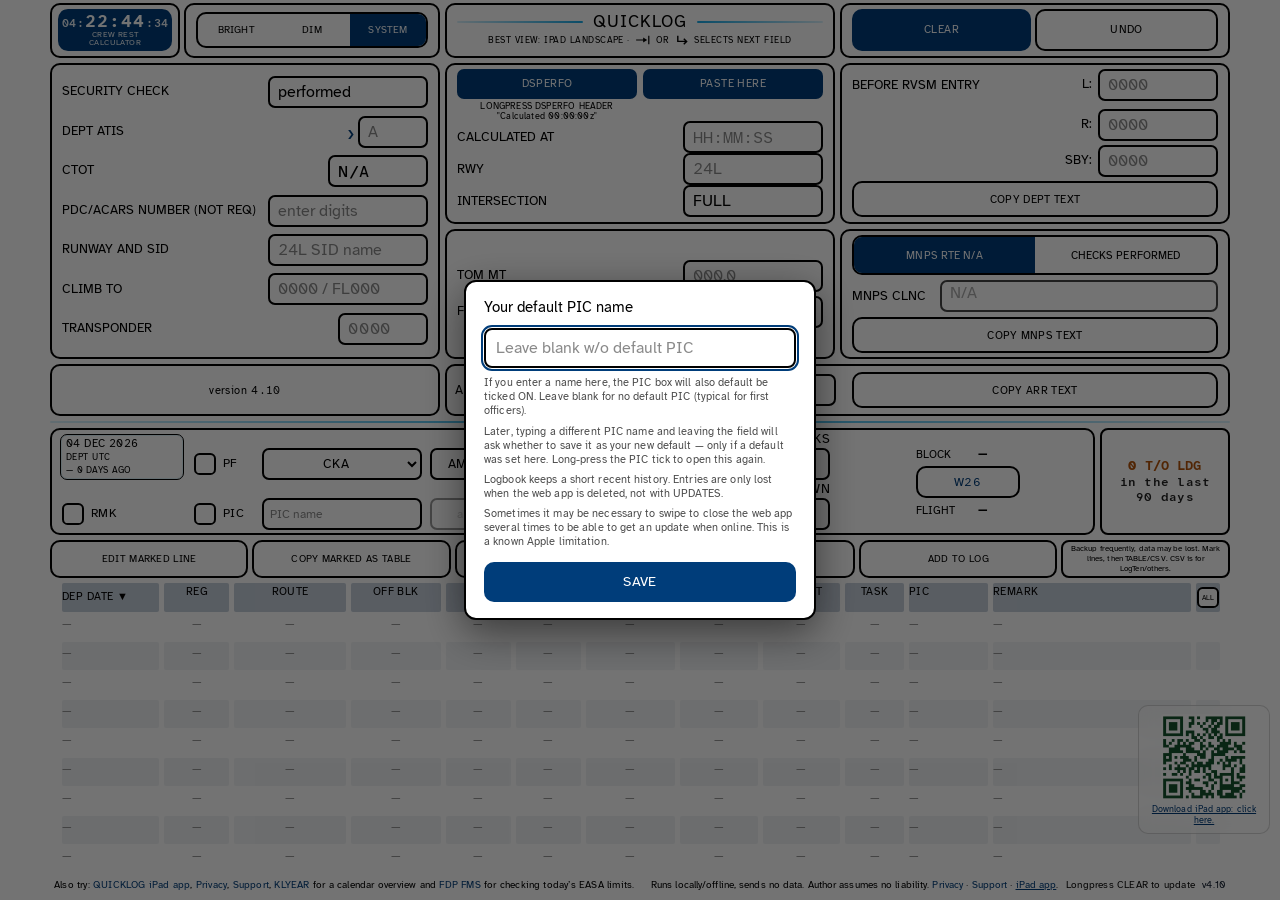
<file: index.html>
<!DOCTYPE html>
<html lang="en">
<head>
  <meta charset="UTF-8" />
  <meta name="viewport" content="width=device-width, initial-scale=1, minimum-scale=1, maximum-scale=1, user-scalable=no, viewport-fit=cover" />
  <meta name="apple-mobile-web-app-capable" content="yes" />
  <!-- opaque status bar: webview starts below it (avoids large safe-area top gap on iPad PWA) -->
  <meta name="apple-mobile-web-app-status-bar-style" content="black" />
  <meta name="apple-mobile-web-app-title" content="QUICKLOG" />
  <meta name="theme-color" content="#1a2332" />
  <meta name="mobile-web-app-capable" content="yes" />
  <link rel="manifest" href="manifest.webmanifest" />
  <link rel="icon" type="image/png" sizes="32x32" href="favicon-32.png" />
  <link rel="icon" type="image/png" href="apple-touch-icon.png" />
  <link rel="apple-touch-icon" href="apple-touch-icon.png" />
  <title>QUICKLOG</title>
  <script>
    try {
      /* SYSTEM follows OS; BRIGHT/DIM are sticky manual locks */
      var themeOverride = localStorage.getItem("flight-plan-form-theme-override-v1");
      var useBright =
        themeOverride === "bright" || themeOverride === "dim"
          ? themeOverride === "bright"
          : window.matchMedia("(prefers-color-scheme: light)").matches;
      if (useBright) document.documentElement.classList.add("theme-bright");
      var sa =
        window.matchMedia("(display-mode: standalone)").matches ||
        window.navigator.standalone === true;
      if (sa) {
        document.documentElement.classList.add("is-standalone-app");
        localStorage.setItem("flight-plan-form-was-standalone-v1", "1");
      }
    } catch (e) {}
  </script>
  <style>
    /* Atkinson Hyperlegible (SIL OFL). Regular for every CSS weight — no Bold cut.
       Digits use Atkinson Mono, which has a real weight ladder. */
    @font-face {
      font-family: "Atkinson Hyperlegible";
      src: url("fonts/AtkinsonHyperlegible-Regular.ttf") format("truetype");
      font-weight: 100 900;
      font-style: normal;
      font-display: swap;
    }
    @font-face {
      font-family: "Atkinson Mono";
      src: url("fonts/AtkinsonHyperlegibleMono-Regular.ttf") format("truetype");
      font-weight: 400;
      font-style: normal;
      font-display: swap;
    }
    @font-face {
      font-family: "Atkinson Mono";
      src: url("fonts/AtkinsonHyperlegibleMono-Medium.ttf") format("truetype");
      font-weight: 500;
      font-style: normal;
      font-display: swap;
    }
    @font-face {
      font-family: "Atkinson Mono";
      src: url("fonts/AtkinsonHyperlegibleMono-SemiBold.ttf") format("truetype");
      font-weight: 600;
      font-style: normal;
      font-display: swap;
    }
    @font-face {
      font-family: "Atkinson Mono";
      src: url("fonts/AtkinsonHyperlegibleMono-Bold.ttf") format("truetype");
      font-weight: 700;
      font-style: normal;
      font-display: swap;
    }
    @font-face {
      font-family: "Atkinson Mono";
      src: url("fonts/AtkinsonHyperlegibleMono-ExtraBold.ttf") format("truetype");
      font-weight: 800;
      font-style: normal;
      font-display: swap;
    }

    /* Critical: lock width before paint — avoids iPad PWA zoom-then-fit flash.
       Prefer 100% over 100vw (vw can briefly disagree with layout viewport on resume). */
    html {
      width: 100%;
      max-width: 100%;
      height: 100%;
      -webkit-text-size-adjust: 100%;
      text-size-adjust: 100%;
    }
    html.is-standalone-app .install-overlay {
      display: none !important;
    }
    body {
      width: 100%;
      max-width: 100%;
      margin: 0;
      overflow-x: hidden;
      -webkit-text-size-adjust: 100%;
    }
    @media (orientation: landscape) and (min-width: 901px) {
      html, body {
        overflow: hidden;
        height: 100%;
        max-height: 100%;
      }
    }
  </style>
  <style>
    :root {
      --bg: #1a2332;
      --panel: #243044;
      --line: #3d4f66;
      --text: #e8eef6;
      --muted: #9aadc2;
      /* KLM blue — same tokens as KLYear / FDPFMS */
      --klm-blue: #00A1E4;
      --klm-blue-hover: #0080B5;
      --klm-blue-dark: #003d5c;
      --accent: var(--klm-blue);
      --btn: var(--klm-blue-hover);
      --btn-press: var(--klm-blue-dark);
      --btn-text: #ffffff;
      --ok: #3db88a;
      --field: #15202e;
      --field-border: #4a607a;
      --warn: #c45c5c;
      --placeholder: #6b7f96;
      --soft-accent: rgba(0, 161, 228, 0.18);
      --soft-warn-bg: rgba(180, 70, 70, 0.28);
      --soft-panel: rgba(0, 0, 0, 0.22);
      --date-popover-bg: #1c1c1e;
      --radius: 10px;
      color-scheme: dark;
    }

    /* Hi-Contrast Day Theme — cockpit daylight readability */
    html.theme-bright {
      --bg: #ffffff;
      --panel: #ffffff;
      --line: #000000;
      --text: #000000;
      --muted: #000000;
      --klm-blue: #003d7a;
      --klm-blue-hover: #002a54;
      --klm-blue-dark: #001a33;
      --accent: #003d7a;
      --btn: #003d7a;
      --btn-press: #001a33;
      --btn-text: #ffffff;
      --ok: #005c32;
      --field: #ffffff;
      --field-border: #000000;
      --warn: #8b0000;
      --placeholder: #8a8a8a;
      --soft-accent: transparent;
      --soft-warn-bg: #ffb8b8;
      --soft-panel: #f0f0f0;
      --date-popover-bg: #ffffff;
      color-scheme: light;
    }

    /*
     * Bright: high contrast for glare, but keep vertical budget.
     * Landscape: one type step smaller so Edit Marked Line + bottom tips clear.
     */
    html.theme-bright body {
      -webkit-font-smoothing: antialiased;
      font-weight: 400;
    }

    /* Bright must not read larger than Dim — same root size; weight stays light */
    html.theme-bright {
      font-size: 100%;
    }

    html.theme-bright .card,
    html.theme-bright .flight-log,
    html.theme-bright .landing-prep,
    html.theme-bright .arr-toast-slot {
      border-width: 2px;
    }

    html.theme-bright label,
    html.theme-bright .app-rec,
    html.theme-bright .app-rec-liability,
    html.theme-bright .log-data-note,
    html.theme-bright .dsperfo-hint,
    html.theme-bright .view-hint {
      opacity: 1;
      color: #000;
      font-weight: 500; /* was 600 — heavier type looked larger than Dim */
    }

    html.theme-bright input[type="text"],
    html.theme-bright #mnpsClnc,
    html.theme-bright select,
    html.theme-bright .flight-log-acft,
    html.theme-bright .flight-log-apt,
    html.theme-bright .flight-log-apt-add,
    html.theme-bright .flight-log-picname {
      border-width: 2px;
      font-weight: 500;
      color: #000;
      background: #fff;
    }

    /* Placeholders stay muted so they never look like typed values */
    html.theme-bright input::placeholder,
    html.theme-bright #mnpsClnc::placeholder {
      color: var(--placeholder);
      font-weight: 400;
      opacity: 1;
    }

    /* Beat bright white field bg — pink fill + dark red border for sun glare */
    html.theme-bright input.warn-diff,
    html.theme-bright input.log-time-error,
    html.theme-bright input.log-incomplete,
    html.theme-bright select.log-incomplete {
      background: var(--soft-warn-bg);
      border-color: var(--warn);
      box-shadow: inset 0 0 0 1px var(--warn);
    }

    html.theme-bright input.warn-diff:focus,
    html.theme-bright input.log-time-error:focus,
    html.theme-bright input.log-incomplete:focus,
    html.theme-bright select.log-incomplete:focus {
      outline-color: var(--warn);
      border-color: var(--warn);
      background: var(--soft-warn-bg);
    }

    html.theme-bright button.flight-log-date-hit.log-incomplete {
      background: var(--soft-warn-bg);
      border-color: var(--warn);
    }

    html.theme-bright .toggle {
      border-width: 2px;
      border-color: #000;
    }

    html.theme-bright .toggle button {
      color: #000;
      font-weight: 700;
    }

    html.theme-bright .toggle button.active {
      color: #fff;
    }

    html.theme-bright .rvsm-hint,
    html.theme-bright .flight-log-date,
    html.theme-bright .flight-log-sum strong,
    html.theme-bright .flight-log-date-hint,
    html.theme-bright .flight-log-days-ago {
      opacity: 1;
      color: #000;
      font-weight: 600;
    }

    /* Bright landscape: reclaim vertical space (2px borders eat height) */
    @media (orientation: landscape) and (min-width: 901px) {
      html.theme-bright .card-clearance,
      html.theme-bright .card-fuel,
      html.theme-bright .card-rvsm,
      html.theme-bright .card-quicklog-title,
      html.theme-bright .card-bright,
      html.theme-bright .card-toolbar-actions {
        padding: 4px 10px 5px;
      }
      html.theme-bright .card-utc-clock {
        padding: 4px 6px 5px;
      }
      html.theme-bright .log-btn-bar {
        gap: 4px;
      }
      html.theme-bright .log-prev-table {
        row-gap: 1px;
      }
      html.theme-bright .main-grid {
        gap: 5px;
      }
    }

    html.theme-bright .rvsm-hint.show {
      color: #8b0000;
      background: var(--soft-warn-bg);
      padding: 0 4px;
      border-radius: 3px;
    }

    * { box-sizing: border-box; -webkit-tap-highlight-color: transparent; }

    html {
      -webkit-text-size-adjust: 100%;
      text-size-adjust: 100%;
      overscroll-behavior: none;
      max-width: 100vw;
      overflow-x: hidden;
    }

    html, body {
      margin: 0;
      min-height: 100%;
      background: var(--bg);
      color: var(--text);
      font-family: "Atkinson Hyperlegible", -apple-system, BlinkMacSystemFont, "Helvetica Neue", sans-serif;
      font-weight: 400;
      font-synthesis: none;
      overscroll-behavior: none;
    }

    /* Vertical shell — fits iPad landscape (A2903). */
    body {
      padding: max(4px, env(safe-area-inset-top))
               max(8px, env(safe-area-inset-right))
               max(4px, env(safe-area-inset-bottom))
               max(8px, env(safe-area-inset-left));
    }

    /*
     * iPad landscape / wide shell — fixed to the viewport (Safari tab and Home Screen).
     * Only the log history table may scroll inside its own row.
     */
    @media (orientation: landscape) and (min-width: 901px) {
      html {
        height: 100%;
        max-width: 100%;
        overflow: hidden;
      }
      body {
        position: fixed;
        inset: 0;
        width: 100%;
        max-width: 100%;
        height: 100%;
        max-height: 100%;
        overflow: hidden;
        display: flex;
        flex-direction: column;
        /* Minimal top pad — title sits on performance block */
        padding: 3px
                 max(8px, env(safe-area-inset-right))
                 max(6px, env(safe-area-inset-bottom))
                 max(8px, env(safe-area-inset-left));
        box-sizing: border-box;
      }
      .main-grid {
        align-content: start;
      }
      .log-prev,
      .flight-log {
        overscroll-behavior: contain;
      }

      .app {
        flex: 1 1 auto;
        min-height: 0;
        width: 100%;
        max-width: min(100%, 1180px); /* never wider than iPad landscape */
        margin: 0 auto;
        overflow: hidden;
        overscroll-behavior: none;
        display: flex;
        flex-direction: column;
        box-sizing: border-box;
      }
      #flightForm {
        flex: 1 1 auto;
        min-height: 0;
        display: flex;
        flex-direction: column;
        overflow: hidden;
      }
      .main-grid {
        flex: 1 1 auto;
        min-height: 0;
        grid-template-rows: auto auto auto auto auto auto 1fr auto;
        align-content: stretch;
      }
      .log-prev {
        min-height: 0;
        overflow-y: auto;
        overflow-x: hidden;
        align-self: stretch;
      }
      body.is-standalone-app .log-prev-table,
      .log-prev-table {
        min-height: 100%;
      }
      body.is-standalone-app .log-prev-table {
        font-size: 0.8rem;
        row-gap: 5px;
      }
      body.is-standalone-app .log-prev-row > span {
        min-height: 1.45em;
        line-height: 1.4;
        padding: 3px 0;
      }
      body.is-standalone-app .log-prev-mark {
        width: 1.35rem;
        height: 1.35rem;
      }
      .app-rec {
        flex-shrink: 0;
        padding-top: 2px;
      }
    }

    /* display-mode backup (in case class init is late) */
    @media (orientation: landscape) and (min-width: 901px) and (display-mode: standalone) {
      html {
        height: 100%;
        overflow: hidden;
      }
      body {
        position: fixed;
        inset: 0;
        width: 100%;
        height: 100%;
        max-height: 100%;
        overflow: hidden;
        display: flex;
        flex-direction: column;
      }
      .app {
        flex: 1 1 auto;
        min-height: 0;
        width: 100%;
        max-width: min(100%, 1180px);
        margin: 0 auto;
        overflow: hidden;
        overscroll-behavior: none;
      }
    }

    .app {
      max-width: min(100%, 1180px);
      width: 100%;
      margin: 0 auto;
      box-sizing: border-box;
    }

    h1.quicklog-title {
      margin: 0;
      padding: 0;
      font-size: 17px;
      font-weight: 600;
      letter-spacing: 0.06em;
      line-height: 1.1;
      text-align: center;
      color: var(--text);
    }

    .card-quicklog-title {
      display: flex;
      align-items: center;
      justify-content: center;
      padding: 4px 8px;
      margin-bottom: 0;
    }

    .quicklog-title-stack {
      display: flex;
      flex-direction: column;
      align-items: center;
      justify-content: center;
      gap: 2px;
      width: 100%;
      min-width: 0;
    }

    .quicklog-title-row {
      display: flex;
      align-items: center;
      justify-content: center;
      gap: 10px;
      width: 100%;
      min-width: 0;
    }

    .quicklog-title-rule {
      flex: 1 1 0;
      min-width: 1.25rem;
      height: 2px;
      border-radius: 999px;
    }

    .card-quicklog-title .quicklog-title-rule:first-of-type {
      background: linear-gradient(
        90deg,
        rgba(0, 161, 228, 0.15),
        rgba(0, 161, 228, 0.9)
      );
    }

    .card-quicklog-title .quicklog-title-rule:last-of-type {
      background: linear-gradient(
        90deg,
        rgba(0, 161, 228, 0.9),
        rgba(0, 161, 228, 0.15)
      );
    }

    h1.quicklog-title {
      flex: 0 0 auto;
    }

    .card-quicklog-title .view-hint {
      margin: 0;
      max-width: 100%;
      font-size: 0.58rem;
      font-weight: 700;
      letter-spacing: 0.05em;
      text-transform: uppercase;
      color: var(--muted);
      line-height: 1.15;
      text-align: center;
      white-space: nowrap;
      overflow: hidden;
      text-overflow: ellipsis;
    }

    .card-quicklog-title .view-hint {
      display: inline-flex;
      align-items: center;
      justify-content: center;
      gap: 4px;
      flex-wrap: nowrap;
    }

    /* Left toolbar: UTC (narrower) + Bright/Dim/System toggle (wider) */
    .toolbar-left-pair {
      display: flex;
      flex-direction: row;
      flex-wrap: nowrap;
      gap: 4px;
      min-width: 0;
    }

    .toolbar-left-pair > .card {
      min-width: 0;
      margin: 0;
    }

    /* UTC slightly wider so clock digits have side inset; rest goes to theme toggle */
    .toolbar-left-pair > .card-utc-clock {
      flex: 0.66 1 0;
    }

    .toolbar-left-pair > .card-bright {
      flex: 1.34 1 0;
    }

    .card-utc-clock {
      display: flex;
      flex-direction: column;
      align-items: stretch;
      justify-content: stretch;
      padding: 5px 6px 6px;
    }

    /* Inner control matches Clear height; extra side padding so clock digits aren't flush */
    #btnCrewRest {
      flex: 1 1 auto;
      display: flex;
      flex-direction: column;
      align-items: center;
      justify-content: flex-start;
      gap: 0;
      width: 100%;
      min-width: 0;
      min-height: 28px;
      margin: 0;
      padding: 4px 10px;
      background: var(--btn);
      color: var(--btn-text);
      border: none;
      text-transform: none;
      letter-spacing: 0;
      font-weight: inherit;
      font-size: inherit;
    }

    #btnCrewRest:active {
      background: var(--btn-press);
      transform: scale(0.98);
    }

    html.theme-bright #btnCrewRest {
      background: var(--btn);
      color: var(--btn-text);
      border: none;
    }

    html.theme-bright #btnCrewRest:active {
      background: var(--btn-press);
    }

    .utc-clock-crewrest {
      display: flex;
      flex: 1 1 auto;
      align-items: center;
      justify-content: center;
      margin: 0;
      max-width: 12em;
      font-size: 8px;
      font-weight: 700;
      letter-spacing: 0.4px;
      text-transform: uppercase;
      text-align: center;
      color: inherit;
      line-height: 1.05;
      white-space: normal;
      opacity: 0.95;
    }

    html.theme-bright .utc-clock-crewrest {
      color: inherit;
    }

    .utc-clock {
      display: inline-flex;
      align-items: baseline;
      justify-content: center;
      gap: 0;
      margin: 0;
      font-family: "Atkinson Mono", ui-monospace, monospace;
      font-weight: 700;
      font-variant-numeric: tabular-nums;
      color: inherit;
      line-height: 1;
      white-space: nowrap;
      text-align: center;
    }

    .utc-clock-day,
    .utc-clock-sec,
    .utc-clock-sep {
      font-size: 0.68rem; /* match Bright / Clear / Undo button type */
      font-weight: 600;
      letter-spacing: 0.04em;
      opacity: 0.85;
    }

    .utc-clock-hm {
      font-size: 1.06rem; /* match QUICKLOG title */
      font-weight: 650;
      letter-spacing: 0.06em;
      margin: 0 1px;
    }

    html.theme-bright #btnCrewRest .utc-clock {
      color: inherit;
    }

    html.theme-bright #btnCrewRest .utc-clock-day,
    html.theme-bright #btnCrewRest .utc-clock-sec,
    html.theme-bright #btnCrewRest .utc-clock-sep {
      opacity: 0.9;
    }

    .card-bright {
      display: flex;
      align-items: center;
      justify-content: center;
      padding: 4px 6px;
    }

    .card-bright .toggle {
      width: 100%;
      max-width: 100%;
    }

    .card-bright .toggle button {
      min-height: 32px; /* ~15% taller than 28px toolbar controls */
      padding: 4px 4px;
      font-size: 0.62rem;
      font-weight: 600;
      letter-spacing: 0.02em;
      text-transform: uppercase;
    }

    .card-toolbar-actions {
      display: flex;
      flex-direction: row;
      flex-wrap: nowrap;
      gap: 4px;
    }

    .card-toolbar-actions button:disabled,
    .card-toolbar-actions #btnUndo:disabled {
      opacity: 0.35;
      cursor: default;
      transform: none;
    }

    .card-toolbar-actions button {
      flex: 1 1 0;
      min-width: 0;
      min-height: 28px;
      padding: 4px 5px;
      font-size: 0.68rem;
      font-weight: 600;
      letter-spacing: 0.04em;
      text-transform: uppercase;
      background: var(--btn);
      color: var(--btn-text);
    }

    .card-toolbar-actions button::after {
      content: none;
    }

    /* 3 equal cols for form; log section spans full width below */
    .main-grid {
      display: grid;
      grid-template-columns: minmax(0, 1fr) minmax(0, 1fr) minmax(0, 1fr);
      gap: 5px;
      align-items: stretch;
      margin-top: 0;
    }

    .main-grid > .toolbar-left-pair { grid-column: 1; grid-row: 1; }
    .main-grid > .card-quicklog-title { grid-column: 2; grid-row: 1; }
    .main-grid > .card-toolbar-actions { grid-column: 3; grid-row: 1; }

    .main-grid > .card-clearance {
      grid-column: 1;
      grid-row: 2;
      align-self: stretch;
      display: flex;
      flex-direction: column;
      justify-content: space-evenly;
    }
    .main-grid > .perf-column {
      grid-column: 2;
      grid-row: 2;
      align-self: stretch;
      display: flex;
      flex-direction: column;
      gap: 5px;
      min-width: 0;
      min-height: 0;
      height: 100%;
    }
    .perf-column > .card-dsperfo {
      flex: 1 1 auto;
      display: flex;
      flex-direction: column;
      justify-content: flex-start;
      min-height: 0;
    }
    /* Extra height sits under the last DSPerfo field, same as the iPad spacer. */
    .perf-column > .card-dsperfo::after {
      content: "";
      flex: 1 1 auto;
      min-height: 0;
    }
    .perf-column > .card-mass {
      flex: 0 0 auto;
      display: flex;
      flex-direction: column;
      justify-content: center;
      gap: 4px;
      padding: 4px 10px;
      box-sizing: border-box;
      overflow: visible;
    }
    .main-grid > .col3-action-stack { grid-column: 3; grid-row: 2; align-self: stretch; }
    .col3-action-stack > .card-rvsm {
      flex: 1 1 auto;
      display: flex;
      flex-direction: column;
      justify-content: space-between;
      gap: 4px;
      min-height: 0;
    }
    .col3-action-stack > .card-mnps {
      flex: 0 0 auto;
      display: flex;
      flex-direction: column;
      gap: 5px;
      padding: 4px 10px;
    }

    .main-grid > .arr-toast-slot { grid-column: 1; grid-row: 3; align-self: stretch; }
    .main-grid > .landing-prep { grid-column: 2 / 4; grid-row: 3; }

    .col3-action-stack {
      display: flex;
      flex-direction: column;
      gap: 5px;
      min-width: 0;
      height: 100%;
    }

    button, input, select, textarea {
      font-family: "Atkinson Hyperlegible", -apple-system, BlinkMacSystemFont, sans-serif;
    }

    #ctot, #calcAt, #crewRestStart, #crewRestEnd,
    .utc-clock, .flight-log-sum strong, .well-version span,
    .flight-log-entry .field input, .log-pf90 {
      font-family: "Atkinson Mono", ui-monospace, monospace;
    }

    button {
      -webkit-appearance: none;
      appearance: none;
      border: none;
      border-radius: var(--radius);
      padding: 10px 14px;
      min-height: 40px;
      font-size: 0.95rem;
      font-weight: 600;
      letter-spacing: 0.03em;
      text-transform: uppercase;
      color: var(--btn-text);
      background: var(--btn);
      cursor: pointer;
      /* Long-press = button action, never iOS text select / callout */
      -webkit-user-select: none;
      user-select: none;
      -webkit-touch-callout: none;
      -webkit-user-drag: none;
    }

    button::selection {
      background: transparent;
    }

    button:active { background: var(--btn-press); transform: scale(0.98); }
    button.copied { background: var(--ok); }


    .card {
      background: var(--panel);
      border: 1px solid var(--line);
      border-radius: 10px;
      padding: 7px 10px;
    }


    .field {
      display: grid;
      grid-template-columns: 10.5rem 1fr;
      gap: 4px;
      align-items: center;
      margin-bottom: 2px;
    }

    /* “Start here” markers — immediately left of target inputs */
    .start-here-input {
      display: inline-flex;
      flex-direction: row;
      align-items: center;
      gap: 3px;
      min-width: 0;
    }

    .start-here-chevron {
      flex: 0 0 auto;
      display: inline-flex;
      align-items: center;
      justify-content: center;
      height: 28px;
      font-size: 22px;
      font-weight: 700;
      line-height: 1;
      color: var(--accent);
      pointer-events: none;
      user-select: none;
      -webkit-user-select: none;
      /* › glyph sits high in the em-box — nudge to optical center */
      transform: translateY(0.06em);
    }

    .card-clearance .field.squawk-input .start-here-input {
      justify-self: end;
      align-self: center;
    }

    .flight-log-entry .field .start-here-input {
      flex: 0 0 auto;
      align-items: center;
      min-height: var(--log-ctrl-h);
    }

    .flight-log-entry .field .start-here-chevron {
      height: var(--log-ctrl-h);
    }

    /* Clearance card — shared widths */
    .field.compact-input input { max-width: 16ch; }
    .field.squawk-input input {
      max-width: 7ch;
      letter-spacing: 0.05em;
    }
    .field.climb-input input { max-width: 16ch; }
    .field.time-input input { max-width: 10ch; letter-spacing: 0.04em; }
    /* Fuel / perf card — all controls match Calculated at (HH:MM:SS) width */
    .card-fuel {
      --fuel-control-w: 14ch;
    }
    .card-fuel .field input,
    .card-fuel .field input[type="text"],
    .card-fuel #calcAt,
    .card-fuel #fuel,
    .card-fuel #tom,
    .card-fuel #rwy,
    .card-fuel #intersection {
      width: var(--fuel-control-w) !important;
      max-width: var(--fuel-control-w) !important;
      min-width: var(--fuel-control-w) !important;
      justify-self: end;
      box-sizing: border-box;
    }

    /* Clearance + Fuel / Perf + RVSM + title/bright — tight padding */
    .card-clearance,
    .card-fuel,
    .card-rvsm,
    .card-mnps,
    .card-quicklog-title,
    .card-bright,
    .card-toolbar-actions {
      padding: 5px 10px 6px;
    }

    .card-clearance .field,
    .card-fuel .field,
    .card-rvsm .field {
      margin-bottom: 0;
      gap: 5px;
    }

    .card-clearance .field:last-child,
    .card-fuel .field:last-child,
    .card-rvsm .field:last-child {
      margin-bottom: 0;
    }

    .card-clearance input[type="text"],
    .card-fuel input[type="text"],
    .card-rvsm input[type="text"] {
      height: 32px;
      min-height: 32px;
      max-height: 32px;
      padding: 3px 8px;
      box-sizing: border-box;
    }

    /* Hide the ATIS cue as soon as a letter is stored. The placeholder is not a letter. */
    .card-clearance .start-here-input:has(#atis:not(:placeholder-shown)) .start-here-chevron {
      display: none;
    }

    .card-clearance #transponder {
      width: 9ch;
      min-width: 9ch;
      max-width: 9ch;
    }

    /* Clearance — shared label + input column (PDC matches security width) */
    .card-clearance .field {
      grid-template-columns: minmax(0, 1fr) auto;
    }

    .card-clearance label,
    .card-fuel label {
      font-size: 12.5px;
      font-weight: 500;
      line-height: 1.1;
      white-space: normal;
    }

    .card-clearance .field.compact-input input,
    .card-clearance .field:not(.squawk-input):not(.time-input) input {
      width: 16ch;
      max-width: 16ch;
      min-width: 16ch;
      justify-self: end;
      box-sizing: border-box;
    }

    .card-clearance .field.squawk-input input {
      justify-self: end;
    }

    .card-clearance .field.time-input input {
      justify-self: end;
    }

    /* Static cue on CTOT label — Tab or Enter if value is N/A (PDC hint is in its placeholder) */
    .field-na-hint {
      display: inline-flex;
      align-items: center;
      gap: 2px;
      margin-left: 0.3em;
      font-size: 0.52rem;
      font-weight: 650;
      letter-spacing: 0.02em;
      text-transform: none;
      color: inherit;
      white-space: nowrap;
      vertical-align: middle;
      pointer-events: none;
      user-select: none;
      -webkit-user-select: none;
    }

    .field-na-hint .help-ios-tab,
    .field-na-hint .help-ios-enter {
      margin: 0;
      color: inherit;
    }

    .card-fuel .dsperfo-paste-row {
      display: grid;
      grid-template-columns: 1fr 1fr;
      column-gap: 6px;
      margin: 0;
      align-items: start;
    }

    .card-fuel .dsperfo-btn-col {
      display: flex;
      flex-direction: column;
      align-items: stretch;
      min-width: 0;
      gap: 2px;
    }

    .card-fuel .dsperfo-paste-row .paste-here-btn {
      width: 100% !important;
      max-width: none !important;
      min-width: 0 !important;
      justify-self: stretch;
      box-sizing: border-box;
    }

    .card-fuel .dsperfo-hint {
      margin: 0;
      padding: 0;
      font-size: 9px;
      font-weight: 700;
      letter-spacing: 0.02em;
      text-transform: none;
      color: var(--muted);
      line-height: 1.15;
      text-align: center;
      white-space: normal;
    }

    /* Longer labels in Fuel / Perf — keep input column aligned in narrow card */
    .card-fuel .field {
      grid-template-columns: minmax(0, 1fr) auto;
    }

    .card-fuel .field {
      align-items: center;
    }

    label {
      font-size: 12.5px;
      font-weight: 500;
      color: var(--muted);
      line-height: 1.1;
    }

    label .ref {
      margin-left: 0.3em;
      font-size: 0.7rem;
      font-weight: 700;
      color: var(--muted);
    }

    input[type="text"] {
      width: 100%;
      min-height: 28px;
      padding: 3px 8px;
      border: 1px solid var(--field-border);
      border-radius: 7px;
      background: var(--field);
      color: var(--text);
      font-size: 16px; /* prevents iOS input zoom — keep ≥16px */
      font-variant-numeric: tabular-nums;
      line-height: 1.15;
    }

    input:focus:not([type="checkbox"]):not([type="radio"]) {
      outline: 2px solid var(--accent);
      outline-offset: 1px;
      border-color: var(--accent);
    }

    input.warn-diff {
      background: var(--soft-warn-bg);
      border-color: var(--warn);
    }

    input.warn-diff:focus {
      outline-color: var(--warn);
      border-color: var(--warn);
    }

    input::placeholder { color: var(--placeholder); }

    .row-3 {
      display: flex;
      flex-wrap: nowrap;
      align-items: center;
      gap: 6px;
      margin-bottom: 0;
    }

    .row-3 .field {
      display: flex;
      align-items: center;
      gap: 4px;
      margin-bottom: 0;
      grid-template-columns: none;
    }

    .row-3 .field label {
      flex: 0 0 auto;
      min-width: 2.1rem;
      text-align: right;
    }

    .row-3 .field input {
      flex: 0 0 auto;
      width: 7.5rem;
      max-width: 7.5rem;
      min-width: 7.5rem;
      box-sizing: border-box;
    }


    /* RVSM / MNPS — third column, fields stacked vertically */
    .card-rvsm .rvsm-section-title {
      margin: 0;
      flex: 1 1 auto;
      min-width: 0;
      font-size: 12.5px;
      font-weight: 500;
      line-height: 1.15;
      text-align: left;
      color: var(--muted);
    }

    .rvsm-l-row {
      display: flex;
      align-items: center;
      gap: 8px;
      margin-bottom: 4px;
    }

    .rvsm-l-row .field {
      margin-bottom: 0;
      flex: 0 0 auto;
    }

    .card-rvsm .field.rvsm-vfield {
      display: flex;
      justify-content: flex-end;
      align-items: center;
      gap: 6px;
      grid-template-columns: none;
    }

    .card-rvsm .field.rvsm-vfield label {
      flex: 0 0 auto;
      min-width: 2.5rem;
      text-align: right;
    }

    .card-rvsm .field.rvsm-vfield input {
      width: 7.5rem;
      max-width: 7.5rem;
      min-width: 7.5rem;
      flex: 0 0 auto;
      box-sizing: border-box;
    }

    .card-mnps > .toggle {
      width: 100%;
      max-width: 100%;
    }

    .card-mnps > .toggle button {
      min-height: 36px;
      font-size: 11px;
      letter-spacing: 0.01em;
      white-space: nowrap;
      padding: 4px 4px;
    }

    .card-mnps .field.mnps-clnc-field {
      display: grid;
      grid-template-columns: 5.2rem minmax(0, 1fr);
      align-items: center;
      gap: 5px;
      margin-top: 0;
      margin-bottom: 0;
    }

    .card-mnps .field.mnps-clnc-field label {
      padding-top: 0;
      font-size: 12.5px;
      font-weight: 500;
      line-height: 1.15;
    }

    #mnpsClnc {
      display: block;
      width: 100%;
      min-width: 0;
      box-sizing: border-box;
      margin: 0;
      min-height: 26px;
      max-height: 5.5rem;
      padding: 2px 8px;
      border: 1px solid var(--field-border);
      border-radius: 7px;
      background: var(--field);
      color: var(--text);
      font-size: 16px; /* prevents iOS input zoom — keep ≥16px */
      line-height: 1.25;
      font-family: inherit;
      resize: none;
      overflow: hidden;
    }

    #mnpsClnc::placeholder {
      color: var(--placeholder);
      font-size: 16px;
      line-height: 1.15;
    }

    /* N/A matches the 16px placeholders used on the other fields. */
    #mnpsClnc.is-na::placeholder {
      font-size: 16px;
      line-height: 1.15;
    }

    #mnpsClnc:focus {
      outline: 2px solid var(--accent);
      outline-offset: 1px;
      border-color: var(--accent);
    }

    #mnpsClnc:disabled {
      opacity: 0.72;
      cursor: default;
    }


    /* Compact L/R>200′ alert — sits between title and L; never grows card height */
    .rvsm-hint {
      display: none;
      flex: 0 0 auto;
      margin: 0;
      padding: 0 2px;
      font-size: 0.62rem;
      font-weight: 700;
      letter-spacing: 0.02em;
      line-height: 1;
      color: var(--warn);
      white-space: nowrap;
      position: relative;
      top: 1px;
    }

    .rvsm-hint.show {
      display: inline;
    }


    .paste-here-btn {
      display: inline-flex;
      align-items: center;
      justify-content: center;
      justify-self: end;
      width: var(--fuel-control-w, 14ch);
      max-width: var(--fuel-control-w, 14ch);
      min-width: var(--fuel-control-w, 14ch);
      box-sizing: border-box;
      margin: 0;
      padding: 4px 6px;
      min-height: 30px;
      font-size: 0.66rem;
      font-weight: 700;
      letter-spacing: 0.04em;
      text-transform: uppercase;
      color: #fff;
      background: var(--btn);
      border: none;
      border-radius: 7px;
      cursor: pointer;
      -webkit-user-select: none;
      user-select: none;
      -webkit-touch-callout: none;
      touch-action: manipulation;
      -webkit-tap-highlight-color: transparent;
    }

    .paste-here-btn:active {
      transform: scale(0.97);
      background: var(--btn-press);
    }

    .toggle {
      display: inline-flex;
      overflow: hidden;
      border: 1px solid var(--field-border);
      border-radius: 10px;
      background: var(--field);
    }

    .toggle button {
      flex: 1;
      min-height: 28px;
      padding: 3px 7px;
      font-size: 0.78rem;
      border-radius: 0;
      background: transparent;
      color: var(--muted);
    }

    .toggle button.active { background: var(--btn); color: #fff; }

    /* Global button labels — CAPS only (also set on base button rule) */

    .main-grid > .log-phase-rule { grid-column: 1 / -1; grid-row: 4; }
    .main-grid > .log-entry-row { grid-column: 1 / -1; grid-row: 5; }
    .main-grid > .log-btn-bar { grid-column: 1 / -1; grid-row: 6; }
    .main-grid > .log-prev { grid-column: 1 / -1; grid-row: 7; }
    .main-grid > .app-rec { grid-column: 1 / -1; grid-row: 8; }

    .log-phase-rule {
      height: 2px;
      width: 100%;
      border-radius: 999px;
      background: linear-gradient(
        90deg,
        rgba(0, 161, 228, 0.15),
        rgba(0, 161, 228, 0.9),
        rgba(0, 161, 228, 0.15)
      );
      margin: 0;
    }

    /*
     * Logbook history — left edge lines up with YOUR LOG segment above;
     * ~1 copy-button height clear before side col (checkbox position kept).
     */
    .log-prev {
      min-width: 0;
      padding: 0 10px 0 12px;
      margin: 0;
      align-self: stretch;
      width: 100%;
      overflow-x: hidden;
      box-sizing: border-box;
    }

    .log-prev-table {
      display: grid;
      /* DEP −30% fr (min keeps “07 AUG 2026”); PIC −15% fr; T/O+LDG = REG; gains → REMARK */
      grid-template-columns:
        minmax(5.6rem, 0.63fr)
        minmax(2.3rem, 0.42fr)
        minmax(3.8rem, 0.72fr)
        minmax(2.9rem, 0.58fr)
        minmax(2.3rem, 0.42fr)
        minmax(2.3rem, 0.42fr)
        minmax(2.9rem, 0.58fr)
        minmax(2.5rem, 0.5fr)
        minmax(2.5rem, 0.5fr)
        minmax(2rem, 0.38fr)
        minmax(1.9rem, 0.51fr)
        minmax(3.2rem, 1.28fr)
        1.5rem;
      column-gap: 5px;
      row-gap: 4px;
      width: 100%;
      min-width: 0;
      margin: 0;
      font-size: 0.74rem;
      font-variant-numeric: tabular-nums;
      letter-spacing: 0.01em;
      color: var(--muted);
      box-sizing: border-box;
    }

    .log-prev-head {
      font-size: 11px;
      font-weight: 700;
      letter-spacing: 0.04em;
      text-transform: uppercase;
      color: var(--muted);
      opacity: 0.85;
      border-bottom: 1px solid var(--line);
      padding-bottom: 3px;
      margin-bottom: 1px;
    }

    /* Header + every second data line (orientation aid) */
    .log-prev-head > span {
      background: rgba(0, 161, 228, 0.2);
      border-radius: 2px;
    }

    .log-prev-row {
      display: contents;
    }

    .log-prev-row > span {
      min-width: 0;
      overflow: hidden;
      text-overflow: ellipsis;
      white-space: nowrap;
      line-height: 1.35;
      min-height: 1.35em;
      padding: 2px 0;
      text-align: center;
    }

    .log-prev-row.alt > span {
      background: rgba(0, 161, 228, 0.14);
      border-radius: 2px;
    }

    /* Align with left edge of YOUR LOG segment; PIC / REMARK left for long text */
    .log-prev-row > span:nth-child(1),
    .log-prev-head > span:nth-child(1),
    .log-prev-head > button.log-prev-sort-date,
    .log-prev-row > span:nth-child(11),
    .log-prev-head > span:nth-child(11),
    .log-prev-row > span:nth-child(12),
    .log-prev-head > span:nth-child(12) {
      text-align: left;
    }

    /* REMARK may clip; never spill into the mark column */
    .log-prev-row > span:nth-child(12),
    .log-prev-head > span:nth-child(12) {
      overflow: hidden;
      text-overflow: ellipsis;
      white-space: nowrap;
      min-width: 0;
      max-width: 100%;
    }

    .log-prev-row > span.c-mark,
    .log-prev-head > span.c-mark {
      position: relative;
      z-index: 1;
      flex-shrink: 0;
    }

    /* DEP DATE sort — same footprint as header cell; Finder-style arrow only */
    .log-prev-head > button.log-prev-sort-date {
      display: block;
      width: 100%;
      min-width: 0;
      min-height: 0;
      margin: 0;
      padding: 2px 0;
      border: none;
      border-radius: 2px;
      background: rgba(0, 161, 228, 0.2);
      color: inherit;
      font: inherit;
      font-weight: 700;
      letter-spacing: 0.04em;
      text-transform: uppercase;
      text-align: left;
      line-height: 1.35;
      cursor: pointer;
      -webkit-appearance: none;
      appearance: none;
      transform: none;
    }

    .log-prev-head > button.log-prev-sort-date:active {
      background: rgba(0, 161, 228, 0.2);
      transform: none;
    }

    html.theme-bright .log-prev-head > button.log-prev-sort-date {
      background: #c5ceda;
      color: #000;
    }

    .log-prev-row > span.c-mark {
      display: flex;
      align-items: center;
      justify-content: center;
      overflow: visible;
    }

    .log-prev-head > span.c-mark {
      padding: 0;
      overflow: hidden;
    }

    /* Fits the fixed 1.5rem mark column — outline matches mark checkboxes */
    .log-prev-mark-all {
      display: flex;
      flex-direction: column;
      align-items: center;
      justify-content: center;
      box-sizing: border-box;
      width: 1.35rem;
      max-width: 1.5rem;
      min-height: 1.35rem;
      margin: 0 auto;
      padding: 1px 0;
      border: 1.5px solid var(--field-border);
      border-radius: 0.35rem;
      background: var(--field);
      color: var(--muted);
      font: inherit;
      font-size: 0.46rem;
      font-weight: 800;
      letter-spacing: 0;
      line-height: 1;
      text-align: center;
      text-transform: uppercase;
      cursor: pointer;
      -webkit-appearance: none;
      appearance: none;
      transform: none;
    }

    .log-prev-mark-all.is-none {
      border-color: var(--accent);
      color: var(--text);
      font-size: 0.42rem;
      line-height: 0.95;
      gap: 0;
    }

    .log-prev-mark-all:active {
      opacity: 0.7;
      transform: none;
    }

    html.theme-bright .log-prev-mark-all {
      border-width: 2px;
      border-color: #000;
      background: #fff;
      color: #000;
    }

    html.theme-bright .log-prev-mark-all.is-none {
      border-color: var(--accent);
      color: #000;
    }

    /* Mark box — large enough for fat-finger ticks without stretching row text */
    .log-prev-mark {
      width: 1.35rem;
      height: 1.35rem;
      margin: 0;
      padding: 0;
      flex: 0 0 auto;
      accent-color: var(--accent);
      cursor: pointer;
      vertical-align: middle;
    }

    .log-prev-row.empty > span {
      opacity: 0.3;
    }

    .log-prev-row.empty > span.c-mark {
      opacity: 0;
      pointer-events: none;
    }

    /* PF cue: tiny box around TASK letters only (no whole-row highlight) */
    .task-pf-box {
      display: inline-block;
      padding: 0 2px;
      border: 1px solid currentColor;
      border-radius: 2px;
      font-weight: 700;
      line-height: 1.15;
      color: var(--text);
    }

    /* Entry + narrow PF 90-day counter (≈ CTOT input width) */
    .log-entry-row {
      display: grid;
      grid-template-columns: minmax(0, 1fr) max-content;
      gap: 5px;
      align-items: stretch;
      width: 100%;
      min-width: 0;
    }

    .log-entry-row > .flight-log {
      min-width: 0;
    }

    .log-pf90 {
      display: flex;
      flex-direction: column;
      align-items: center;
      justify-content: center;
      gap: 2px;
      font-family: "Atkinson Mono", ui-monospace, monospace;
      width: 13ch;
      min-width: 13ch;
      max-width: 13ch;
      margin: 0;
      padding: 5px 3px;
      border: 1px solid var(--line);
      border-radius: 8px;
      background: var(--panel);
      box-sizing: border-box;
      text-align: center;
      line-height: 1.15;
      font-variant-numeric: tabular-nums;
      color: var(--text);
    }

    .log-pf90-l1,
    .log-pf90-l2,
    .log-pf90-l3,
    .log-pf90-l4 {
      display: block;
      width: 100%;
      text-align: center;
      white-space: nowrap;
    }

    .log-pf90-l1 {
      font-size: 0.81rem; /* was 0.62 × 1.3 */
      font-weight: 700;
      letter-spacing: 0.01em;
      color: var(--text);
    }

    .log-pf90-l2,
    .log-pf90-l3,
    .log-pf90-l4 {
      font-size: 0.72rem; /* was 0.55 × 1.3 */
      font-weight: 600;
      letter-spacing: 0.02em;
      color: var(--muted);
    }

    .log-pf90-l4[hidden] {
      display: none !important;
    }

    .log-pf90 strong {
      color: var(--text);
      font-weight: 800;
    }

    /* < 3 T/O LDG in 90 days — amber, readable on dark + bright */
    .log-pf90.log-pf90-low .log-pf90-l1,
    .log-pf90.log-pf90-low .log-pf90-l1 strong {
      color: #ffb020;
    }

    html.theme-bright .log-pf90 {
      border-width: 2px;
      border-color: #000;
      background: #fff;
      color: #000;
    }

    html.theme-bright .log-pf90-l1,
    html.theme-bright .log-pf90 strong {
      color: #000;
    }

    html.theme-bright .log-pf90.log-pf90-low .log-pf90-l1,
    html.theme-bright .log-pf90.log-pf90-low .log-pf90-l1 strong {
      color: #b45309; /* deep amber on white */
    }

    html.theme-bright .log-pf90-l2,
    html.theme-bright .log-pf90-l3,
    html.theme-bright .log-pf90-l4 {
      color: #222;
      opacity: 1;
    }

    /* Four actions + backup note + copy/add */
    .log-btn-bar {
      display: grid;
      /* EDIT · TABLE · CSV · CLEAR · ADD TO LOG · backup note (note on right — away from ALL) */
      grid-template-columns:
        repeat(4, minmax(0, 1fr))
        minmax(0, 1fr)
        minmax(6.5rem, 0.85fr);
      gap: 5px;
      width: 100%;
      align-items: stretch;
    }

    .log-btn-bar button {
      width: 100%;
      min-height: 34px;
      padding: 5px 6px;
      font-size: 0.64rem;
      font-weight: 600;
      line-height: 1.15;
      white-space: normal;
      text-align: center;
    }

    .log-btn-bar button.is-logged,
    .log-btn-bar button.is-logged:disabled {
      opacity: 0.4;
      filter: grayscale(0.35);
      cursor: default;
      transform: none;
      pointer-events: none;
    }

    .log-btn-bar .log-btn-muted,
    button.log-btn-muted {
      background: transparent;
      color: var(--muted);
      border: 1px solid var(--line);
    }

    .log-btn-bar .log-btn-muted:active,
    button.log-btn-muted:active {
      background: rgba(0, 161, 228, 0.15);
      color: var(--text);
      border-color: var(--accent);
    }

    .log-btn-bar .log-btn-warn:active {
      background: rgba(196, 92, 92, 0.25);
      border-color: var(--warn);
    }

    html.theme-bright .log-btn-bar .log-btn-muted,
    html.theme-bright button.log-btn-muted {
      background: #fff;
      border: 2px solid #000;
      color: #000;
      font-weight: 700;
    }

    .log-btn-bar .log-data-note {
      display: flex;
      align-items: center;
      justify-content: center;
      align-self: stretch;
      margin: 0;
      padding: 2px 4px;
      border: 1px solid var(--line);
      border-radius: 8px;
      background: var(--panel);
      font-size: 0.52rem;
      font-weight: 550;
      letter-spacing: 0.01em;
      color: var(--muted);
      opacity: 0.85;
      text-align: center;
      line-height: 1.2;
      box-sizing: border-box;
    }

    html.theme-bright .log-btn-bar .log-data-note {
      border-width: 2px;
      border-color: #000;
      background: #fff;
      color: #000;
      opacity: 1;
      font-weight: 500;
    }

    /* No log backup (TABLE/CSV) in 30 days + >3 lines */
    .log-btn-bar .log-data-note.log-data-note-stale {
      color: #ffb020;
      border-color: #ffb020;
      opacity: 1;
      font-weight: 700;
    }

    html.theme-bright .log-btn-bar .log-data-note.log-data-note-stale {
      color: #b45309;
      border-color: #b45309;
      background: #fff4e5;
      font-weight: 700;
    }

    .app-rec {
      display: flex;
      align-items: baseline;
      justify-content: space-between;
      gap: 12px;
      margin: 0 4px;
      padding-bottom: 2px;
      font-size: 0.62rem;
      font-weight: 500;
      letter-spacing: 0.02em;
      color: var(--muted);
      opacity: 0.72;
      line-height: 1.2;
    }

    .app-rec-try {
      flex: 1 1 auto;
      min-width: 0;
      text-align: left;
      white-space: nowrap;
      overflow: hidden;
      text-overflow: ellipsis;
    }

    .app-rec a {
      color: var(--accent);
      text-decoration: none;
      font-weight: 600;
    }

    .app-rec a:active {
      opacity: 0.85;
    }

    .app-rec a.ios-app-footer-link {
      text-decoration: underline;
    }

    button.inline-copy {
      display: block;
      width: 100%;
      box-sizing: border-box;
      min-height: 36px;
      margin-top: 0;
      padding: 4px 6px;
      font-size: 11px;
      font-weight: 700;
    }

    /* Browser tab (iPad): install overlay pulses until added to Home Screen */
    .install-overlay {
      position: fixed;
      inset: 0;
      z-index: 90;
      display: flex;
      align-items: center;
      justify-content: center;
      padding: 20px 16px max(20px, env(safe-area-inset-bottom));
      background: rgba(0, 0, 0, 0.62);
    }

    .install-overlay[hidden] {
      display: none !important;
    }

    .install-overlay-box {
      width: min(100%, 22rem);
      padding: 14px 16px 12px;
      border: 1px solid var(--line);
      border-radius: 12px;
      background: var(--panel);
      box-sizing: border-box;
    }

    .install-overlay.is-pulsing .install-overlay-box {
      animation: howto-panel-pulse-dim 1.45s ease-in-out infinite;
      will-change: box-shadow, border-color, background-color;
    }

    html.theme-bright .install-overlay.is-pulsing .install-overlay-box {
      animation-name: howto-panel-pulse-bright;
    }

    .install-overlay-pulse {
      margin: 0 0 8px;
      font-size: 0.88rem;
      font-weight: 750;
      line-height: 1.2;
      color: var(--text);
    }

    .install-overlay-step {
      margin: 0 0 6px;
      font-size: 0.72rem;
      line-height: 1.25;
      color: var(--muted);
    }

    .install-overlay-step:last-of-type {
      margin-bottom: 10px;
    }

    .install-overlay-box button {
      width: 100%;
      min-height: 36px;
      font-size: 0.82rem;
    }

    @keyframes howto-panel-pulse-dim {
      0%, 100% {
        border-color: var(--line);
        background: var(--panel);
        box-shadow: 0 0 0 0 rgba(0, 161, 228, 0);
      }
      50% {
        border-color: #5ecfff;
        background: #2f4a66;
        box-shadow:
          0 0 0 3px rgba(0, 161, 228, 0.65),
          0 0 22px rgba(0, 161, 228, 0.55);
      }
    }

    @keyframes howto-panel-pulse-bright {
      0%, 100% {
        border-color: #000;
        background: #fff;
        box-shadow: 0 0 0 0 rgba(0, 61, 122, 0);
      }
      50% {
        border-color: #003d7a;
        background: #c8e4ff;
        box-shadow:
          0 0 0 4px rgba(0, 61, 122, 0.45),
          0 0 0 8px rgba(0, 61, 122, 0.18);
      }
    }

    /* Browser + Home Screen: liability + version on the right */
    .app-rec-liability {
      display: block;
      flex: 0 0 auto;
      margin: 0;
      text-align: right;
      white-space: nowrap;
      font-size: inherit;
      font-weight: 500;
      letter-spacing: 0.01em;
      color: var(--muted);
      opacity: 0.72;
    }

    .app-update-hint {
      margin-left: 0.45em;
      font-weight: 650;
      letter-spacing: 0.02em;
      color: var(--muted);
      opacity: 0.95;
    }

    .app-version {
      margin-left: 0.35em;
      font-weight: 750;
      letter-spacing: 0.05em;
      color: #fff;
      opacity: 1;
    }

    html.theme-bright .app-version {
      color: #0a1628;
    }

    .landing-prep {
      display: grid;
      grid-template-columns: minmax(0, 1fr) minmax(0, 1fr);
      gap: 5px;
      align-items: center;
      padding: 6px 0;
      border: 1px solid var(--line);
      border-radius: 10px;
      background: var(--panel);
      min-width: 0;
      min-height: 48px;
      overflow: hidden;
      box-sizing: border-box;
    }

    /* Under the fuel card; the copy button occupies the column to the right. */
    .landing-fields {
      grid-column: 1;
      width: auto;
      min-width: 0;
      gap: 14px;
      margin-left: 0;
      padding-left: 8px;
    }

    .landing-fields .field {
      display: flex;
      align-items: center;
      gap: 4px;
      margin-bottom: 0;
      grid-template-columns: none;
      width: auto;
    }

    .landing-fields .field label {
      position: static;
      transform: none;
      flex: 0 0 auto;
      min-width: 0;
      width: auto;
      max-width: none;
      text-align: right;
      white-space: nowrap;
      font-size: 12.5px;
      font-weight: 500;
    }

    .landing-fields .field input {
      flex: 0 0 7.5rem;
      width: 7.5rem;
      min-width: 7.5rem;
      max-width: 7.5rem;
      height: 32px;
      min-height: 32px;
      max-height: 32px;
      padding: 3px 7px;
      box-sizing: border-box;
    }

    .landing-fields .field.ldis-input {
      margin-left: 1.25rem;
    }

    .landing-fields .field.ldis-input input {
      letter-spacing: 0.04em;
    }

    /*
      COPY ARR matches COPY DEPT / COPY MNPS.
      Those buttons sit in a card: inset by the card border plus 10px padding.
      This bar spans two columns, so its right track is one border narrower than
      that column. Left inset is border + 10px; right inset stays 10px.
    */
    .landing-copy {
      grid-column: 2;
      display: flex;
      align-items: center;
      min-width: 0;
      padding: 0 10px 0 11px;
      box-sizing: border-box;
    }

    html.theme-bright .landing-copy {
      padding-left: 12px;
    }

    .landing-prep .inline-copy {
      width: 100%;
      min-width: 0;
      margin: 0;
      flex: 1 1 auto;
    }

    .flight-log {
      position: relative;
      display: block;
      padding: 3px 8px;
      border: 1px solid var(--line);
      border-radius: 10px;
      background: var(--panel);
      min-width: 0;
      margin: 0;
      overflow: visible;
      box-sizing: border-box;
    }

    /* Custom calendar popover — works in Cursor browser, iPad Safari, desktop */
    button.flight-log-date-hit {
      position: relative;
      display: block;
      grid-area: date;
      align-self: end;
      min-width: 5rem;
      min-height: 2.15rem;
      margin: 0;
      padding: 2px 5px 3px;
      border: 1px solid var(--field-border);
      border-radius: 7px;
      background: var(--field);
      box-shadow: inset 0 0 0 1px rgba(0, 161, 228, 0.12);
      cursor: pointer;
      -webkit-appearance: none;
      appearance: none;
      color: inherit;
      font: inherit;
      font-weight: 400;
      text-align: left;
      -webkit-tap-highlight-color: transparent;
      box-sizing: border-box;
    }

    /* No date yet (e.g. after Clear): keep the box, dim contents */
    button.flight-log-date-hit.is-empty {
      opacity: 0.45;
    }

    button.flight-log-date-hit.is-empty .flight-log-date {
      color: var(--muted);
      min-height: 0.85em;
    }

    button.flight-log-date-hit:hover,
    button.flight-log-date-hit:focus-visible {
      border-color: var(--accent);
      outline: none;
      background: var(--field);
      box-shadow: 0 0 0 2px rgba(0, 161, 228, 0.28);
    }

    button.flight-log-date-hit:active {
      transform: scale(0.98);
      background: var(--field);
      border-color: var(--accent);
    }

    button.flight-log-date-hit:active .flight-log-date {
      color: var(--accent);
    }

    .flight-log-date-stack {
      display: flex;
      flex-direction: column;
      align-items: flex-start;
      gap: 1px;
    }

    .log-date-popover {
      position: fixed;
      z-index: 80;
      width: 17.5rem;
      padding: 10px 10px 12px;
      border: 1px solid var(--line);
      border-radius: 14px;
      background: var(--date-popover-bg);
      box-shadow: 0 12px 40px rgba(0, 0, 0, 0.35);
      color: var(--text);
    }

    html.theme-bright .log-date-popover {
      border-width: 2px;
      border-color: #000;
      box-shadow: 0 10px 28px rgba(0, 0, 0, 0.2);
    }

    /* Log history: black type for glare; zebra bands for row tracking */
    html.theme-bright .log-prev-table {
      color: #000;
      background: #fff;
    }

    html.theme-bright .log-prev-head {
      color: #000;
      opacity: 1;
      font-weight: 700;
      border-bottom: 2px solid #000;
      padding-bottom: 2px;
    }

    /* :not(head) — head also has .log-prev-row; transparent was wiping the header band */
    .log-prev-row:not(.log-prev-head) > span {
      font-size: 12px;
      font-weight: 600;
    }

    .log-prev-row:not(.log-prev-head) > span.is-regular {
      font-weight: 400;
    }

    html.theme-bright .log-prev-row:not(.log-prev-head) > span {
      color: #000;
      background: transparent;
      font-weight: 600;
    }

    html.theme-bright .log-prev-row:not(.log-prev-head) > span.is-regular {
      font-weight: 400;
    }

    html.theme-bright .log-prev-row.alt > span {
      background: #e2e6eb;
    }

    html.theme-bright .log-prev-head > span,
    html.theme-bright .log-prev-head > button.log-prev-sort-date {
      background: #c5ceda;
      border-radius: 2px;
    }

    html.theme-bright .task-pf-box {
      color: #000;
      border-color: #000;
    }

    html.theme-bright .log-prev-row.empty > span {
      color: #000;
      opacity: 0.45;
    }

    html.theme-bright .log-pf90 {
      background: #fff;
      border: 2px solid #000;
      color: #000;
    }

    html.theme-bright .log-pf90 strong {
      color: #000;
    }

    html.theme-bright .log-pf90.log-pf90-low .log-pf90-l1,
    html.theme-bright .log-pf90.log-pf90-low .log-pf90-l1 strong {
      color: #b45309;
    }

    html.theme-bright select {
      color: #000;
      background: #fff;
      border-color: #000;
    }

    .log-date-popover[hidden] {
      display: none !important;
    }

    .log-date-popover-head {
      display: flex;
      align-items: center;
      justify-content: space-between;
      gap: 8px;
      margin-bottom: 8px;
      padding: 0 2px;
    }

    .log-date-popover-head strong {
      font-size: 0.95rem;
      font-weight: 700;
      letter-spacing: 0.01em;
    }

    .log-date-nav {
      display: inline-flex;
      align-items: center;
      gap: 2px;
    }

    .log-date-nav button {
      min-width: 1.75rem;
      min-height: 1.75rem;
      padding: 0;
      border-radius: 8px;
      background: transparent;
      color: var(--accent);
      font-size: 1.05rem;
      font-weight: 700;
      line-height: 1;
    }

    .log-date-nav button:active {
      background: rgba(0, 161, 228, 0.18);
      transform: none;
    }

    .log-date-dow,
    .log-date-grid {
      display: grid;
      grid-template-columns: repeat(7, 1fr);
      gap: 2px;
      text-align: center;
    }

    .log-date-dow {
      margin-bottom: 4px;
      padding-bottom: 4px;
      border-bottom: 1px solid var(--line);
      font-size: 0.68rem;
      font-weight: 650;
      color: var(--muted);
    }

    .log-date-grid button {
      min-height: 2rem;
      min-width: 0;
      padding: 0;
      border-radius: 8px;
      background: transparent;
      color: var(--text); /* was #fff — invisible on bright popover */
      font-size: 0.85rem;
      font-weight: 500;
      font-variant-numeric: tabular-nums;
    }

    .log-date-grid button.muted {
      color: var(--muted);
      opacity: 0.55;
    }

    .log-date-grid button.selected {
      background: rgba(80, 80, 84, 0.95);
      color: #ff453a;
      font-weight: 700;
      opacity: 1;
    }

    html.theme-bright .log-date-grid button.selected {
      background: #3a3a3c;
      color: #ff3b30;
    }

    .log-date-grid button:active {
      background: rgba(0, 161, 228, 0.22);
      transform: none;
    }

    .flight-log-date {
      font-size: 0.68rem;
      font-weight: 700;
      letter-spacing: 0.04em;
      color: var(--text);
      font-variant-numeric: tabular-nums;
      white-space: nowrap;
    }

    .flight-log-date-hint {
      font-size: 0.58rem;
      font-weight: 500;
      letter-spacing: 0.05em;
      color: var(--muted);
      opacity: 0.55;
      white-space: nowrap;
    }

    .flight-log-days-ago {
      font-size: 0.58rem;
      font-weight: 500;
      letter-spacing: 0.03em;
      color: var(--muted);
      opacity: 0.65;
      white-space: nowrap;
      min-height: 0.9em;
    }

    /*
     * Two aligned rows (calendar top-left; RMK below it).
     * Row1: DATE · PF · acft · DEP · OFF · ARR · ON · BLOCK
     * Row2: RMK · PIC · name · add · AIR · add · TD · FLIGHT
     * Full-width spread with gaps; PIC name = 20ch; times fit HH:MM.
     */
    .flight-log-entry {
      --log-ctrl-h: 32px;
      --log-apt-w: 76px;
      --log-acft-w: 160px;
      --log-picn-w: 160px;
      --log-time-w: 112px;
      display: grid;
      grid-template-columns:
        minmax(118px, 124px)
        62px
        minmax(120px, var(--log-acft-w))
        var(--log-apt-w)
        var(--log-time-w)
        var(--log-apt-w)
        var(--log-time-w)
        minmax(92px, 1fr);
      grid-template-areas:
        "date pf   acft dep  off arr  on  sums"
        "rmk  pics picn addd air adda td  sums";
      column-gap: 8px;
      row-gap: 3px;
      align-items: end;
      justify-content: space-between;
      width: 100%;
      min-width: 0;
      max-width: 100%;
      box-sizing: border-box;
    }

    .flight-log-entry > .flight-log-pf,
    .flight-log-entry > .flight-log-acft-wrap,
    .flight-log-entry > .flight-log-picname,
    .flight-log-entry > .flight-log-apt,
    .flight-log-entry > input.flight-log-apt-add,
    .flight-log-entry > .field,
    .flight-log-entry > .flight-log-sum,
    .flight-log-entry > .flight-log-rmk-wrap,
    .flight-log-entry > button.flight-log-date-hit {
      align-self: end;
    }

    .flight-log-entry > .flight-log-block-cell {
      justify-self: center;
      align-self: center;
    }

    .flight-log-pf {
      display: inline-flex;
      align-items: center;
      gap: 7px;
      margin: 0;
      min-width: 3.5rem;
      width: 100%;
      min-height: var(--log-ctrl-h);
      padding: 2px 6px 2px 2px;
      box-sizing: border-box;
      cursor: pointer;
      user-select: none;
      -webkit-user-select: none;
      font-size: 0.78rem;
      font-weight: 700;
      letter-spacing: 0.06em;
      color: var(--muted);
    }

    .flight-log-pf.log-pf { grid-area: pf; }
    .flight-log-pf.log-pics { grid-area: pics; }

    .flight-log-rmk-wrap {
      grid-area: rmk;
      display: flex;
      align-items: center;
      min-width: 0;
      width: 100%;
    }

    .flight-log-rmk-wrap .flight-log-pf.log-rmk {
      width: 100%;
    }

    .flight-log-rmk-wrap.has-remark .flight-log-pf.log-rmk {
      display: none;
    }

    .flight-log-rmk-edit {
      display: none;
      box-sizing: border-box;
      width: 100%;
      min-height: var(--log-ctrl-h);
      margin: 0;
      padding: 2px 5px;
      border: 1.5px solid var(--field-border);
      border-radius: 0.35rem;
      background: var(--field);
      color: var(--text);
      font: inherit;
      font-size: 0.62rem;
      font-weight: 800;
      letter-spacing: 0.04em;
      line-height: 1.1;
      text-align: center;
      text-transform: uppercase;
      cursor: pointer;
      -webkit-appearance: none;
      appearance: none;
      white-space: nowrap;
    }

    .flight-log-rmk-wrap.has-remark .flight-log-rmk-edit {
      display: block;
    }

    .flight-log-rmk-edit:active {
      opacity: 0.75;
      border-color: var(--accent);
    }

    html.theme-bright .flight-log-rmk-edit {
      border-width: 2px;
      border-color: #000;
      background: #fff;
      color: #000;
    }

    .flight-log-pf input[type="checkbox"],
    .crewrest-pf input[type="checkbox"] {
      /* Rounded squares (not circles) — matches prior iOS-like ticks */
      -webkit-appearance: none;
      appearance: none;
      width: 1.35rem;
      height: 1.35rem;
      margin: 0;
      padding: 0;
      flex: 0 0 auto;
      box-sizing: border-box;
      border: 1.5px solid var(--field-border);
      border-radius: 0.35rem;
      background: var(--field);
      outline: none;
      box-shadow: none;
      cursor: pointer;
      vertical-align: middle;
    }

    .flight-log-pf input[type="checkbox"]:checked,
    .crewrest-pf input[type="checkbox"]:checked {
      border-color: var(--accent);
      background-color: var(--accent);
      background-image: url("data:image/svg+xml,%3Csvg xmlns='http://www.w3.org/2000/svg' viewBox='0 0 16 16'%3E%3Cpath fill='none' stroke='%23fff' stroke-width='2.2' stroke-linecap='round' stroke-linejoin='round' d='M3.5 8.2l2.8 2.8 6.2-6.2'/%3E%3C/svg%3E");
      background-size: 72% 72%;
      background-position: center;
      background-repeat: no-repeat;
    }

    .flight-log-pf input[type="checkbox"]:focus-visible,
    .crewrest-pf input[type="checkbox"]:focus-visible {
      outline: 2px solid var(--accent);
      outline-offset: 2px;
    }

    html.theme-bright .flight-log-pf input[type="checkbox"],
    html.theme-bright .crewrest-pf input[type="checkbox"] {
      border-width: 2px;
      border-color: #000;
      background: #fff;
    }

    html.theme-bright .flight-log-pf input[type="checkbox"]:checked,
    html.theme-bright .crewrest-pf input[type="checkbox"]:checked {
      border-color: var(--accent);
      background-color: var(--accent);
    }

    .flight-log-acft-wrap {
      grid-area: acft;
      display: flex;
      flex-direction: row;
      align-items: stretch;
      gap: 4px;
      width: var(--log-picn-w);
      max-width: var(--log-picn-w);
      min-width: 0;
      box-sizing: border-box;
      justify-self: start;
      align-self: center;
    }

    .flight-log-acft {
      flex: 1 1 auto;
      width: auto;
      max-width: none;
      min-width: 0;
      height: var(--log-ctrl-h);
      min-height: var(--log-ctrl-h);
      max-height: var(--log-ctrl-h);
      margin: 0;
      padding: 2px 4px;
      border: 1px solid var(--field-border);
      border-radius: 7px;
      background: var(--field);
      color: var(--text);
      font-size: 12.5px;
      font-weight: 400;
      letter-spacing: 0.04em;
      text-align: center;
      box-sizing: border-box;
    }

    .flight-log-tol {
      display: none;
      flex: 1 1 auto;
      width: auto;
      max-width: none;
      min-width: 0;
      height: var(--log-ctrl-h);
      min-height: var(--log-ctrl-h);
      max-height: var(--log-ctrl-h);
      margin: 0;
      padding: 2px 3px;
      border: 1px solid var(--field-border);
      border-radius: 7px;
      background: var(--field);
      color: var(--text);
      font-size: 0.72rem;
      font-weight: 650;
      letter-spacing: 0.02em;
      text-align: center;
      box-sizing: border-box;
    }

    .flight-log-entry.is-sim .flight-log-tol {
      display: block;
    }

    html.theme-bright .flight-log-tol {
      border-width: 2px;
      border-color: #000;
      font-weight: 700;
    }

    input.flight-log-picname[type="text"] {
      grid-area: picn;
      width: var(--log-picn-w);
      min-width: var(--log-picn-w);
      max-width: var(--log-picn-w);
      height: var(--log-ctrl-h);
      min-height: var(--log-ctrl-h);
      max-height: var(--log-ctrl-h);
      margin: 0;
      padding: 3px 6px;
      font-size: 12px;
      font-weight: 400;
      box-sizing: border-box;
      justify-self: stretch;
      align-self: end;
    }

    /* Visible log slots full — replace PIC name cue */
    input.flight-log-picname.log-pic-full {
      color: #ff2d95; /* magenta on dim */
      font-weight: 800;
      letter-spacing: 0.04em;
      text-align: center;
    }

    html.theme-bright input.flight-log-picname.log-pic-full {
      color: #c00000; /* red on bright */
    }

    .flight-log-entry .field {
      display: flex;
      flex-direction: column;
      align-items: flex-end;
      justify-content: center;
      gap: 1px;
      margin-bottom: 0;
      grid-template-columns: none;
      min-width: 0;
      width: max-content;
      justify-self: end;
    }

    .flight-log-entry .log-dep { grid-area: dep; }
    .flight-log-entry .log-arr { grid-area: arr; }
    .flight-log-entry .log-dep-add { grid-area: addd; }
    .flight-log-entry .log-arr-add { grid-area: adda; }
    .flight-log-entry .log-off { grid-area: off; }
    .flight-log-entry .log-air { grid-area: air; }
    .flight-log-entry .log-td { grid-area: td; }
    .flight-log-entry .log-on { grid-area: on; }
    .flight-log-entry .log-block { grid-area: sums; }

    .flight-log-apt {
      width: 100%;
      min-width: 0;
      max-width: 100%;
      height: var(--log-ctrl-h);
      min-height: var(--log-ctrl-h);
      max-height: var(--log-ctrl-h);
      align-self: end;
      padding: 2px 2px;
      border: 1px solid var(--field-border);
      border-radius: 7px;
      background: var(--field);
      color: var(--text);
      font-size: 12.5px;
      font-weight: 400;
      letter-spacing: 0.03em;
      text-align: center;
      box-sizing: border-box;
    }

    /*
     * Manual IATA — match DEP/ARR wheel type exactly.
     * Must beat input[type="text"] { font-size: 16px } or filled text looks huge
     * while the placeholder (styled separately) still looked correct.
     */
    input.flight-log-apt-add[type="text"] {
      width: 100%;
      min-width: 0;
      max-width: 100%;
      height: var(--log-ctrl-h);
      min-height: var(--log-ctrl-h);
      max-height: var(--log-ctrl-h);
      margin: 0;
      padding: 2px 2px;
      border: 1px solid var(--field-border);
      border-radius: 7px;
      background: var(--field);
      color: var(--text);
      font-size: 12px;
      font-weight: 400;
      letter-spacing: 0.03em;
      line-height: 1.15;
      text-transform: uppercase;
      text-align: center;
      opacity: 0.4;
      box-sizing: border-box;
      font-variant-numeric: normal;
    }

    input.flight-log-apt-add[type="text"]::placeholder {
      font-size: 0.74rem;
      font-weight: 650;
      letter-spacing: 0.03em;
      text-transform: lowercase;
      opacity: 1;
    }

    input.flight-log-apt-add[type="text"]:focus,
    input.flight-log-apt-add[type="text"]:not(:placeholder-shown) {
      opacity: 1;
    }

    .flight-log-entry .field label {
      flex: 0 0 auto;
      width: 100%;
      max-width: none;
      text-align: right;
      white-space: nowrap;
      font-size: 12.5px;
      font-weight: 500;
      letter-spacing: 0.03em;
      line-height: 1.1;
    }

    .flight-log-entry .field input {
      flex: 0 0 auto;
      width: var(--log-time-w);
      min-width: var(--log-time-w);
      max-width: var(--log-time-w);
      height: var(--log-ctrl-h);
      min-height: var(--log-ctrl-h);
      max-height: var(--log-ctrl-h);
      padding: 2px 4px;
      font-family: "Atkinson Mono", ui-monospace, monospace;
      letter-spacing: 0.04em;
      text-align: center;
      box-sizing: border-box;
    }

    .flight-log-block-cell {
      grid-area: sums;
      display: flex;
      flex-direction: column;
      flex-wrap: nowrap;
      align-items: flex-start;
      justify-content: flex-start;
      justify-self: center;
      align-self: center;
      gap: 3px;
      width: 6.5rem;
      min-width: 6.5rem;
      max-width: 6.5rem;
      padding-left: 6px;
      overflow: hidden;
    }

    /* Fixed label column so FLIGHT time sits under BLOCK time — times/S26 +30% */
    .flight-log-sum {
      display: inline-grid;
      grid-template-columns: 3.6rem 4.6ch;
      column-gap: 0.35em;
      align-items: baseline;
      font-family: "Atkinson Hyperlegible", sans-serif;
      font-size: 0.936rem; /* was 0.72rem × 1.3 */
      font-weight: 650;
      color: var(--muted);
      line-height: 1.15;
      white-space: nowrap;
      align-self: center;
      padding-left: 6px;
    }

    .flight-log-entry .log-block,
    .flight-log-entry .log-flight {
      min-width: 5.75rem;
      overflow: visible;
    }

    .flight-log-block-cell .flight-log-sum.log-flight {
      padding-left: 0;
      min-width: 0;
    }

    .flight-log-block-cell .flight-log-sum {
      padding-left: 0;
      align-self: flex-start;
    }

    .flight-log-sum-lab {
      text-align: left;
      font-family: "Atkinson Hyperlegible", sans-serif;
      font-size: 11px;
      font-weight: 600;
    }

    .flight-log-sum strong {
      font-family: "Atkinson Mono", ui-monospace, monospace;
      color: var(--text);
      font-variant-numeric: tabular-nums;
      letter-spacing: 0.04em;
      font-size: 15px;
      font-weight: 600;
    }

    button.flight-log-s26 {
      display: none;
      box-sizing: border-box;
      margin: 0;
      padding: 4px 8px;
      border: 1px solid var(--line);
      border-radius: 10px;
      min-height: 32px;
      height: 32px;
      width: 6.5rem;
      min-width: 6.5rem;
      max-width: 6.5rem;
      background: transparent;
      font-family: "Atkinson Hyperlegible", sans-serif;
      font-size: 12px;
      font-weight: 400;
      letter-spacing: 0.04em;
      text-transform: none;
      color: var(--accent);
      opacity: 1;
      font-variant-numeric: tabular-nums;
      white-space: nowrap;
      line-height: 1;
      text-align: center;
      cursor: pointer;
    }

    button.flight-log-s26.show {
      display: block;
    }

    button.flight-log-s26:active {
      background: rgba(0, 161, 228, 0.15);
      color: var(--text);
      border-color: var(--accent);
      transform: none;
      opacity: 1;
    }

    html.theme-bright button.flight-log-s26 {
      background: #fff;
      border: 2px solid #000;
      color: var(--accent);
    }

    html.theme-bright button.flight-log-s26:active {
      background: #fff;
      color: #000;
      border-color: #000;
    }

    .pic-name-overlay-box.omc-overlay-box {
      width: min(58rem, calc(100vw - 24px));
      max-height: calc(var(--vv-height, 100dvh) - 20px);
    }

    .omc-overlay-head {
      display: flex;
      align-items: center;
      gap: 10px 14px;
      margin: 0 0 8px;
      min-height: 36px;
    }

    .omc-overlay-head .pic-name-overlay-title {
      margin: 0;
      flex: 0 0 auto;
      white-space: nowrap;
      line-height: 1.2;
    }

    .omc-overlay-close {
      flex: 0 0 auto;
      margin-left: auto;
      min-height: 36px;
      padding: 8px 14px;
      font-size: 0.78rem;
      background: transparent;
      color: var(--muted);
      border: 1px solid var(--line);
    }

    .omc-overlay-close:active {
      background: rgba(0, 161, 228, 0.15);
      color: var(--text);
      border-color: var(--accent);
    }

    html.theme-bright .omc-overlay-close {
      background: #fff;
      color: #000;
      border: 2px solid #000;
    }

    html.theme-bright .omc-overlay-close:active {
      background: #fff;
      color: #000;
    }

    .omc-tables {
      display: grid;
      grid-template-columns: 1fr 1fr;
      gap: 0 18px;
      align-items: start;
    }

    .omc-col {
      min-width: 0;
      padding: 8px 10px 6px;
      border: 1px solid var(--line);
      border-radius: 10px;
      background: var(--soft-panel);
    }

    .omc-col.is-active {
      border-width: 3px;
      border-color: var(--accent);
    }

    html.theme-bright .omc-col.is-active {
      border-color: #000;
    }

    .omc-col h2 {
      margin: 0;
      font-size: 0.92rem;
      font-weight: 750;
      letter-spacing: 0.06em;
      text-transform: uppercase;
      color: var(--accent);
    }

    .omc-col-sub {
      margin: 2px 0 8px;
      font-size: 0.62rem;
      font-weight: 600;
      letter-spacing: 0.03em;
      color: var(--muted);
    }

    html.theme-bright .omc-col h2 {
      color: #005a8d;
    }

    html.theme-bright .omc-col-sub {
      color: #333;
    }

    .omc-table {
      width: 100%;
      table-layout: auto;
      border-collapse: collapse;
      font-variant-numeric: tabular-nums;
    }

    .omc-table th,
    .omc-table td {
      padding: 2px 8px 2px 4px;
      text-align: left;
      vertical-align: middle;
      white-space: nowrap;
    }

    .omc-table th {
      font-size: 0.62rem;
      font-weight: 750;
      letter-spacing: 0.06em;
      color: var(--accent);
      border-bottom: 1px solid var(--line);
    }

    .omc-table td {
      font-size: 0.78rem;
      font-weight: 650;
      color: var(--text);
      border-top: 1px solid var(--line);
    }

    .omc-table td:last-child,
    .omc-table th:last-child {
      text-align: right;
      font-family: "Atkinson Mono", ui-monospace, monospace;
    }

    .omc-table tr.is-here td {
      background: rgba(0, 161, 228, 0.12);
    }

    .omc-table tr.is-here td:first-child {
      color: var(--accent);
      font-weight: 700;
    }

    .omc-table tr.is-current td {
      color: var(--accent);
      font-weight: 750;
      background: var(--soft-accent);
    }

    html.theme-bright .omc-table th,
    html.theme-bright .omc-table tr.is-here td:first-child,
    html.theme-bright .omc-table tr.is-current td {
      color: #005a8d;
    }

    html.theme-bright .omc-table tr.is-here td {
      background: #e4f3fb;
    }

    html.theme-bright .omc-table tr.is-current td {
      background: #c5e4f6;
    }

    @media (max-width: 700px) {
      .omc-tables {
        grid-template-columns: 1fr;
        gap: 10px;
      }
    }

    input.log-time-error {
      background: var(--soft-warn-bg);
      border-color: var(--warn);
    }

    input.log-time-error:focus {
      outline-color: var(--warn);
      border-color: var(--warn);
    }

    /* Incomplete log fields when ADD TO LOG is blocked (first press) */
    input.log-incomplete,
    select.log-incomplete {
      background: var(--soft-warn-bg);
      border-color: var(--warn);
      box-shadow: inset 0 0 0 1px var(--warn);
    }

    input.log-incomplete:focus,
    select.log-incomplete:focus {
      outline-color: var(--warn);
      border-color: var(--warn);
      background: var(--soft-warn-bg);
    }

    button.flight-log-date-hit.log-incomplete {
      background: var(--soft-warn-bg);
      border-color: var(--warn);
      box-shadow: inset 0 0 0 1px var(--warn);
      opacity: 1;
    }

    .log-btn-bar button.is-incomplete-warn {
      background: var(--warn);
      color: #fff;
      opacity: 1;
      filter: none;
    }

    .help-ios-share {
      display: inline-flex;
      vertical-align: -0.2em;
      margin: 0 0.12em;
      color: var(--accent);
    }

    .help-ios-share svg { display: block; }

    /* iOS / iPadOS keyboard Tab key glyph (arrow into bar) */
    .help-ios-tab,
    .help-ios-enter {
      display: inline-flex;
      vertical-align: -0.18em;
      margin: 0 0.15em;
      color: currentColor;
    }

    .help-ios-tab svg,
    .help-ios-enter svg { display: block; }

    .sr-only {
      position: absolute;
      width: 1px;
      height: 1px;
      overflow: hidden;
      clip: rect(0, 0, 0, 0);
    }

    .arr-toast-slot {
      position: relative;
      min-width: 0;
      min-height: 40px;
      border: 1px solid var(--line);
      border-radius: 10px;
      background: var(--panel);
      box-sizing: border-box;
      user-select: none;
      -webkit-user-select: none;
    }

    .well-version {
      margin: 0;
      height: 100%;
      min-height: 40px;
      display: flex;
      align-items: center;
      justify-content: center;
      gap: 0.35em;
      font-size: 11px;
      font-weight: 400;
      letter-spacing: 0.04em;
      color: var(--muted);
    }

    .well-version span {
      font-family: "Atkinson Mono", ui-monospace, monospace;
      font-variant-numeric: tabular-nums;
      font-weight: 400;
      font-size: 11px;
    }

    .toast {
      position: absolute;
      inset: 0;
      z-index: 2;
      display: flex;
      align-items: center;
      justify-content: center;
      padding: 4px 6px;
      border: none;
      border-radius: var(--radius);
      background: var(--btn);
      color: var(--btn-text);
      font-size: 0.68rem;
      font-weight: 600;
      letter-spacing: 0.04em;
      line-height: 1.15;
      text-align: center;
      text-transform: uppercase;
      opacity: 0;
      pointer-events: none;
      transition: opacity 0.2s ease;
    }

    .toast.show {
      opacity: 1;
    }

    /* Long-press Clear / force update: stays up so iPad PWA wait does not look frozen */
    .update-busy {
      position: fixed;
      inset: 0;
      z-index: 88;
      display: flex;
      align-items: flex-end;
      justify-content: center;
      padding: 24px 16px max(28px, env(safe-area-inset-bottom));
      background: rgba(0, 0, 0, 0.4);
      box-sizing: border-box;
    }

    .update-busy[hidden] {
      display: none !important;
    }

    .update-busy-card {
      width: min(22rem, 100%);
      padding: 14px 18px;
      border-radius: 14px;
      background: var(--ok);
      color: #fff;
      text-align: center;
      box-shadow: 0 10px 32px rgba(0, 0, 0, 0.4);
    }

    html.theme-bright .update-busy {
      background: rgba(0, 0, 0, 0.28);
    }

    .update-busy-card p {
      margin: 0;
      font-size: 0.95rem;
      font-weight: 700;
      line-height: 1.25;
    }

    .update-busy-card .update-busy-sub {
      margin-top: 6px;
      font-size: 0.78rem;
      font-weight: 500;
      line-height: 1.3;
      opacity: 0.92;
    }

    .update-busy-card .update-busy-sub[hidden] {
      display: none !important;
      margin: 0;
    }

    /* Modals sit in the visual viewport so the iPad keyboard does not cover them */
    .app-alert {
      position: fixed;
      top: var(--vv-top, 0px);
      left: 0;
      right: 0;
      height: var(--vv-height, 100%);
      z-index: 90;
      display: flex;
      align-items: center;
      justify-content: center;
      padding: 12px 16px;
      background: rgba(0, 0, 0, 0.55);
      box-sizing: border-box;
      overflow: auto;
      -webkit-overflow-scrolling: touch;
    }

    .app-alert[hidden] {
      display: none !important;
    }

    .app-alert-box {
      width: min(22rem, 100%);
      max-height: calc(var(--vv-height, 100dvh) - 24px);
      overflow-y: auto;
      padding: 16px 18px;
      border: 1px solid var(--line);
      border-radius: 12px;
      background: var(--panel);
      box-shadow: 0 12px 40px rgba(0, 0, 0, 0.5);
      box-sizing: border-box;
    }

    .app-alert-box p {
      margin: 0 0 14px;
      font-size: 0.9rem;
      line-height: 1.35;
      color: var(--text);
      white-space: pre-wrap;
    }

    .app-alert-box button {
      width: 100%;
      min-height: 36px;
      font-size: 0.85rem;
    }

    .version-notes-box {
      width: min(32rem, 100%);
    }

    .version-notes-title {
      font-size: 1.15rem;
      font-weight: 750;
    }

    .version-notes-box ul {
      margin: 0 0 12px;
      padding-left: 1.15em;
    }

    .version-notes-box li {
      margin: 0 0 6px;
      font-size: 0.95rem;
      line-height: 1.35;
      color: var(--text);
    }

    .version-notes-hold {
      color: var(--muted);
      font-size: 0.9rem;
    }

    .app-confirm-actions {
      display: flex;
      justify-content: space-between;
      align-items: center;
      gap: 24px;
      width: 100%;
    }

    .app-confirm-actions button {
      width: auto;
      min-width: 5.5rem;
      min-height: 40px;
      flex: 0 0 auto;
      font-size: 0.85rem;
    }

    .app-confirm-actions #appConfirmCancel {
      background: transparent;
      color: var(--muted);
      border: 1px solid var(--line);
    }

    html.theme-bright .app-confirm-actions #appConfirmCancel {
      color: #000;
      border-color: #000;
    }

    /* Safe default (e.g. PIC rename): No on the right (thumb), highlighted; Yes dimmed on the left */
    .app-confirm-actions.prefer-cancel {
      flex-direction: row-reverse;
    }

    .app-confirm-actions.prefer-cancel #appConfirmCancel {
      background: var(--btn);
      color: var(--btn-text);
      border: none;
      font-weight: 700;
    }

    .app-confirm-actions.prefer-cancel #appConfirmOk {
      background: transparent;
      color: var(--muted);
      border: 1px solid var(--line);
      font-weight: 500;
      opacity: 0.75;
    }

    html.theme-bright .app-confirm-actions.prefer-cancel #appConfirmCancel {
      background: var(--btn);
      color: var(--btn-text);
      border: none;
    }

    html.theme-bright .app-confirm-actions.prefer-cancel #appConfirmOk {
      color: #000;
      border-color: #000;
      background: #fff;
      opacity: 0.7;
    }

    /* First-run / missing identity: your name for PIC legs */
    .pic-name-overlay {
      position: fixed;
      top: var(--vv-top, 0px);
      left: 0;
      right: 0;
      height: var(--vv-height, 100%);
      z-index: 95;
      display: flex;
      align-items: center;
      justify-content: center;
      padding: 12px 16px;
      background: rgba(0, 0, 0, 0.55);
      box-sizing: border-box;
      overflow: auto;
      -webkit-overflow-scrolling: touch;
    }

    .pic-name-overlay[hidden] {
      display: none !important;
    }

    .pic-name-overlay-box {
      width: min(22rem, 100%);
      max-height: calc(var(--vv-height, 100dvh) - 24px);
      overflow-y: auto;
      padding: 16px 18px;
      border: 1px solid var(--line);
      border-radius: 12px;
      background: var(--panel);
      box-shadow: 0 12px 40px rgba(0, 0, 0, 0.5);
      box-sizing: border-box;
    }

    html.theme-bright .pic-name-overlay-box {
      border-width: 2px;
      border-color: #000;
      background: #fff;
    }

    .pic-name-overlay-title {
      margin: 0 0 10px;
      font-size: 0.95rem;
      font-weight: 700;
      line-height: 1.3;
      color: var(--text);
    }

    .pic-name-overlay-box input[type="text"] {
      width: 100%;
      min-height: 40px;
      margin: 0 0 8px;
      padding: 8px 10px;
      border: 1px solid var(--field-border);
      border-radius: 8px;
      background: var(--field);
      color: var(--text);
      font-size: 1rem;
      font-weight: 600;
      box-sizing: border-box;
    }

    .pic-name-overlay-hint {
      margin: 0 0 6px;
      font-size: 0.68rem;
      font-weight: 500;
      line-height: 1.3;
      letter-spacing: 0.01em;
      color: var(--muted);
      opacity: 0.85;
    }

    .pic-name-overlay-hint:last-of-type {
      margin-bottom: 12px;
    }

    html.theme-bright .pic-name-overlay-hint {
      color: #000;
      opacity: 0.7;
    }

    html.theme-bright .pic-name-overlay-box input[type="text"] {
      border-width: 2px;
      border-color: #000;
      color: #000;
      background: #fff;
    }

    .pic-name-overlay-box textarea {
      width: 100%;
      min-height: 4.5rem;
      margin: 0 0 8px;
      padding: 8px 10px;
      border: 1px solid var(--field-border);
      border-radius: 8px;
      background: var(--field);
      color: var(--text);
      font-size: 0.95rem;
      font-weight: 600;
      line-height: 1.35;
      resize: vertical;
      box-sizing: border-box;
    }

    html.theme-bright .pic-name-overlay-box textarea {
      border-width: 2px;
      border-color: #000;
      color: #000;
      background: #fff;
    }

    .pic-name-overlay-actions {
      display: flex;
      gap: 10px;
    }

    .crewrest-overlay-box {
      width: min(28rem, 100%);
    }

    .crewrest-overlay-box .crewrest-title {
      margin: 0;
      font-size: 0.95rem;
      font-weight: 750;
      letter-spacing: 0.04em;
      text-transform: uppercase;
      color: var(--text);
    }

    .crewrest-setup-head {
      display: flex;
      align-items: flex-start;
      justify-content: space-between;
      gap: 10px;
      margin: 0 0 8px;
    }

    .utc-clock-panel {
      color: var(--muted);
      flex: none;
      align-items: flex-start;
    }

    .utc-clock-panel .utc-clock-part {
      display: inline-flex;
      flex-direction: column;
      align-items: center;
      gap: 1px;
    }

    .utc-clock-panel .utc-clock-day,
    .utc-clock-panel .utc-clock-sec,
    .utc-clock-panel .utc-clock-sep {
      font-size: 0.78rem;
      font-weight: 700;
      opacity: 1;
    }

    .utc-clock-panel .utc-clock-hm {
      font-size: 1.2rem;
      font-weight: 750;
    }

    .utc-clock-panel .utc-clock-sep {
      padding-top: 0.12em;
    }

    .utc-clock-name {
      font-size: 0.52rem;
      font-weight: 750;
      letter-spacing: 0.04em;
      text-transform: uppercase;
      opacity: 0.8;
      line-height: 1;
    }

    html.theme-bright .utc-clock-panel {
      color: #666;
    }

    .crewrest-route {
      margin: 0 0 10px;
      font-size: 0.72rem;
      color: var(--muted);
      letter-spacing: 0.03em;
      line-height: 1.35;
    }

    .crewrest-route.is-hint {
      letter-spacing: 0.04em;
    }

    html.theme-bright .crewrest-route {
      color: #333;
    }

    .crewrest-overlay .toggle {
      width: 100%;
      margin: 0 0 12px;
    }

    .crewrest-overlay .toggle button {
      font-size: 0.68rem;
      font-weight: 700;
      letter-spacing: 0.02em;
      padding: 6px 4px;
      min-height: 34px;
    }

    .crewrest-row {
      display: grid;
      grid-template-columns: 1fr 7.5rem;
      gap: 8px;
      align-items: start;
      margin-bottom: 8px;
    }

    .crewrest-row label {
      font-size: 0.78rem;
      font-weight: 600;
      color: var(--text);
    }

    .crewrest-row > label {
      padding-top: 10px;
    }

    .crewrest-label-stack {
      display: flex;
      flex-direction: column;
      gap: 2px;
      min-width: 0;
      padding-top: 10px;
    }

    .crewrest-derived {
      margin: 0;
      font-size: 0.58rem;
      font-weight: 550;
      letter-spacing: 0.01em;
      line-height: 1.2;
      color: var(--muted);
    }

    .crewrest-derived[hidden] {
      display: none !important;
    }

    .crewrest-field {
      display: flex;
      flex-direction: column;
      min-width: 0;
    }

    .crewrest-row input[type="text"] {
      margin: 0;
    }

    .crewrest-row input.log-time-error {
      color: var(--warn);
    }

    html.theme-bright .crewrest-row input.log-time-error {
      color: #8b0000;
    }

    .crewrest-pause-hint {
      margin: 3px 2px 0;
      text-align: left;
      font-size: 0.62rem;
      color: var(--muted);
    }

    .crewrest-hint {
      margin: 0 0 10px;
      font-size: 0.72rem;
      line-height: 1.3;
      color: var(--warn);
      min-height: 0;
    }

    .crewrest-hint:empty {
      display: none;
    }

    .crewrest-actions {
      display: flex;
      justify-content: space-between;
      align-items: center;
      gap: 12px;
      margin-top: 6px;
    }

    .crewrest-actions button {
      flex: 1 1 0;
      min-height: 40px;
      padding: 10px 14px;
      border-radius: 10px;
      font-size: 0.82rem;
    }

    #crewRestClear,
    #crewRestTableDone,
    .crewrest-actions .crewrest-btn-outline {
      background: transparent;
      color: var(--muted);
      border: 1px solid var(--line);
    }

    #crewRestClear:active,
    #crewRestTableDone:active,
    .crewrest-actions .crewrest-btn-outline:active {
      background: rgba(0, 161, 228, 0.15);
      color: var(--text);
      border-color: var(--accent);
    }

    html.theme-bright #crewRestClear,
    html.theme-bright #crewRestTableDone,
    html.theme-bright .crewrest-actions .crewrest-btn-outline {
      background: #fff;
      color: #000;
      border: 2px solid #000;
    }

    html.theme-bright #crewRestClear:active,
    html.theme-bright #crewRestTableDone:active,
    html.theme-bright .crewrest-actions .crewrest-btn-outline:active {
      background: #fff;
      color: #000;
    }

    #crewRestTableBtn,
    .crewrest-actions .crewrest-btn-theme {
      background: var(--field);
      color: var(--text);
      border: 1px solid var(--line);
    }

    #crewRestTableBtn:active,
    .crewrest-actions .crewrest-btn-theme:active {
      background: var(--panel);
      color: var(--text);
    }

    html.theme-bright #crewRestTableBtn,
    html.theme-bright .crewrest-actions .crewrest-btn-theme {
      background: #fff;
      color: #000;
      border: 2px solid #000;
    }

    html.theme-bright #crewRestTableBtn:active,
    html.theme-bright .crewrest-actions .crewrest-btn-theme:active {
      background: #fff;
      color: #000;
    }

    .crewrest-setup[hidden],
    .crewrest-table-view[hidden] {
      display: none !important;
    }

    .crewrest-table-head {
      display: flex;
      align-items: flex-start;
      justify-content: space-between;
      gap: 10px;
      margin: 0 0 10px;
    }

    .crewrest-table-head .crewrest-title {
      margin: 0;
      flex: 1 1 auto;
      min-width: 0;
    }

    .crewrest-pf {
      display: inline-flex;
      align-items: flex-start;
      gap: 6px;
      flex: 0 1 9.75rem;
      margin: 0;
      cursor: pointer;
      user-select: none;
      -webkit-user-select: none;
      font-size: 0.62rem;
      font-weight: 650;
      letter-spacing: 0.02em;
      line-height: 1.25;
      color: var(--muted);
      text-align: left;
    }

    .crewrest-pf[hidden] {
      display: none !important;
    }

    html.theme-bright .crewrest-pf {
      color: #333;
    }

    .crewrest-pf input[type="checkbox"] {
      width: 1.1rem;
      height: 1.1rem;
      margin-top: 1px;
    }

    .crewrest-table {
      width: 100%;
      table-layout: fixed;
      border-collapse: collapse;
      font-variant-numeric: tabular-nums;
    }

    .crewrest-table col.crewrest-col-label { width: 22%; }
    .crewrest-table col.crewrest-col-num { width: 19.5%; }

    .crewrest-table th,
    .crewrest-table td {
      padding: 8px 8px;
      text-align: center;
      vertical-align: middle;
    }

    .crewrest-table th {
      font-size: 0.82rem;
      font-weight: 400;
      letter-spacing: 0.06em;
      color: var(--accent);
      border-bottom: 1px solid var(--line);
    }

    .crewrest-table td {
      font-size: 1.05rem;
      font-weight: 400;
      color: var(--text);
      border-top: 1px solid var(--line);
    }

    .crewrest-table tr.crewrest-current {
      outline: 2px solid var(--accent);
      outline-offset: -2px;
    }

    .crewrest-table td.crewrest-end-current {
      box-shadow: inset 0 0 0 2px var(--accent);
      border-radius: 6px;
    }

    .crewrest-table th:first-child,
    .crewrest-table td:first-child {
      text-align: left;
      padding-left: 2px;
      padding-right: 14px;
    }

    .crewrest-table td.crewrest-len {
      color: var(--text);
      font-weight: 400;
    }

    .crewrest-table td.crewrest-time-error {
      color: var(--warn);
      font-weight: 750;
    }

    html.theme-bright .crewrest-table th {
      color: #005a8d;
    }

    html.theme-bright .crewrest-table td.crewrest-time-error {
      color: #8b0000;
    }

    .crewrest-table-view .crewrest-actions {
      margin-top: 14px;
    }

    .crewrest-table-view .crewrest-actions #crewRestCopyNote {
      flex: 1.4 1 0;
      font-size: 0.72rem;
      line-height: 1.15;
      padding: 6px 8px;
    }

    .crewrest-alert-opt {
      display: flex;
      align-items: center;
      justify-content: flex-end;
      gap: 10px;
      margin: 10px 0 0;
      flex: none;
      max-width: none;
      text-align: right;
      font-weight: 400;
    }

    .crewrest-alert-overlay {
      z-index: 96;
      background: rgba(0, 0, 0, 0.72);
    }

    .crewrest-alert-overlay .crewrest-alert-box {
      width: min(26rem, 100%);
      border: 2px solid var(--warn);
      box-shadow: 0 0 0 4px var(--soft-warn-bg);
      animation: crewrest-alert-pulse 1.2s ease-in-out infinite;
    }

    @keyframes crewrest-alert-pulse {
      0%, 100% { box-shadow: 0 0 0 4px var(--soft-warn-bg); }
      50% { box-shadow: 0 0 0 10px var(--soft-warn-bg); }
    }

    .crewrest-alert-kicker {
      margin: 0 0 6px;
      font-size: 0.72rem;
      font-weight: 750;
      letter-spacing: 0.08em;
      text-transform: uppercase;
      color: var(--warn);
    }

    .crewrest-alert-title {
      margin: 0 0 8px;
      font-size: 1.35rem;
      font-weight: 800;
      letter-spacing: 0.03em;
      color: var(--text);
    }

    .crewrest-alert-time {
      margin: 0 0 10px;
      font-size: 1.05rem;
      font-weight: 750;
      font-variant-numeric: tabular-nums;
      color: var(--accent);
    }

    .crewrest-alert-copy {
      margin: 0 0 16px;
      font-size: 0.9rem;
      font-weight: 600;
      line-height: 1.35;
      color: var(--text);
    }

    html.theme-bright .crewrest-alert-kicker,
    html.theme-bright .crewrest-alert-time {
      color: #8b0000;
    }

    .pic-name-overlay-actions button {
      flex: 1;
      width: auto;
      min-height: 40px;
      font-size: 0.85rem;
    }

    .sw-update-banner {
      position: sticky;
      top: 0;
      z-index: 10010;
      display: flex;
      flex-wrap: wrap;
      align-items: center;
      justify-content: space-between;
      gap: 8px 12px;
      margin: 0 0 8px;
      padding: 8px 12px;
      background: rgba(36, 48, 68, 0.98);
      border-bottom: 2px solid var(--accent);
    }

    .sw-update-banner.hidden { display: none !important; }

    .sw-update-text {
      margin: 0;
      flex: 1 1 180px;
      font-size: 0.82rem;
      color: var(--muted);
    }

    .sw-update-banner button {
      min-height: 36px;
      padding: 6px 12px;
    }

    @media (max-width: 900px), (orientation: portrait) {
      .main-grid { grid-template-columns: 1fr; }
      .main-grid > .toolbar-left-pair,
      .main-grid > .card-quicklog-title,
      .main-grid > .card-toolbar-actions,
      .main-grid > .card-clearance,
      .main-grid > .perf-column,
      .main-grid > .col3-action-stack,
      .main-grid > .landing-prep,
      .main-grid > .arr-toast-slot,
      .main-grid > .log-phase-rule,
      .main-grid > .log-entry-row,
      .main-grid > .log-btn-bar,
      .main-grid > .log-prev,
      .main-grid > .app-rec {
        grid-column: 1;
        grid-row: auto;
      }
      body {
        padding: max(12px, env(safe-area-inset-top))
                 max(14px, env(safe-area-inset-right))
                 max(12px, env(safe-area-inset-bottom))
                 max(14px, env(safe-area-inset-left));
      }
      .quicklog-title {
        font-size: 1.27rem;
        text-align: center;
        margin: 0;
      }
      .card { padding: 12px 14px; }
      .card-clearance,
      .card-fuel,
      .card-rvsm,
      .card-mnps,
      .card-quicklog-title { padding: 8px 14px; }
      .field,
      .card-fuel .field,
      .card-clearance .field,
      .card-rvsm .field {
        grid-template-columns: 1fr;
        gap: 4px;
        padding-left: 0;
        margin-bottom: 10px;
      }
      .card-fuel .dsperfo-paste-row {
        grid-template-columns: 1fr 1fr;
        margin-bottom: 8px;
      }
      .card-clearance .field,
      .card-fuel .field,
      .card-rvsm .field {
        margin-bottom: 8px;
      }
      .card-clearance input[type="text"],
      .card-fuel input[type="text"],
      .card-rvsm input[type="text"] {
        min-height: 38px;
        padding: 8px 10px;
      }
      .field.compact-input input,
      .field.squawk-input input,
      .field.climb-input input,
      .field.time-input input,
      .card-fuel .field input,
      .card-clearance .field.compact-input input,
      .card-clearance .field:not(.squawk-input):not(.time-input) input,
      .card-rvsm .field.rvsm-vfield input {
        max-width: none;
        width: 100%;
        min-width: 0;
      }
      .paste-here-btn,
      .card-fuel .dsperfo-paste-row .paste-here-btn {
        width: 100%;
        max-width: none;
        min-width: 0;
        justify-self: stretch;
      }
      input[type="text"], .toggle button { min-height: 44px; padding: 10px 12px; }
      .row-3 .field {
        flex: 1 1 30%;
        min-width: 6.5rem;
      }
      .row-3 .field label { min-width: auto; text-align: left; }
      .row-3 .field input {
        width: 100%;
        min-width: 0;
        max-width: none;
        flex: 1 1 auto;
      }
      .landing-prep {
        display: flex;
        flex-wrap: wrap;
        gap: 5px 10px;
        padding: 4px 8px;
        grid-template-columns: none;
      }
      .landing-fields { padding-left: 0; }
      .landing-copy {
        width: 100%;
        padding: 0;
      }
      .arr-toast-slot:not(:has(.toast.show)) {
        display: none;
      }
      .landing-fields .field {
        flex: 1 1 30%;
        min-width: 6.5rem;
      }
      .landing-fields .field.ldis-input { margin-left: 0; }
      .landing-fields .field input {
        width: 100%;
        min-width: 0;
        max-width: none;
        flex: 1 1 auto;
      }
      .log-btn-bar {
        grid-template-columns: 1fr 1fr;
      }
      .log-btn-bar .log-data-note {
        grid-column: 1 / -1;
      }
      .log-entry-row {
        grid-template-columns: minmax(0, 1fr) max-content;
      }
      .flight-log-entry {
        min-width: 38rem;
      }
      .flight-log {
        overflow-x: auto;
        -webkit-overflow-scrolling: touch;
      }
    }

    @media (max-width: 700px) {
      .landing-prep {
        flex-direction: column;
        align-items: stretch;
      }
      .flight-log {
        flex-direction: column;
        align-items: stretch;
      }
      .log-entry-row {
        grid-template-columns: 1fr;
      }
      .log-pf90 {
        width: 100%;
        min-width: 0;
        max-width: none;
        flex-direction: row;
        flex-wrap: wrap;
        gap: 4px;
        justify-content: center;
        padding: 6px 8px;
      }
      .flight-log-entry {
        min-width: 0;
        justify-content: space-between;
        grid-template-columns:
          minmax(5rem, auto)
          auto
          var(--log-picn-w, 20ch)
          var(--log-apt-w, 4.75rem)
          max-content
          var(--log-apt-w, 4.75rem)
          max-content
          minmax(4.5rem, 1fr);
      }
      .flight-log-entry .field input {
        width: var(--log-time-w, 8ch);
        min-width: var(--log-time-w, 8ch);
        max-width: var(--log-time-w, 8ch);
      }
    }

    .ios-app-float {
      position: fixed;
      right: max(10px, env(safe-area-inset-right));
      /* Sit above the single-line .app-rec footer (0.62rem + body pad + gap). */
      bottom: calc(4.15rem + env(safe-area-inset-bottom, 0px));
      z-index: 70;
      display: flex;
      flex-direction: column;
      align-items: center;
      gap: 4px;
      width: 132px;
      padding: 8px 7px 7px;
      border: 1px solid rgba(255, 255, 255, 0.18);
      border-radius: 10px;
      background: rgba(8, 12, 18, 0.48);
      -webkit-backdrop-filter: blur(10px);
      backdrop-filter: blur(10px);
      text-decoration: none;
      color: inherit;
      cursor: pointer;
      box-sizing: border-box;
    }

    html.theme-bright .ios-app-float {
      border-color: rgba(0, 0, 0, 0.16);
      background: rgba(255, 255, 255, 0.58);
      color: #17324a;
    }

    .ios-app-float img {
      width: 86px;
      height: 86px;
      display: block;
      object-fit: contain;
      background: #fff;
      border-radius: 4px;
    }

    .ios-app-float span {
      font-size: 0.58rem;
      font-weight: 700;
      letter-spacing: 0.01em;
      line-height: 1.15;
      text-align: center;
      color: var(--accent, #00a1e4);
      text-decoration: underline;
    }

    .ios-app-float:active {
      opacity: 0.85;
    }

    body:has(#installOverlay:not([hidden])) .ios-app-float {
      display: none;
    }
  </style>
</head>
<body>
  <div id="sw-update-banner" class="sw-update-banner hidden" role="status" aria-live="polite">
    <p class="sw-update-text">New version ready. Reload when convenient (works offline either way).</p>
    <button type="button" id="sw-update-reload">Reload</button>
  </div>

  <div class="install-overlay" id="installOverlay" hidden role="dialog" aria-modal="true" aria-labelledby="installOverlayTitle">
    <div class="install-overlay-box">
      <p class="install-overlay-pulse" id="installOverlayTitle">SAVE SITE OFFLINE on your iPad</p>
      <p class="install-overlay-step">Tap
        <span class="help-ios-share" aria-hidden="true" title="Share">
          <svg width="14" height="14" viewBox="0 0 20 20" fill="currentColor" xmlns="http://www.w3.org/2000/svg"><path d="M10 0L6.5 3.5L7.91 4.91L9 3.83V11H11V3.83L12.09 4.91L13.5 3.5L10 0Z"/><path d="M3 7V17C3 18.1 3.9 19 5 19H15C16.1 19 17 18.1 17 17V7H15V17H5V7H3Z"/></svg>
        </span>
        Share → <strong>Add to Home Screen</strong>.
      </p>
      <p class="install-overlay-step">Open the Home Screen icon anytime — works offline like a mini app. Drag Thumbnail to iPad dock.</p>
      <p class="install-overlay-step">Fill the form, tap either <strong>copy __ text</strong>, then paste into your OFP app.</p>
      <button type="button" id="installOverlayDismiss">OK</button>
    </div>
  </div>

  <a
    class="ios-app-float open-system-browser"
    href="https://flyn.co/navlog-note"
    target="_blank"
    rel="noopener noreferrer"
    title="https://flyn.co/navlog-note"
    aria-label="Download iPad app: click here."
  >
    <img src="QuickLog_appstore.png" alt="" width="324" height="324">
    <span>Download iPad app: click here.</span>
  </a>

  <div class="app">
    <form id="flightForm" autocomplete="off" spellcheck="false" action="#">
      <div class="main-grid">
        <div class="toolbar-left-pair" aria-label="UTC clock and theme">
          <div class="card card-utc-clock">
            <button type="button" id="btnCrewRest" aria-label="UTC clock — open crew rest calculator" title="Open crew rest calculator">
              <p class="utc-clock" id="utcClock" title="UTC day : hour : minute : second" aria-live="off">
                <span class="utc-clock-day" id="utcClockDay" data-utc-part="day">00</span><span class="utc-clock-sep">:</span><span class="utc-clock-hm" id="utcClockHm" data-utc-part="hm">00:00</span><span class="utc-clock-sep">:</span><span class="utc-clock-sec" id="utcClockSec" data-utc-part="sec">00</span>
              </p>
              <span class="utc-clock-crewrest">CREW REST CALCULATOR</span>
            </button>
          </div>
          <div class="card card-bright" aria-label="Theme">
            <div class="toggle" role="group" aria-label="Theme">
              <button type="button" id="themeBright" data-theme="bright" title="Manual bright theme">BRIGHT</button>
              <button type="button" id="themeDim" data-theme="dim" title="Manual dim theme">DIM</button>
              <button type="button" id="themeSystem" data-theme="system" class="active" title="Follow iPad Appearance">SYSTEM</button>
            </div>
          </div>
        </div>
        <div class="card card-quicklog-title">
          <div class="quicklog-title-stack">
            <div class="quicklog-title-row">
              <span class="quicklog-title-rule" aria-hidden="true"></span>
              <h1 class="quicklog-title">QUICKLOG</h1>
              <span class="quicklog-title-rule" aria-hidden="true"></span>
            </div>
            <p class="view-hint">Best view: iPad landscape ·
              <span class="help-ios-tab" aria-hidden="true" title="Tab">
                <svg width="15" height="12" viewBox="0 0 20 16" fill="currentColor" xmlns="http://www.w3.org/2000/svg" aria-hidden="true">
                  <path d="M1.5 7.2h9.4V4.6L16.2 8l-5.3 3.4V8.8H1.5V7.2z"/>
                  <path d="M17.6 2.4v11.2h1.6V2.4h-1.6z"/>
                </svg>
              </span><span class="sr-only">Tab</span>
              or
              <span class="help-ios-enter" aria-hidden="true" title="Enter">
                <svg width="14" height="14" viewBox="0 0 20 20" fill="currentColor" xmlns="http://www.w3.org/2000/svg" aria-hidden="true">
                  <path d="M3 4h2v7.2h9.2l-2.35-2.35 1.4-1.4L18.05 12l-4.8 4.8-1.4-1.4L14.2 13H3V4z"/>
                </svg>
              </span><span class="sr-only">Enter</span>
              selects next field
            </p>
          </div>
        </div>
        <div class="card card-toolbar-actions" aria-label="Clear and undo">
          <button type="button" id="btnClear" title="Tap: clear fields. Hold 4 seconds: check for online update.">CLEAR</button>
          <button type="button" id="btnUndo" class="log-btn-muted" title="Undo last clear or copy — restore previous form values">UNDO</button>
        </div>

        <section class="card card-clearance">
          <div class="field compact-input">
            <label for="security">SECURITY CHECK</label>
            <input id="security" name="security" type="text" value="performed" />
          </div>
          <div class="field squawk-input">
            <label for="atis">DEPT ATIS</label>
            <span class="start-here-input">
              <span class="start-here-chevron" aria-hidden="true">›</span>
              <input id="atis" name="atis" type="text" inputmode="text" maxlength="1" autocapitalize="characters" autocomplete="off" autocorrect="off" spellcheck="false" pattern="[A-Za-z]" placeholder="A" title="Departure ATIS letter" />
            </span>
          </div>
          <div class="field squawk-input time-input">
            <label for="ctot">CTOT</label>
            <input id="ctot" name="ctot" type="text" inputmode="numeric" maxlength="5" placeholder="HH:MM" value="N/A" />
          </div>
          <div class="field compact-input">
            <label for="pdc">PDC/ACARS NUMBER (NOT REQ)</label>
            <input id="pdc" name="pdc" type="text" inputmode="numeric" maxlength="8" placeholder="enter digits" autocomplete="off" autocapitalize="characters" spellcheck="false" title="PDC/ACARS number — digits and letters (up to 8). Not required." />
          </div>
          <div class="field compact-input">
            <label for="rwySid">RUNWAY AND SID</label>
            <input id="rwySid" name="rwySid" type="text" inputmode="numeric" autocapitalize="characters" placeholder="24L SID name" />
          </div>
          <div class="field compact-input climb-input">
            <label for="climbTo">CLIMB TO</label>
            <input id="climbTo" name="climbTo" type="text" inputmode="numeric" pattern="[0-9]*" maxlength="11" placeholder="0000 / FL000" />
          </div>
          <div class="field squawk-input">
            <label for="transponder">TRANSPONDER</label>
            <input id="transponder" name="transponder" type="text" inputmode="numeric" pattern="[0-7]*" maxlength="4" placeholder="0000" title="Octal squawk 0000–7777 (digits 0–7 only)" />
          </div>
        </section>

        <div class="perf-column">
        <section class="card card-fuel card-dsperfo">
          <div class="dsperfo-paste-row" aria-label="DSPERFO actions">
            <div class="dsperfo-btn-col">
              <button type="button" id="btnOpenDsperfo" class="paste-here-btn" title="Open DS Perfo (com.klm.dynamicsource://)" aria-label="Open DS Perfo app">DSPERFO</button>
              <p class="dsperfo-hint">LONGPRESS DSPERFO HEADER<br>&quot;Calculated 00:00:00z&quot;</p>
            </div>
            <button type="button" id="btnPasteDsperfo" class="paste-here-btn" aria-label="Paste DSPERFO take-off line">PASTE HERE</button>
          </div>
          <div class="field">
            <label for="calcAt">CALCULATED AT</label>
            <input id="calcAt" name="calcAt" type="text" inputmode="numeric" maxlength="8" placeholder="HH:MM:SS" />
          </div>
          <div class="field">
            <label for="rwy">RWY</label>
            <input id="rwy" name="rwy" type="text" inputmode="numeric" pattern="[0-9]*" autocapitalize="characters" placeholder="24L" />
          </div>
          <div class="field">
            <label for="intersection">INTERSECTION</label>
            <input id="intersection" name="intersection" type="text" value="FULL" />
          </div>
        </section>
        <section class="card card-fuel card-mass" id="massCard">
          <div class="field">
            <label for="tom">TOM MT</label>
            <input id="tom" name="tom" type="text" inputmode="decimal" placeholder="000.0" />
          </div>
          <div class="field">
            <label for="fuel">FUEL WHEN STARTING ENGINES MT</label>
            <input id="fuel" name="fuel" type="text" inputmode="decimal" placeholder="000.0" />
          </div>
        </section>
        </div>

        <div class="col3-action-stack">
        <section class="card card-rvsm">
          <div class="rvsm-l-row">
            <p class="rvsm-section-title">BEFORE RVSM ENTRY</p>
            <span class="rvsm-hint" id="rvsmHint" aria-live="polite">MAX Δ 200′</span>
            <div class="field rvsm-vfield">
              <label for="rvsmL">L:</label>
              <input id="rvsmL" name="rvsmL" type="text" inputmode="numeric" pattern="[0-9]*" maxlength="5" placeholder="0000" />
            </div>
          </div>
          <div class="field rvsm-vfield">
            <label for="rvsmR">R:</label>
            <input id="rvsmR" name="rvsmR" type="text" inputmode="numeric" pattern="[0-9]*" maxlength="5" placeholder="0000" />
          </div>
          <div class="field rvsm-vfield">
            <label for="rvsmSby">SBY:</label>
            <input id="rvsmSby" name="rvsmSby" type="text" inputmode="numeric" pattern="[0-9]*" maxlength="5" placeholder="0000" />
          </div>
          <button type="button" id="btnCopy" class="inline-copy log-btn-muted" title="Copy departure text, then open FLIGHT">COPY DEPT TEXT</button>
        </section>

        <section class="card card-mnps" id="mnpsCard" aria-label="MNPS">
          <div class="toggle" role="group" aria-label="MNPS route checks">
            <button type="button" id="mnpsNA" class="active" data-value="N/A">MNPS RTE N/A</button>
            <button type="button" id="mnpsPerformed" data-value="PERFORMED">CHECKS PERFORMED</button>
          </div>
          <input type="hidden" id="mnps" name="mnps" value="N/A" />
          <div class="field mnps-clnc-field">
            <label for="mnpsClnc">MNPS CLNC</label>
            <textarea id="mnpsClnc" class="is-na" name="mnpsClnc" rows="1" inputmode="numeric" autocomplete="off" autocapitalize="off" autocorrect="off" spellcheck="false" enterkeyhint="enter" placeholder="N/A" aria-label="MNPS clearance"></textarea>
          </div>
          <button type="button" id="btnCopyMnps" class="inline-copy log-btn-muted" title="Copy MNPS text, then open FLIGHT">COPY MNPS TEXT</button>
        </section>
        </div>

        <div class="arr-toast-slot" id="versionWell">
          <p class="well-version" id="wellVersion">version <span id="wellVersionNum"></span></p>
          <div class="toast" id="toast" aria-live="polite"></div>
        </div>

        <section class="landing-prep" aria-label="Landing preparation">
          <div class="row-3 landing-fields" role="group" aria-label="Arrival ATIS and landing distance">
            <div class="field">
              <label for="arrAtis">ARR ATIS</label>
              <input id="arrAtis" name="arrAtis" type="text" maxlength="1" autocapitalize="characters" placeholder="A" />
            </div>
            <div class="field ldis-input">
              <label for="ldis">LDIS M</label>
              <input id="ldis" name="ldis" type="text" inputmode="numeric" pattern="[0-9]*" maxlength="6" placeholder="0000" title="Landing distance in metres (4 digits)" />
            </div>
          </div>
          <div class="landing-copy">
            <button type="button" id="btnCopyArr" class="inline-copy log-btn-muted" title="Copy arrival text, then open FLIGHT">COPY ARR TEXT</button>
          </div>
        </section>

        <div class="log-phase-rule" aria-hidden="true"></div>
        <div class="log-entry-row">
        <section class="flight-log" aria-label="Your log">
        <input type="hidden" id="logDeptDate" name="logDeptDate" value="" />
        <input type="hidden" id="logRemark" name="logRemark" value="" />
        <div class="flight-log-entry" role="group" aria-label="Logbook entry">
          <button
            type="button"
            class="flight-log-date-hit"
            id="logDateHit"
            title="Tap to change departure date (UTC)"
            aria-haspopup="dialog"
            aria-controls="logDatePopover"
            aria-expanded="false"
          >
            <div class="flight-log-date-stack" id="logDateStack" aria-live="polite">
              <span class="flight-log-date" id="logDate"></span>
              <span class="flight-log-date-hint">dept utc</span>
              <span class="flight-log-days-ago" id="logDaysAgo"></span>
            </div>
          </button>

          <div class="flight-log-rmk-wrap" id="logRmkWrap">
            <label class="flight-log-pf log-rmk" for="logRmk" title="Add a short remark for this leg">
              <input id="logRmk" name="logRmk" type="checkbox" />
              <span>RMK</span>
            </label>
            <button type="button" class="flight-log-rmk-edit" id="logRmkEdit" title="Edit or clear remark" hidden>RMK EDIT</button>
          </div>

          <label class="flight-log-pf log-pf" for="logPf" title="Pilot flying this leg">
            <input id="logPf" name="logPf" type="checkbox" />
            <span>PF</span>
          </label>
          <div class="flight-log-acft-wrap" id="logAcftWrap">
            <select id="logAcft" name="logAcft" class="flight-log-acft" title="Aircraft" aria-label="Aircraft" tabindex="-1">
              <option value="CKA">CKA</option>
              <option value="CKB">CKB</option>
              <option value="CKC">CKC</option>
              <option value="MPS">MPS</option>
              <option value="SIM">SIM</option>
            </select>
            <select id="logTol" name="logTol" class="flight-log-tol" title="Simulator take-offs and landings credited" aria-label="SIM take-off landings" tabindex="-1">
              <option value="0">0 TOL</option>
              <option value="1">1 TOL</option>
              <option value="2">2 TOL</option>
              <option value="3" selected>3 TOL</option>
              <option value="4">4 TOL</option>
              <option value="5">5 TOL</option>
              <option value="6">6 TOL</option>
              <option value="7">7 TOL</option>
              <option value="8">8 TOL</option>
              <option value="9">9 TOL</option>
            </select>
          </div>
          <select id="logDep" name="logDep" class="flight-log-apt log-dep" title="Departure airport" aria-label="Departure airport" tabindex="-1"></select>
          <select id="logArr" name="logArr" class="flight-log-apt log-arr" title="Arrival airport" aria-label="Arrival airport" tabindex="-1"></select>
          <div class="flight-log-block-cell log-block">
            <span class="flight-log-sum"><span class="flight-log-sum-lab">BLOCK</span><strong id="blockTime">—</strong></span>
            <button
              type="button"
              class="flight-log-s26"
              id="logS26"
              tabindex="-1"
              title="OM-C scheduled block times — tap for S26 and W26/27 tables"
              aria-haspopup="dialog"
              aria-controls="omcBlockOverlay"
              aria-expanded="false"
              aria-live="polite"
            ></button>
            <span class="flight-log-sum log-flight"><span class="flight-log-sum-lab">FLIGHT</span><strong id="flightTimeCalc">—</strong></span>
          </div>
          <!-- DOM order = Tab order: OFF → AIR → TD → ON (grid-areas keep visual layout) -->
          <div class="field log-off">
            <label for="offBlocks">OFF BLOCKS</label>
            <span class="start-here-input">
              <span class="start-here-chevron" aria-hidden="true">›</span>
              <input id="offBlocks" name="offBlocks" type="text" inputmode="numeric" maxlength="5" enterkeyhint="next" placeholder="HH:MM" title="Off blocks UTC" />
            </span>
          </div>
          <div class="field log-air">
            <label for="airborne">AIRBORNE</label>
            <input id="airborne" name="airborne" type="text" inputmode="numeric" maxlength="5" enterkeyhint="next" placeholder="HH:MM" title="Airborne UTC" />
          </div>
          <div class="field log-td">
            <label for="touchdown">TOUCHDOWN</label>
            <input id="touchdown" name="touchdown" type="text" inputmode="numeric" maxlength="5" enterkeyhint="next" placeholder="HH:MM" title="Touchdown UTC" />
          </div>
          <div class="field log-on">
            <label for="onBlocks">ON BLOCKS</label>
            <input id="onBlocks" name="onBlocks" type="text" inputmode="numeric" maxlength="5" enterkeyhint="done" placeholder="HH:MM" title="On blocks UTC" />
          </div>

          <label class="flight-log-pf log-pics" for="logPicSelf" title="I was PIC this leg. Long-press to edit your default PIC name.">
            <input id="logPicSelf" name="logPicSelf" type="checkbox" />
            <span>PIC</span>
          </label>
          <input id="logPic" name="logPic" class="flight-log-picname" type="text" list="logPicList" maxlength="96" autocomplete="off" autocapitalize="words" spellcheck="false" placeholder="PIC name" title="PIC name for this leg. Default name auto-ticks PIC; a different name unticks PIC (other captain). Suggestions after 2 letters. Use RMK for remarks." />
          <datalist id="logPicList"></datalist>
          <input id="logDepAdd" class="flight-log-apt-add log-dep-add" type="text" inputmode="text" enterkeyhint="next" autocapitalize="characters" autocomplete="off" autocorrect="off" spellcheck="false" lang="en" placeholder="add" title="Add departure IATA (3-letter, charter / divert)" aria-label="Add departure airport" />
          <input id="logArrAdd" class="flight-log-apt-add log-arr-add" type="text" inputmode="text" enterkeyhint="done" autocapitalize="characters" autocomplete="off" autocorrect="off" spellcheck="false" lang="en" placeholder="add" title="Add arrival IATA (3-letter, charter / divert)" aria-label="Add arrival airport" />
        </div>
      </section>

        <aside class="log-pf90" id="logPf90" aria-live="polite" title="Pilot-flying takeoffs and landings in the last 90 days">
          <span class="log-pf90-l1"><strong id="logPf90Count">0</strong> T/O LDG</span>
          <span class="log-pf90-l2">in the last</span>
          <span class="log-pf90-l3">90 days</span>
          <span class="log-pf90-l4" id="logPf90Sim" hidden>(0 in sim)</span>
        </aside>
        </div>

      <div class="log-btn-bar" role="group" aria-label="Logbook actions">
        <button type="button" class="log-btn-muted" id="btnEditMarkedLog" title="Load one marked line into YOUR LOG for editing">EDIT MARKED LINE</button>
        <button type="button" class="log-btn-muted" id="btnCopyAllLog" title="Copy marked log lines as a table">COPY MARKED AS TABLE</button>
        <button type="button" class="log-btn-muted" id="btnCopyLogCsv" title="Copy marked lines as CSV for LogTen Pro import (map columns on import)">COPY MARKED AS CSV</button>
        <button type="button" class="log-btn-muted log-btn-warn" id="btnClearMarkedLog" title="Remove checked logbook lines">CLEAR MARKED LINES</button>
        <button type="button" class="log-btn-muted" id="btnCopyLog" title="Add current YOUR LOG line to the table and copy text">ADD TO LOG</button>
        <p class="log-data-note" id="logDataNote">Backup frequently, data may be lost. Mark lines, then TABLE/CSV. CSV is for LogTen/others.</p>
      </div>

      <div class="log-prev" id="logPrev" aria-label="Previous log summaries" aria-live="polite">
        <div class="log-prev-table" id="logPrevTable">
          <div class="log-prev-row log-prev-head" aria-hidden="true"></div>
        </div>
      </div>
      <p class="app-rec">
        <span class="app-rec-try">
          Also try:
          <a href="https://flyn.co/navlog-note" class="open-system-browser" target="_blank" rel="noopener noreferrer">QUICKLOG iPad app</a>,
          <a href="privacy-policy.html" class="open-system-browser" target="_blank" rel="noopener noreferrer">Privacy</a>,
          <a href="support.html" class="open-system-browser" target="_blank" rel="noopener noreferrer">Support</a>,
          <a href="https://flyn.co/KLYear" class="open-system-browser" target="_blank" rel="noopener noreferrer">KLYEAR</a>
          for a calendar overview and
          <a href="https://apps.apple.com/us/app/fdp-fms/id6757682134" class="open-system-browser" target="_blank" rel="noopener noreferrer">FDP FMS</a>
          for checking today’s EASA limits.
        </span>
        <span class="app-rec-liability">Runs locally/offline, sends no data. Author assumes no liability. <a href="privacy-policy.html" class="open-system-browser" target="_blank" rel="noopener noreferrer">Privacy</a> · <a href="support.html" class="open-system-browser" target="_blank" rel="noopener noreferrer">Support</a> · <a href="https://flyn.co/navlog-note" class="open-system-browser ios-app-footer-link" target="_blank" rel="noopener noreferrer">iPad app</a>. <span class="app-update-hint">Longpress CLEAR to update</span> <span class="app-version" id="appVersion"></span></span>
      </p>
      </div>
    </form>
  </div>

  <div
    class="log-date-popover"
    id="logDatePopover"
    role="dialog"
    aria-label="Departure date UTC"
    aria-modal="true"
    hidden
  >
    <div class="log-date-popover-head">
      <strong id="logDateMonthLabel">Jul 2026</strong>
      <div class="log-date-nav">
        <button type="button" id="logDatePrev" aria-label="Previous month">‹</button>
        <button type="button" id="logDateToday" aria-label="Jump to today UTC">●</button>
        <button type="button" id="logDateNext" aria-label="Next month">›</button>
      </div>
    </div>
    <div class="log-date-dow" aria-hidden="true">
      <span>Mo</span><span>Tu</span><span>We</span><span>Th</span><span>Fr</span><span>Sa</span><span>Su</span>
    </div>
    <div class="log-date-grid" id="logDateGrid"></div>
  </div>

  <div class="app-alert" id="appAlert" hidden role="alertdialog" aria-modal="true" aria-labelledby="appAlertMsg">
    <div class="app-alert-box">
      <p id="appAlertMsg"></p>
      <button type="button" id="appAlertOk">OK</button>
    </div>
  </div>

  <div class="app-alert" id="versionNotes" hidden role="dialog" aria-modal="true" aria-labelledby="versionNotesTitle">
    <div class="app-alert-box version-notes-box">
      <p id="versionNotesTitle" class="version-notes-title">QUICKLOG</p>
      <ul id="versionNotesList"></ul>
      <p id="versionNotesHold" class="version-notes-hold"></p>
      <button type="button" id="versionNotesOk">OK</button>
    </div>
  </div>

  <div class="app-alert" id="appConfirm" hidden role="alertdialog" aria-modal="true" aria-labelledby="appConfirmMsg">
    <div class="app-alert-box">
      <p id="appConfirmMsg"></p>
      <div class="app-confirm-actions">
        <button type="button" id="appConfirmCancel">Cancel</button>
        <button type="button" id="appConfirmOk">OK</button>
      </div>
    </div>
  </div>

  <div
    class="pic-name-overlay"
    id="picNameOverlay"
    hidden
    role="dialog"
    aria-modal="true"
    aria-labelledby="picNameOverlayTitle"
  >
    <div class="pic-name-overlay-box">
      <p id="picNameOverlayTitle" class="pic-name-overlay-title">Your default PIC name</p>
      <input
        id="picNameOverlayInput"
        type="text"
        maxlength="40"
        autocomplete="name"
        autocapitalize="words"
        spellcheck="false"
        placeholder="Leave blank w/o default PIC"
      />
      <p class="pic-name-overlay-hint">If you enter a name here, the PIC box will also default be ticked ON. Leave blank for no default PIC (typical for first officers).</p>
      <p class="pic-name-overlay-hint">Later, typing a different PIC name and leaving the field will ask whether to save it as your new default — only if a default was set here. Long-press the PIC tick to open this again.</p>
      <p class="pic-name-overlay-hint">Logbook keeps a short recent history. Entries are only lost when the web app is deleted, not with UPDATES.</p>
      <p class="pic-name-overlay-hint">Sometimes it may be necessary to swipe to close the web app several times to be able to get an update when online. This is a known Apple limitation.</p>
      <div class="pic-name-overlay-actions">
        <button type="button" id="picNameOverlaySave">Save</button>
      </div>
    </div>
  </div>

  <div
    class="pic-name-overlay"
    id="remarkOverlay"
    hidden
    role="dialog"
    aria-modal="true"
    aria-labelledby="remarkOverlayTitle"
  >
    <div class="pic-name-overlay-box">
      <p id="remarkOverlayTitle" class="pic-name-overlay-title">Remark</p>
      <textarea
        id="remarkOverlayInput"
        maxlength="160"
        rows="3"
        autocomplete="off"
        autocapitalize="sentences"
        spellcheck="true"
        placeholder="Short remark (SIM: TRE/TRI · exam kind, etc.)"
      ></textarea>
      <p class="pic-name-overlay-hint">Saved with this log line. Leave blank and Save to clear the remark (RMK tick goes away). Cancel keeps the previous remark.</p>
      <div class="pic-name-overlay-actions">
        <button type="button" id="remarkOverlayCancel">Cancel</button>
        <button type="button" id="remarkOverlaySave">Save</button>
      </div>
    </div>
  </div>

  <div
    class="pic-name-overlay crewrest-overlay"
    id="crewRestOverlay"
    hidden
    role="dialog"
    aria-modal="true"
    aria-labelledby="crewRestTitle"
  >
    <div class="pic-name-overlay-box crewrest-overlay-box">
      <div class="crewrest-setup" id="crewRestSetup">
        <div class="crewrest-setup-head">
          <p id="crewRestTitle" class="crewrest-title">CREW REST CALCULATOR</p>
          <p class="utc-clock utc-clock-panel" title="UTC day : hour : minute : second" aria-live="off">
            <span class="utc-clock-part">
              <span class="utc-clock-day" data-utc-part="day">00</span>
              <span class="utc-clock-name">DAY</span>
            </span>
            <span class="utc-clock-sep">:</span>
            <span class="utc-clock-part">
              <span class="utc-clock-hm" data-utc-part="hm">00:00</span>
              <span class="utc-clock-name">HH:MM</span>
            </span>
            <span class="utc-clock-sep">:</span>
            <span class="utc-clock-part">
              <span class="utc-clock-sec" data-utc-part="sec">00</span>
              <span class="utc-clock-name">SEC</span>
            </span>
          </p>
        </div>
        <p class="crewrest-route is-hint" id="crewRestRoute">enter route in logbook for suggested times.</p>
        <div class="toggle" role="group" aria-label="Rest pattern">
          <button type="button" id="crewRestPatRrr" class="active" data-pattern="rrr">R R R</button>
          <button type="button" id="crewRestPat2r" data-pattern="2r">R R R 2R 2R 2R</button>
        </div>
        <div class="crewrest-row">
          <div class="crewrest-label-stack">
            <label for="crewRestStart">Timeframe start</label>
            <p class="crewrest-derived" id="crewRestStartDerived" hidden>derived from logbook</p>
          </div>
          <input id="crewRestStart" type="text" inputmode="numeric" maxlength="5" enterkeyhint="next" placeholder="HH:MM" autocomplete="off" />
        </div>
        <div class="crewrest-row">
          <div class="crewrest-label-stack">
            <label for="crewRestEnd">Timeframe end</label>
            <p class="crewrest-derived" id="crewRestEndDerived" hidden>derived from the block times table</p>
          </div>
          <input id="crewRestEnd" type="text" inputmode="numeric" maxlength="5" enterkeyhint="next" placeholder="HH:MM" autocomplete="off" />
        </div>
        <div class="crewrest-row">
          <label for="crewRestPause">Changeover between rests</label>
          <div class="crewrest-field">
            <input id="crewRestPause" type="text" inputmode="numeric" maxlength="3" enterkeyhint="done" placeholder="5" autocomplete="off" />
            <p class="crewrest-pause-hint">in minutes</p>
          </div>
        </div>
        <p class="crewrest-hint" id="crewRestHint"></p>
        <div class="crewrest-actions">
          <button type="button" id="crewRestClear" class="crewrest-btn-outline" title="Restore suggested times from the logbook">Reset to default</button>
          <button type="button" id="crewRestTableBtn" class="crewrest-btn-theme">Time table</button>
        </div>
      </div>
      <div class="crewrest-table-view" id="crewRestTableView" hidden>
        <div class="crewrest-table-head">
          <p class="crewrest-title" id="crewRestTableTitle">3 rests: R R R</p>
          <label class="crewrest-pf" id="crewRestPfWrap" for="crewRestPfMin" title="Keep the middle rest at least two hours for PF">
            <input type="checkbox" id="crewRestPfMin" checked />
            <span>PF at least two hours.</span>
          </label>
        </div>
        <table class="crewrest-table">
          <colgroup>
            <col class="crewrest-col-label" />
            <col class="crewrest-col-num" />
            <col class="crewrest-col-num" />
            <col class="crewrest-col-num" />
            <col class="crewrest-col-num" />
          </colgroup>
          <thead>
            <tr>
              <th>Rest</th>
              <th>LENGTH</th>
              <th>START</th>
              <th></th>
              <th>END</th>
            </tr>
          </thead>
          <tbody id="crewRestTableBody"></tbody>
        </table>
        <p class="crewrest-hint" id="crewRestTableHint"></p>
        <label class="crewrest-pf crewrest-alert-opt" for="crewRestAlert" title="Show and sound a wake-up when each rest ends while this page stays open">
          <span>Notify when each rest ends (this page must stay open).</span>
          <input type="checkbox" id="crewRestAlert" checked />
        </label>
        <div class="crewrest-actions">
          <button type="button" id="crewRestCopyNote" title="Copy rest table, then open FLIGHT">COPY / SHARE AS NOTE</button>
          <button type="button" id="crewRestTableDone" class="crewrest-btn-outline" title="Edit crew rest details">Edit</button>
        </div>
      </div>
    </div>
  </div>

  <div
    class="pic-name-overlay crewrest-alert-overlay"
    id="crewRestAlertOverlay"
    hidden
    role="alertdialog"
    aria-modal="true"
    aria-labelledby="crewRestAlertTitle"
    aria-describedby="crewRestAlertCopy"
  >
    <div class="pic-name-overlay-box crewrest-alert-box">
      <p class="crewrest-alert-kicker">Crew rest ending</p>
      <p class="crewrest-alert-title" id="crewRestAlertTitle">Rest 1</p>
      <p class="crewrest-alert-time" id="crewRestAlertTime">Ends 00:00 UTC</p>
      <p class="crewrest-alert-copy" id="crewRestAlertCopy">Wake the resting crew.</p>
      <div class="pic-name-overlay-actions">
        <button type="button" id="crewRestAlertOk">OK</button>
      </div>
    </div>
  </div>

  <div
    class="pic-name-overlay omc-overlay"
    id="omcBlockOverlay"
    hidden
    role="dialog"
    aria-modal="true"
    aria-labelledby="omcBlockTitle"
  >
    <div class="pic-name-overlay-box omc-overlay-box">
      <div class="omc-overlay-head">
        <p id="omcBlockTitle" class="pic-name-overlay-title">OM-C 2.1.5.2 block times</p>
        <button type="button" id="omcBlockClose" class="omc-overlay-close">Close</button>
      </div>
      <div class="omc-tables">
        <section class="omc-col" id="omcColS26">
          <h2>S26</h2>
          <p class="omc-col-sub">until 24 OCT 2026</p>
          <table class="omc-table">
            <thead>
              <tr><th>PAIR</th><th>BLOCK</th></tr>
            </thead>
            <tbody id="omcS26Body"></tbody>
          </table>
        </section>
        <section class="omc-col" id="omcColW26">
          <h2>W26/27</h2>
          <p class="omc-col-sub">from 25 OCT 2026</p>
          <table class="omc-table">
            <thead>
              <tr><th>PAIR</th><th>BLOCK</th></tr>
            </thead>
            <tbody id="omcW26Body"></tbody>
          </table>
        </section>
      </div>
    </div>
  </div>

  <div id="updateBusy" class="update-busy" hidden role="status" aria-live="assertive" aria-busy="true">
    <div class="update-busy-card">
      <p id="updateBusyTitle">Update requested</p>
      <p class="update-busy-sub" id="updateBusySub" hidden></p>
    </div>
  </div>

  <script>
    const STORAGE_KEY = "flight-plan-form-v3";
    /** One-step form undo snapshot (Clear / Copy DEPT / Copy ARR). */
    const UNDO_KEY = "flight-plan-form-undo-v1";
    const UNDO_KEY_LEGACY_V2 = "flight-plan-form-history-v2";
    const UNDO_KEY_LEGACY_V1 = "flight-plan-form-history-v1";
    const LOG_PREV_KEY = "flight-plan-form-log-prev-v1";
    const LOG_PREV_DISPLAY = 9;
    const LOG_PREV_DISPLAY_STANDALONE = 12; /* A2903 web app — taller logbook area */
    /** Keep enough archived legs so the 90-day PF T/O–LDG count stays meaningful. */
    const LOG_PREV_STORE_MAX = 60;
    /** Shown in PIC name field when visible log slots are full. */
    const LOGBOOK_FULL_MSG = "LOGBOOK FULL";
    const LOG_PF_WINDOW_DAYS = 90;
    const APP_VERSION = "4.10";
    /** Patch id for update checks when the displayed APP_VERSION is unchanged. */
    const APP_BUILD = "1";
    const INSTALL_OVERLAY_SEEN_KEY = "flight-plan-form-install-seen-v1";
    const THEME_OVERRIDE_KEY = "flight-plan-form-theme-override-v1";
    /** Legacy sticky theme — cleared so system day/night can take over. */
    const THEME_KEY_LEGACY = "flight-plan-form-theme-v1";
    /** Shown the one-time “tap Allow when iOS asks” alert. */
    const CLIP_PASTE_HINT_KEY = "flight-plan-form-clip-paste-hint-v1";
    /** Remembered own name for PIC-checkbox legs (set via first-run overlay). */
    const MY_PIC_NAME_KEY = "flight-plan-form-my-pic-name-v1";
    /** User answered PIC overlay (name or blank) — stop re-prompting FOs every launch. */
    const MY_PIC_NAME_ASKED_KEY = "flight-plan-form-my-pic-name-asked-v1";
    /** Last APP_VERSION the device has acknowledged (for update toast). */
    const SEEN_VERSION_KEY = "flight-plan-form-seen-version-v1";
    /** Last APP_VERSION+APP_BUILD stamp (same-version patches). */
    const SEEN_STAMP_KEY = "flight-plan-form-seen-stamp-v1";
    /** Last successful COPY MARKED AS TABLE / CSV (localStorage — no cookies). */
    const LOG_BACKUP_AT_KEY = "flight-plan-form-log-backup-at-v1";
    const LOG_BACKUP_WARN_DAYS = 30;
    const LOG_BACKUP_WARN_MIN_LINES = 4; /* warn when more than 3 lines */
    /** Pause before sticky red warn while typing (RVSM / transponder). */
    const WARN_PAUSE_MS = 2500;
    const RVSM_MAX_DIFF_FT = 200;
    const FUEL_MAX_MT = 200;
    const TOM_MAX_MT = 600;
    /** Obscure CounterAPI namespace; synced into private repo Burbank/navlog-note-stats */
    const USAGE_NAMESPACE = "navlog-burbank-d0365decf143e070";
    const USAGE_HIT_PREFIX = "navlog-note-usage-hit-";
    const FIELD_IDS = [
      "security", "pdc", "ctot", "atis", "rwySid", "climbTo", "transponder",
      "fuel", "tom", "calcAt", "rwy", "intersection", "rvsmL", "rvsmR", "rvsmSby", "mnps", "mnpsClnc",
      "arrAtis", "ldis", "logPf", "logPicSelf", "logAcft", "logTol", "logPic", "logRemark", "logDeptDate", "logDep", "logArr",
      "offBlocks", "airborne", "touchdown", "onBlocks"
    ];
    /** Tab / entry order: OFF → AIRBORNE → TOUCHDOWN → ON (wheels use tabindex=-1) */
    const LOG_TIME_IDS = ["offBlocks", "airborne", "touchdown", "onBlocks"];
    const LOG_PREV_HEADERS = [
      "DEP DATE", "REG", "ROUTE", "OFF BLK", "T/O", "LDG",
      "ON BLK", "BLOCK", "FLIGHT", "TASK", "PIC", "REMARK"
    ];
    /** UI table only — mark column after REMARK (not included in copy LOG as table). */
    const LOG_PREV_UI_HEADERS = LOG_PREV_HEADERS.concat([""]);
    const DEFAULTS = {
      security: "performed", ctot: "N/A", intersection: "FULL", mnps: "N/A", mnpsClnc: "",
      logAcft: "CKA", logPf: "no", logPicSelf: "no", logPic: "", logRemark: "", logDeptDate: "", logDep: "", logArr: ""
    };
    const MONTHS_UTC = ["JAN", "FEB", "MAR", "APR", "MAY", "JUN", "JUL", "AUG", "SEP", "OCT", "NOV", "DEC"];
    /** Martinair B747-400 OM-C 2.1.5.2 city pairs. S26 until 24 OCT 2026; W26/27 from 25 OCT 2026 (flight DEPT DATE UTC). */
    const LOG_AIRPORTS = ["ALA", "AMS", "BOG", "DWC", "GYD", "HHN", "HKG", "ICN", "JNB", "LAX", "MIA", "NBO"];
    /** First UTC day W26/27 applies (25 OCT 2026). */
    const W26_START_MS = Date.UTC(2026, 9, 25);
    const S26_BLOCK = {
      "ALA-AMS": "8:10", "AMS-DWC": "6:40", "AMS-HHN": "1:05", "AMS-HKG": "11:55",
      "AMS-ICN": "11:45", "AMS-JNB": "10:50", "AMS-MIA": "9:30", "BOG-MIA": "3:45",
      "DWC-AMS": "7:05", "DWC-HKG": "8:00", "GYD-AMS": "5:30", "HHN-AMS": "1:10",
      "HKG-ALA": "6:10", "HKG-GYD": "8:40", "HKG-DWC": "8:00", "ICN-HKG": "3:30",
      "JNB-NBO": "3:55", "MIA-AMS": "8:35", "MIA-BOG": "3:35", "NBO-AMS": "8:50"
    };
    const W26_BLOCK = {
      "AMS-DWC": "6:50", "AMS-HHN": "1:10", "AMS-HKG": "12:00", "AMS-ICN": "11:40",
      "AMS-JNB": "10:55", "AMS-MIA": "10:00", "BOG-MIA": "3:45", "DWC-HKG": "7:15",
      "GYD-AMS": "5:35", "HHN-AMS": "1:15", "HKG-GYD": "9:10", "ICN-GYD": "9:25",
      "ICN-HKG": "3:45", "JNB-NBO": "4:00", "MIA-AMS": "8:25", "MIA-BOG": "3:30",
      "NBO-AMS": "9:00"
    };
    /** Likely destination when departure is selected (network pairs). */
    const DEP_TO_ARR_S26 = {
      MIA: "AMS", NBO: "AMS", JNB: "NBO", GYD: "AMS", HKG: "GYD",
      ICN: "HKG", AMS: "MIA", BOG: "MIA", HHN: "AMS"
    };
    const DEP_TO_ARR_W26 = {
      MIA: "AMS", NBO: "AMS", JNB: "NBO", GYD: "AMS", HKG: "GYD",
      ICN: "GYD", AMS: "MIA", BOG: "MIA", HHN: "AMS", DWC: "HKG"
    };
    /**
     * FDPFMS-style device timezone → departure airport (network airports only).
     * Unknown / non-network zones → AMS fallback.
     */
    const TZ_TO_DEP = {
      "Europe/Amsterdam": "AMS",
      "Europe/Brussels": "AMS",
      "Europe/Luxembourg": "AMS",
      "Europe/Berlin": "HHN",
      "Asia/Almaty": "ALA",
      "America/Bogota": "BOG",
      "Asia/Dubai": "DWC",
      "Asia/Baku": "GYD",
      "Asia/Hong_Kong": "HKG",
      "Asia/Seoul": "ICN",
      "Africa/Johannesburg": "JNB",
      "America/New_York": "MIA",
      "America/Detroit": "MIA",
      "America/Kentucky/Louisville": "MIA",
      "America/Indiana/Indianapolis": "MIA",
      "US/Eastern": "MIA",
      "Africa/Nairobi": "NBO"
    };
    const TZ_CITY_TOKENS = [
      ["amsterdam", "AMS"], ["brussels", "AMS"],
      ["berlin", "HHN"], ["frankfurt", "HHN"],
      ["almaty", "ALA"], ["bogota", "BOG"], ["dubai", "DWC"], ["baku", "GYD"],
      ["hong_kong", "HKG"], ["hong kong", "HKG"], ["seoul", "ICN"],
      ["johannesburg", "JNB"], ["miami", "MIA"], ["new_york", "MIA"], ["nairobi", "NBO"]
    ];

    /** Airport for this iPad's time zone. Empty when the zone is not a known station. */
    function airportForCurrentTimeZone() {
      try {
        const tz = Intl.DateTimeFormat().resolvedOptions().timeZone || "";
        if (TZ_TO_DEP[tz] && LOG_AIRPORTS.includes(TZ_TO_DEP[tz])) return TZ_TO_DEP[tz];
        const lower = tz.toLowerCase().replace(/-/g, "_");
        for (const [token, code] of TZ_CITY_TOKENS) {
          if (lower.includes(token.replace(/\s+/g, "_")) || lower.includes(token)) {
            if (LOG_AIRPORTS.includes(code)) return code;
          }
        }
        for (const [key, code] of Object.entries(TZ_TO_DEP)) {
          const k = key.toLowerCase();
          if (lower.includes(k) || k.includes(lower)) {
            if (LOG_AIRPORTS.includes(code)) return code;
          }
        }
      } catch (_) {}
      return "";
    }

    /** Auto-select DEP from iPad system timezone (FDPFMS pattern). */
    function detectDepAirport() {
      return airportForCurrentTimeZone() || "AMS";
    }

    /** S26 before 25 OCT 2026; W26/27 from that UTC dept date onward. Empty date uses today UTC. */
    function currentSeason() {
      const stored = (logEls.deptDate && logEls.deptDate.value) ||
        ($("logDeptDate") && $("logDeptDate").value) || "";
      const d = parseLogDeptDate(stored);
      const now = new Date();
      const t = d
        ? d.getTime()
        : Date.UTC(now.getUTCFullYear(), now.getUTCMonth(), now.getUTCDate());
      return t >= W26_START_MS ? "W26" : "S26";
    }

    function currentSeasonLabel() {
      return currentSeason() === "W26" ? "W26" : "S26";
    }

    function destForDep(dep) {
      const table = currentSeason() === "W26" ? DEP_TO_ARR_W26 : DEP_TO_ARR_S26;
      return table[normalizeIata(dep)];
    }

    /** Set ARR from network routing table when DEP is chosen. */
    function applyArrForDep(dep) {
      const arr = destForDep(dep);
      if (arr) ensureAirportOption($("logArr"), arr);
      syncMnpsForRoute();
    }

    /** Amsterdam ↔ Miami is the only Atlantic pair; MNPS checks default to PERFORMED. */
    function isMnpsRoute(dep, arr) {
      const a = normalizeIata(dep);
      const b = normalizeIata(arr);
      return (a === "AMS" && b === "MIA") || (a === "MIA" && b === "AMS");
    }

    function syncMnpsForRoute() {
      const dep = $("logDep") ? $("logDep").value : "";
      const arr = $("logArr") ? $("logArr").value : "";
      setMnps(isMnpsRoute(dep, arr) ? "PERFORMED" : "N/A");
    }

    /** Suggest DEP from system timezone (new leg / clear / empty). Arrival stays blank until a departure is chosen. */
    function applyDepFromTimezone() {
      const code = airportForCurrentTimeZone();
      const el = $("logDep");
      if (!el || !code || el.value === code) return;
      el.value = code;
      updateS26Display();
    }

    /** After archiving / new OFF: keep the aircraft just used (not “newest date” row). PF stays as set. */
    function applyNextLegDefaults(fromSnap) {
      const rows = loadLogPrev();
      const last = fromSnap || rows[0];
      let acft = last && last.logAcft ? String(last.logAcft).trim().toUpperCase() : "";
      const lastWasSim = acft === "SIM";
      if (lastWasSim) {
        exitSimToDefaultAircraft();
      } else if (acft) {
        const el = $("logAcft");
        if (el) el.value = acft;
        syncLogAcftPrevValue();
        syncSimUi();
      }
    }

    /** Prefer last non-SIM aircraft from the log; fall back to CKA. */
    function lastNonSimAircraft() {
      const rows = loadLogPrev();
      for (const v of rows) {
        const a = v && String(v.logAcft || "").trim().toUpperCase();
        if (a && a !== "SIM") return a;
      }
      return DEFAULTS.logAcft || "CKA";
    }

    function isSimAcft() {
      const el = $("logAcft");
      return !!(el && String(el.value || "").trim().toUpperCase() === "SIM");
    }

    function isSimLeg(v) {
      return String((v && v.logAcft) || "").trim().toUpperCase().replace(/^PH-/, "") === "SIM";
    }

    function simTolCredits(v) {
      if (!isSimLeg(v)) return 0;
      const n = parseInt(String((v && v.logTol) != null ? v.logTol : 3), 10);
      if (!Number.isFinite(n)) return 3;
      return Math.max(0, Math.min(9, n));
    }

    function getSimTolValue() {
      const el = $("logTol");
      const n = parseInt(el && el.value != null ? el.value : "3", 10);
      if (!Number.isFinite(n)) return 3;
      return Math.max(0, Math.min(9, n));
    }

    function setSimTolValue(n) {
      const el = $("logTol");
      if (!el) return;
      const v = Math.max(0, Math.min(9, parseInt(n, 10) || 0));
      el.value = String(v);
    }

    function syncSimUi() {
      const entry = document.querySelector(".flight-log-entry");
      const sim = isSimAcft();
      if (entry) entry.classList.toggle("is-sim", sim);
      const tol = $("logTol");
      if (tol) {
        tol.disabled = !sim;
        if (!sim) {
          /* Hide is CSS (.is-sim); keep value ready for next SIM session */
          tol.setAttribute("aria-hidden", "true");
        } else {
          tol.removeAttribute("aria-hidden");
        }
      }
    }

    let ignoreSimAirportTrigger = false;

    /** Leave SIM chrome and return the YOUR LOG segment to last real aircraft (or CKA). */
    function exitSimToDefaultAircraft() {
      ignoreSimAirportTrigger = true;
      simModeLock = false;
      try {
        const el = $("logAcft");
        if (el) el.value = lastNonSimAircraft();
        ["airborne", "touchdown"].forEach((id) => {
          const t = $(id);
          if (t && /^n\/?a$/i.test(String(t.value || "").trim())) t.value = "";
        });
        restoreAirportsAfterSim();
        const nameEl = $("logPic");
        const cur = nameEl ? String(nameEl.value || "").trim() : "";
        if (!cur || cur === SIM_PIC_HINT || cur.endsWith(SIM_PIC_HINT)) {
          if (nameEl) nameEl.value = "";
          applyPicDefIfOn();
        }
        setSimTolValue(3);
        syncLogAcftPrevValue();
        syncSimUi();
        updateLogCalcs();
      } finally {
        ignoreSimAirportTrigger = false;
        simModeLock = false;
      }
    }

    /** Legacy SIM text that used to live in the PIC name field (now use RMK). */
    const SIM_PIC_HINT = "| add TRE/TRI name | EXAM kind etc.";
    const SIM_REMARK_HINT = "TRE/TRI · exam kind";

    let simModeLock = false;

    function applySimPicHint() {
      if (isLogPrevFull()) return;
      const nameEl = $("logPic");
      if (nameEl) {
        const cur = String(nameEl.value || "").trim();
        if (!cur || cur === SIM_PIC_HINT || cur.endsWith(SIM_PIC_HINT)) {
          const mine = getMyPicName();
          nameEl.value = mine || "";
          if (mine) {
            const selfCb = $("logPicSelf");
            if (selfCb) selfCb.checked = true;
          }
        }
      }
      const rmkEl = $("logRemark");
      if (rmkEl && !String(rmkEl.value || "").trim()) {
        rmkEl.value = SIM_REMARK_HINT;
        syncRmkUi();
      }
    }

    function addHoursHhmm(timeStr, hours) {
      const start = timeToMinutes(timeStr);
      if (start === null) return "";
      let total = (start + Math.round(Number(hours) * 60)) % (24 * 60);
      if (total < 0) total += 24 * 60;
      const hh = Math.floor(total / 60);
      const mm = total % 60;
      return String(hh).padStart(2, "0") + ":" + String(mm).padStart(2, "0");
    }

    function minutesToHhmm(mins) {
      if (mins == null || !Number.isFinite(mins)) return "";
      let t = Math.round(mins) % (24 * 60);
      if (t < 0) t += 24 * 60;
      const hh = Math.floor(t / 60);
      const mm = t % 60;
      return String(hh).padStart(2, "0") + ":" + String(mm).padStart(2, "0");
    }

    function addMinutesHhmm(timeStr, minutes) {
      const start = timeToMinutes(timeStr);
      if (start === null) return "";
      return minutesToHhmm(start + Number(minutes));
    }

    /** S26 "8:10" / "11:55" → minutes (not clock-of-day). */
    function hhmmDurationMinutes(str) {
      const m = String(str || "").trim().match(/^(\d{1,2}):(\d{2})$/);
      if (!m) return null;
      const h = parseInt(m[1], 10);
      const min = parseInt(m[2], 10);
      if (!Number.isFinite(h) || !Number.isFinite(min) || min > 59) return null;
      return h * 60 + min;
    }

    function maybeDefaultSimOnBlocks() {
      if (!isSimAcft()) return;
      const offEl = $("offBlocks");
      const onEl = $("onBlocks");
      if (!offEl || !onEl) return;
      if (timeToMinutes(offEl.value) === null) return;
      if (timeToMinutes(onEl.value) !== null) return;
      const next = addHoursHhmm(offEl.value, 4);
      if (next) onEl.value = next;
    }

    function ensureSimAirports() {
      ensureAirportOption($("logDep"), "SIM");
      ensureAirportOption($("logArr"), "SIM");
      syncAirportAddField("logDep", "logDepAdd");
      syncAirportAddField("logArr", "logArrAdd");
      updateS26Display();
    }

    function ensureSimDeptDateAndOpen() {
      const dateEl = $("logDeptDate");
      if (!dateEl) return;
      if (!dateEl.value.trim()) dateEl.value = formatUtcDate(new Date());
      updateLogCalcs();
      openDeptDatePopover();
    }

    function ensureSimPf() {
      const pf = $("logPf");
      if (pf && isSimAcft()) pf.checked = true;
    }

    function enterSimMode() {
      if (simModeLock) return;
      simModeLock = true;
      try {
        const acft = $("logAcft");
        if (acft && acft.value !== "SIM") acft.value = "SIM";
        setSimTolValue(3);
        ensureSimPf();
        ensureSimAirports();
        const air = $("airborne");
        const td = $("touchdown");
        if (air) air.value = "N/A";
        if (td) td.value = "N/A";
        applySimPicHint();
        maybeDefaultSimOnBlocks();
        ensureSimDeptDateAndOpen();
        syncMnpsForRoute();
        syncSimUi();
        syncLogAcftPrevValue();
        updateLogCalcs();
      } finally {
        simModeLock = false;
      }
    }

    function leaveSimMode(opts) {
      if (simModeLock) return;
      simModeLock = true;
      try {
        ["airborne", "touchdown"].forEach((id) => {
          const el = $(id);
          if (el && /^n\/?a$/i.test(String(el.value || "").trim())) el.value = "";
        });
        restoreAirportsAfterSim(opts && opts.preferDep);
        syncMnpsForRoute();
        const nameEl = $("logPic");
        const cur = nameEl ? String(nameEl.value || "").trim() : "";
        if (!cur || cur === SIM_PIC_HINT || cur.endsWith(SIM_PIC_HINT)) {
          if (nameEl) nameEl.value = "";
          applyPicDefIfOn();
        }
        if (getLogRemark() === SIM_REMARK_HINT) setLogRemark("");
        setSimTolValue(3);
        syncSimUi();
        syncLogAcftPrevValue();
        updateLogCalcs();
      } finally {
        simModeLock = false;
      }
    }

    /** Airport wheel / add-field chose SIM → enter sim logger; left SIM → exit. */
    function onAirportCodeMaybeSim(code, source) {
      if (ignoreSimAirportTrigger) return;
      const c = normalizeIata(code);
      if (c === "SIM") {
        if (!isSimAcft()) enterSimMode();
        else ensureSimAirports();
        return;
      }
      if (isSimAcft() && c && c !== "SIM") {
        const nextAcft = lastNonSimAircraft();
        const el = $("logAcft");
        if (el) el.value = nextAcft;
        leaveSimMode({ preferDep: source === "dep" ? c : undefined });
        if (source === "dep") {
          ensureAirportOption($("logDep"), c);
          applyArrForDep(c);
        } else if (source === "arr") {
          ensureAirportOption($("logArr"), c);
        }
        syncAirportAddField("logDep", "logDepAdd");
        syncAirportAddField("logArr", "logArrAdd");
        updateS26Display();
        syncLogAcftPrevValue();
      }
    }

    const $ = (id) => document.getElementById(id);
    const digitsOnly = (v) => String(v || "").replace(/\D/g, "");
    const onlyDigits = (n, v) => digitsOnly(v).slice(0, n);
    const formatPdc = (v) => {
      const raw = String(v || "").trim();
      if (/^n\/?a$/i.test(raw) || /^na$/i.test(raw)) return "N/A";
      return raw.toUpperCase().replace(/[^0-9A-Z]/g, "").slice(0, 8);
    };
    function formatLdis(value, { finalize = false } = {}) {
      const d = digitsOnly(value).slice(0, 4);
      if (!d) return "";
      return finalize ? d + " M" : d;
    }

    /** Values wiped by focus-to-clear; used so Clear/Copy still snapshot the prior entry. */
    const preFocusById = Object.create(null);
    let suppressFocusClear = false;

    function formatHHMMSS(raw) {
      return formatClockDigits(acceptClockDigits(raw, 6).digits);
    }

    /** Accept only valid clock digits: HH 00–23, MM/SS 00–59. */
    function acceptClockDigits(raw, maxLen) {
      const incoming = digitsOnly(raw);
      let out = "";
      let rejected = false;
      for (const ch of incoming) {
        if (out.length >= maxLen) {
          rejected = true;
          break;
        }
        const d = ch.charCodeAt(0) - 48;
        const pos = out.length;
        let ok = false;
        if (pos === 0) ok = d <= 2;
        else if (pos === 1) ok = out[0] === "2" ? d <= 3 : d <= 9;
        else if (pos === 2 || pos === 4) ok = d <= 5;
        else if (pos === 3 || pos === 5) ok = d <= 9;
        if (ok) out += ch;
        else rejected = true;
      }
      return { digits: out, rejected };
    }

    function formatClockDigits(digits) {
      const d = String(digits || "");
      if (d.length <= 2) return d;
      if (d.length <= 4) return d.slice(0, 2) + ":" + d.slice(2);
      return d.slice(0, 2) + ":" + d.slice(2, 4) + ":" + d.slice(4, 6);
    }

    /**
     * Tab/Enter (or blur) after only HH → treat as whole hour HH:00[:00].
     * Returns true if the value was padded.
     */
    function finalizeClockWholeHour(el, maxDigits) {
      if (!el) return false;
      const max = maxDigits != null ? maxDigits : (el._clockMaxDigits || 4);
      const raw = String(el.value || "").trim();
      if (/^n\/?a$/i.test(raw)) return false;
      const { digits } = acceptClockDigits(raw, max);
      if (digits.length !== 2) return false;
      const padded = digits + "00" + (max >= 6 ? "00" : "");
      const next = formatClockDigits(acceptClockDigits(padded, max).digits);
      if (next !== el.value) el.value = next;
      return true;
    }

    /** Pad HH→HH:00 before leaving a clock field (Tab/Enter/next/blur). */
    function prepareLeaveClockField(el) {
      if (!el || typeof el._clockMaxDigits !== "number") return false;
      if (!finalizeClockWholeHour(el, el._clockMaxDigits)) return false;
      saveNow();
      if (typeof el._onClockChange === "function") {
        try { el._onClockChange(); } catch (_) {}
      }
      return true;
    }

    function isClockAdvanceKey(e) {
      if (!e) return false;
      if (e.key === "Enter" || e.key === "Tab") return true;
      /* iOS / some keyboards */
      if (e.key === "Go" || e.key === "Done" || e.key === "Next") return true;
      if (e.keyCode === 13 || e.which === 13) return true;
      return false;
    }

    /** Place caret after N digits in a formatted HH:MM[:SS] string. */
    function caretPosAfterDigits(formatted, digitCount) {
      if (digitCount <= 0) return 0;
      let seen = 0;
      for (let i = 0; i < formatted.length; i++) {
        if (/\d/.test(formatted[i])) {
          seen++;
          if (seen === digitCount) return i + 1;
        }
      }
      return formatted.length;
    }

    function flashFieldWarn(el) {
      el.classList.add("warn-diff");
      clearTimeout(el._warnTimer);
      el._warnTimer = setTimeout(() => el.classList.remove("warn-diff"), 1400);
    }

    function bindClock(id, maxDigits, { onFocusClear, onChange, advanceWhenDigits } = {}) {
      const el = $(id);
      if (!el) return;
      el._clockMaxDigits = maxDigits;
      el._onClockChange = onChange;
      el.addEventListener("input", () => {
        const start = el.selectionStart;
        let before = el.value;
        /* Strip N/A so typing into a SIM AIR/TD field works */
        if (/n\/?a/i.test(before)) {
          before = before.replace(/n\/?a/gi, "");
        }
        const digitsBeforeCaret = digitsOnly(before.slice(0, start || 0)).length;
        const { digits, rejected } = acceptClockDigits(before, maxDigits);
        const next = formatClockDigits(digits);
        if (next !== el.value) {
          el.value = next;
          const pos = caretPosAfterDigits(next, Math.min(digitsBeforeCaret, digits.length));
          try { el.setSelectionRange(pos, pos); } catch (_) {}
        }
        if (rejected) flashFieldWarn(el);
        save();
        if (onChange) onChange();
        if (advanceWhenDigits && digits.length >= advanceWhenDigits) focusNextField(el);
      });
      /* Capture so HH:00 runs even if another handler stops the event */
      el.addEventListener("keydown", (e) => {
        if (!isClockAdvanceKey(e)) return;
        prepareLeaveClockField(el);
      }, true);
      el.addEventListener("blur", () => {
        const raw = String(el.value || "").trim();
        if (/^n\/?a$/i.test(raw)) {
          el.value = "N/A";
        } else if (onFocusClear && !digitsOnly(el.value)) {
          el.value = onFocusClear;
        } else if (
          isSimAcft() &&
          (id === "airborne" || id === "touchdown") &&
          !digitsOnly(el.value)
        ) {
          el.value = "N/A";
        } else {
          prepareLeaveClockField(el);
          el.value = formatClockDigits(acceptClockDigits(el.value, maxDigits).digits);
        }
        saveNow();
        if (onChange) onChange();
      });
    }

    /** FDPFMS-style HH:MM helpers — midnight wrap when end < start (Zulu day rollover). */
    function timeToMinutes(timeStr) {
      const d = digitsOnly(timeStr);
      if (d.length < 4) return null;
      const hh = parseInt(d.slice(0, 2), 10);
      const mm = parseInt(d.slice(2, 4), 10);
      if (hh > 23 || mm > 59) return null;
      return hh * 60 + mm;
    }

    function minutesToDuration(totalMinutes) {
      const h = Math.floor(totalMinutes / 60);
      const m = totalMinutes % 60;
      return String(h).padStart(2, "0") + ":" + String(m).padStart(2, "0");
    }

    function subtractTimes(endStr, startStr) {
      const end = timeToMinutes(endStr);
      const start = timeToMinutes(startStr);
      if (end === null || start === null) return "";
      let total = end - start;
      if (total < 0) total += 24 * 60; // past midnight Zulu (FDPFMS-style)
      return minutesToDuration(total);
    }

    /**
     * Minutes from start→end, allowing Zulu day rollover (same as subtractTimes).
     * e.g. 23:56 → 00:14 = 18 min, not an order error.
     */
    function minutesBetweenAllowingMidnight(endMins, startMins) {
      if (endMins === null || startMins === null) return null;
      let d = endMins - startMins;
      if (d < 0) d += 24 * 60;
      return d;
    }

    /**
     * True when end is before start and a midnight wrap would be absurdly long
     * (typo). Short wraps like TD 23:56 / ON 00:14 are valid next-day.
     * maxMinutes: max plausible same-leg interval (taxi-out / taxi-in).
     */
    function isLogTimeOrderError(endMins, startMins, maxMinutes) {
      if (endMins === null || startMins === null) return false;
      if (endMins >= startMins) return false;
      const wrapped = minutesBetweenAllowingMidnight(endMins, startMins);
      return wrapped === null || wrapped > maxMinutes;
    }

    function formatUtcDate(date) {
      const dd = String(date.getUTCDate()).padStart(2, "0");
      return dd + " " + MONTHS_UTC[date.getUTCMonth()] + " " + date.getUTCFullYear();
    }

    /** Today's UTC calendar date at 12:00Z — not the iPad's local clock date. */
    function utcTodayDate() {
      const now = new Date();
      return new Date(Date.UTC(now.getUTCFullYear(), now.getUTCMonth(), now.getUTCDate(), 12, 0, 0));
    }

    /** Parse stored "DD MMM YY" / "DD MMM YYYY" (UTC) → UTC Date, or null. */
    function parseLogDeptDate(str) {
      const m = String(str || "").trim().toUpperCase().match(/^(\d{1,2}) ([A-Z]{3}) (\d{2}|\d{4})$/);
      if (!m) return null;
      const mi = MONTHS_UTC.indexOf(m[2]);
      if (mi < 0) return null;
      const day = parseInt(m[1], 10);
      let year = parseInt(m[3], 10);
      if (year < 100) year += 2000;
      const d = new Date(Date.UTC(year, mi, day, 12, 0, 0));
      if (d.getUTCFullYear() !== year || d.getUTCMonth() !== mi || d.getUTCDate() !== day) return null;
      return d;
    }

    /**
     * Infer departure UTC day from OFF/ON clocks vs device local + UTC now.
     * Manual date (calendar) is stored in logDeptDate and not overwritten once set.
     */
    function computeLogUtcDate() {
      const off = timeToMinutes($("offBlocks").value);
      if (off === null) return "";
      const now = new Date();
      const d = new Date(Date.UTC(now.getUTCFullYear(), now.getUTCMonth(), now.getUTCDate()));
      const nowUtcMins = now.getUTCHours() * 60 + now.getUTCMinutes();
      const on = timeToMinutes($("onBlocks").value);

      const localKey =
        now.getFullYear() * 10000 + now.getMonth() * 100 + now.getDate();
      const utcKey =
        now.getUTCFullYear() * 10000 + now.getUTCMonth() * 100 + now.getUTCDate();

      // Overnight leg: ON before OFF on the same UTC calendar day.
      if (on !== null && on < off) {
        d.setUTCDate(d.getUTCDate() - 1);
      }
      // OFF far ahead on the clock vs now → logged after midnight for yesterday's late departure.
      else if (off > nowUtcMins && (off - nowUtcMins) > 6 * 60) {
        d.setUTCDate(d.getUTCDate() - 1);
      }
      // Same local & UTC calendar day, UTC evening, early-morning OFF → next UTC day
      // (e.g. BOG 18:00 local / 23:00Z planning OFF 00:45Z).
      else if (localKey === utcKey && off < 6 * 60 && nowUtcMins >= 12 * 60) {
        d.setUTCDate(d.getUTCDate() + 1);
      }
      // Local still on previous calendar day while UTC already rolled (Americas evening):
      // early OFF is on current UTC date — base d is already correct, do not add a day.
      // Local ahead of UTC (Asia/Oceania morning): very late OFF may be previous UTC day.
      else if (localKey > utcKey && off >= 18 * 60) {
        d.setUTCDate(d.getUTCDate() - 1);
      }

      return formatUtcDate(d);
    }

    function logDaysAgoText(dateStr) {
      const dep = parseLogDeptDate(dateStr);
      if (!dep) return "";
      const now = new Date();
      const today = Date.UTC(now.getUTCFullYear(), now.getUTCMonth(), now.getUTCDate());
      const days = Math.round((today - dep.getTime()) / 86400000);
      if (days <= 0) return "— 0 days ago";
      if (days === 1) return "— 1 day ago";
      return "— " + days + " days ago";
    }

    /** Max plausible taxi-out / taxi-in when end clock < start (next Zulu day). */
    const LOG_TAXI_WRAP_MAX_MIN = 6 * 60;

    /* Cached hot DOM refs — filled once after script parses the form */
    const logEls = {
      off: null, air: null, td: null, on: null,
      deptDate: null, date: null, daysAgo: null, dateHit: null,
      block: null, flight: null, s26: null, dep: null, arr: null
    };
    const rvsmEls = { l: null, r: null, sby: null, hint: null };

    const fieldElsById = Object.create(null);

    function cacheHotEls() {
      logEls.off = $("offBlocks");
      logEls.air = $("airborne");
      logEls.td = $("touchdown");
      logEls.on = $("onBlocks");
      logEls.deptDate = $("logDeptDate");
      logEls.date = $("logDate");
      logEls.daysAgo = $("logDaysAgo");
      logEls.dateHit = $("logDateHit");
      logEls.block = $("blockTime");
      logEls.flight = $("flightTimeCalc");
      logEls.s26 = $("logS26");
      logEls.dep = $("logDep");
      logEls.arr = $("logArr");
      rvsmEls.l = $("rvsmL");
      rvsmEls.r = $("rvsmR");
      rvsmEls.sby = $("rvsmSby");
      rvsmEls.hint = $("rvsmHint");
      for (const id of FIELD_IDS) fieldElsById[id] = $(id);
    }

    function checkLogTimeErrors() {
      const off = timeToMinutes(logEls.off.value);
      const airRaw = String(logEls.air.value || "").trim();
      const tdRaw = String(logEls.td.value || "").trim();
      const air = /^n\/?a$/i.test(airRaw) ? null : timeToMinutes(airRaw);
      const td = /^n\/?a$/i.test(tdRaw) ? null : timeToMinutes(tdRaw);
      const on = timeToMinutes(logEls.on.value);
      // FDPFMS-style: end < start ⇒ next day unless wrapped duration is absurd.
      // SIM: airborne/touchdown are N/A — skip order checks that need those clocks.
      logEls.air.classList.toggle(
        "log-time-error",
        air !== null && isLogTimeOrderError(air, off, LOG_TAXI_WRAP_MAX_MIN)
      );
      logEls.on.classList.toggle(
        "log-time-error",
        td !== null && isLogTimeOrderError(on, td, LOG_TAXI_WRAP_MAX_MIN)
      );
    }

    function s26BlockForPair(dep, arr) {
      if (!dep || !arr) return "";
      const table = currentSeason() === "W26" ? W26_BLOCK : S26_BLOCK;
      return table[dep + "-" + arr] || "";
    }

    function estimatedOnBlocksMinutes() {
      if (isSimAcft()) return null;
      const offEl = logEls.off || $("offBlocks");
      const offMin = offEl ? timeToMinutes(offEl.value) : null;
      const dep = logEls.dep ? normalizeIata(logEls.dep.value) : "";
      const arr = logEls.arr ? normalizeIata(logEls.arr.value) : "";
      const s26Min = hhmmDurationMinutes(s26BlockForPair(dep, arr));
      if (offMin === null || s26Min == null) return null;
      return (offMin + s26Min) % (24 * 60);
    }

    function updateOnBlocksPlaceholder() {
      const onEl = logEls.on || $("onBlocks");
      if (!onEl) return;
      const est = estimatedOnBlocksMinutes();
      onEl.placeholder = est != null ? minutesToHhmm(est) : "HH:MM";
    }

    /** skipCrewSync: caller will sync crew rest after a landing reset. */
    function updateS26Display(skipCrewSync) {
      const dep = logEls.dep ? logEls.dep.value : "";
      const arr = logEls.arr ? logEls.arr.value : "";
      const sched = s26BlockForPair(dep, arr);
      const el = logEls.s26;
      if (el) {
        const label = currentSeasonLabel();
        el.textContent = sched ? label + " " + sched : label;
        el.classList.add("show");
      }
      const overlay = $("omcBlockOverlay");
      if (overlay && !overlay.hidden) renderOmcBlockTables();
      updateOnBlocksPlaceholder();
      if (!skipCrewSync) syncCrewRestFromLog();
    }

    function fillOmcBlockTable(tbodyId, table, activeKey, hereCode) {
      const tb = $(tbodyId);
      if (!tb) return;
      tb.innerHTML = "";
      Object.keys(table).sort().forEach((pair) => {
        const tr = document.createElement("tr");
        const from = pair.slice(0, 3);
        if (hereCode && from === hereCode) tr.classList.add("is-here");
        if (pair === activeKey) tr.classList.add("is-current");
        const tdP = document.createElement("td");
        tdP.textContent = pair.replace("-", "–");
        const tdT = document.createElement("td");
        tdT.textContent = table[pair];
        tr.appendChild(tdP);
        tr.appendChild(tdT);
        tb.appendChild(tr);
      });
    }

    function renderOmcBlockTables() {
      const dep = logEls.dep ? normalizeIata(logEls.dep.value) : "";
      const arr = logEls.arr ? normalizeIata(logEls.arr.value) : "";
      const key = dep && arr ? dep + "-" + arr : "";
      const here = detectDepAirport();
      const season = currentSeason();
      fillOmcBlockTable("omcS26Body", S26_BLOCK, key, here);
      fillOmcBlockTable("omcW26Body", W26_BLOCK, key, here);
      const s26 = $("omcColS26");
      const w26 = $("omcColW26");
      if (s26) s26.classList.toggle("is-active", season === "S26");
      if (w26) w26.classList.toggle("is-active", season === "W26");
    }

    function openOmcBlockOverlay() {
      if (isSimAcft()) return;
      const box = $("omcBlockOverlay");
      const btn = logEls.s26 || $("logS26");
      if (!box) return;
      renderOmcBlockTables();
      syncVisualViewport();
      box.hidden = false;
      if (btn) btn.setAttribute("aria-expanded", "true");
    }

    function closeOmcBlockOverlay() {
      const box = $("omcBlockOverlay");
      const btn = logEls.s26 || $("logS26");
      if (box) box.hidden = true;
      if (btn) btn.setAttribute("aria-expanded", "false");
    }

    function bindOmcBlockOverlay() {
      const btn = $("logS26");
      const overlay = $("omcBlockOverlay");
      const closeBtn = $("omcBlockClose");
      if (!btn || !overlay) return;
      btn.addEventListener("click", (e) => {
        e.preventDefault();
        e.stopPropagation();
        if (overlay.hidden) openOmcBlockOverlay();
        else closeOmcBlockOverlay();
      });
      if (closeBtn) closeBtn.addEventListener("click", closeOmcBlockOverlay);
      overlay.addEventListener("click", (e) => {
        if (e.target === overlay) closeOmcBlockOverlay();
      });
      document.addEventListener("keydown", (e) => {
        if (e.key === "Escape" && overlay && !overlay.hidden) {
          e.preventDefault();
          closeOmcBlockOverlay();
        }
      });
    }

    /**
     * IATA 3-letter: A–Z only, always capitals.
     * Rolling window — a 4th letter drops the oldest (keeps the newest 3).
     */
    function normalizeIata(raw) {
      const letters = String(raw || "").toUpperCase().replace(/[^A-Z]/g, "");
      return letters.length > 3 ? letters.slice(-3) : letters;
    }

    /** Ensure select has this IATA (network or custom charter/divert). */
    function ensureAirportOption(el, code) {
      if (!el || !code) return;
      const c = normalizeIata(code);
      if (c.length !== 3) return;
      let found = false;
      for (const opt of el.options) {
        if (opt.value === c) { found = true; break; }
      }
      if (!found) {
        const opt = document.createElement("option");
        opt.value = c;
        opt.textContent = c;
        opt.dataset.custom = "1";
        el.appendChild(opt);
      }
      el.value = c;
    }

    function fillAirportSelect(el, defaultCode, { allowEmpty = false } = {}) {
      let cur = normalizeIata(el.value || defaultCode);
      /* Never sticky-preserve SIM when rebuilding the wheel for a real default */
      if (cur === "SIM") cur = normalizeIata(defaultCode);
      const wantEmpty = allowEmpty && !normalizeIata(defaultCode) && !cur;
      if (!wantEmpty && (cur === "SIM" || !cur)) cur = normalizeIata(defaultCode) || "AMS";
      el.innerHTML = "";
      if (allowEmpty) {
        const blank = document.createElement("option");
        blank.value = "";
        blank.textContent = "";
        el.appendChild(blank);
      }
      LOG_AIRPORTS.forEach((code) => {
        const opt = document.createElement("option");
        opt.value = code;
        opt.textContent = code;
        el.appendChild(opt);
      });
      if (wantEmpty) {
        el.value = "";
      } else if (cur.length === 3 && cur !== "SIM") {
        ensureAirportOption(el, cur);
      } else if (defaultCode && LOG_AIRPORTS.includes(defaultCode)) {
        el.value = defaultCode;
      } else {
        el.value = LOG_AIRPORTS[0] || "";
      }
    }

    /** Rebuild DEP/ARR to real airports after SIM (do not keep SIM sticky). */
    function restoreAirportsAfterSim(preferDep) {
      const rawDep =
        preferDep && normalizeIata(preferDep) !== "SIM"
          ? normalizeIata(preferDep)
          : detectDepAirport();
      const depTarget = !rawDep || rawDep === "SIM" ? "AMS" : rawDep;
      const arrTarget = (() => {
        const a = destForDep(depTarget) || "AMS";
        return a === "SIM" ? "AMS" : a;
      })();
      const depEl = $("logDep");
      const arrEl = $("logArr");
      const rebuild = (el, code) => {
        if (!el) return;
        el.innerHTML = "";
        LOG_AIRPORTS.forEach((c) => {
          const opt = document.createElement("option");
          opt.value = c;
          opt.textContent = c;
          el.appendChild(opt);
        });
        ensureAirportOption(el, code);
        el.value = code;
        Array.from(el.querySelectorAll("option")).forEach((opt) => {
          if (normalizeIata(opt.value) === "SIM") opt.remove();
        });
      };
      rebuild(depEl, depTarget);
      rebuild(arrEl, arrTarget);
      syncAirportAddField("logDep", "logDepAdd");
      syncAirportAddField("logArr", "logArrAdd");
      updateS26Display();
    }

    function syncAirportAddField(selectId, addId) {
      const sel = $(selectId);
      const add = $(addId);
      if (!sel || !add) return;
      const v = normalizeIata(sel.value);
      if (v.length === 3 && !LOG_AIRPORTS.includes(v)) add.value = v;
      else if (document.activeElement !== add) add.value = "";
      add.classList.remove("warn-diff");
    }

    function applyIataAddWarn(el) {
      if (!el) return;
      const d = normalizeIata(el.value);
      el.classList.toggle("warn-diff", d.length > 0 && d.length < 3);
    }

    function checkIataAddLen(el, immediate = true) {
      if (!el) return;
      if (el._iataWarnTimer) {
        clearTimeout(el._iataWarnTimer);
        el._iataWarnTimer = 0;
      }
      if (immediate) {
        applyIataAddWarn(el);
        return;
      }
      el.classList.remove("warn-diff");
      el._iataWarnTimer = setTimeout(() => {
        el._iataWarnTimer = 0;
        applyIataAddWarn(el);
      }, WARN_PAUSE_MS);
    }

    function bindAirportAddFields() {
      const pairs = [
        { selectId: "logDep", addId: "logDepAdd" },
        { selectId: "logArr", addId: "logArrAdd" }
      ];
      pairs.forEach(({ selectId, addId }) => {
        const sel = $(selectId);
        const add = $(addId);
        if (!sel || !add) return;
        add.addEventListener("focus", () => {
          if (suppressFocusClear) return;
          add.value = "";
          add.classList.remove("warn-diff");
        });
        add.addEventListener("input", () => {
          const next = normalizeIata(add.value);
          if (add.value !== next) add.value = next;
          if (next.length === 3) {
            ensureAirportOption(sel, next);
            onAirportCodeMaybeSim(next, selectId === "logDep" ? "dep" : "arr");
            if (selectId === "logDep") applyArrForDep(next);
            else syncMnpsForRoute();
            updateS26Display();
          }
          checkIataAddLen(add, false);
          save();
        });
        add.addEventListener("blur", () => {
          const code = normalizeIata(add.value);
          if (code.length === 3) {
            add.value = code;
            ensureAirportOption(sel, code);
            onAirportCodeMaybeSim(code, selectId === "logDep" ? "dep" : "arr");
            if (selectId === "logDep") applyArrForDep(code);
            else syncMnpsForRoute();
            add.classList.remove("warn-diff");
            updateS26Display();
          } else {
            /* Empty / incomplete reselect — restore display from current wheel */
            syncAirportAddField(selectId, addId);
            applyIataAddWarn(add);
          }
          saveNow();
        });
        /* Tab/Enter handled by bindTopicKeyboardNav (logbook chain). */
        sel.addEventListener("change", () => {
          syncAirportAddField(selectId, addId);
          if (selectId === "logDep") applyArrForDep(sel.value);
          else syncMnpsForRoute();
          onAirportCodeMaybeSim(sel.value, selectId === "logDep" ? "dep" : "arr");
          updateS26Display();
          saveNow();
        });
      });
    }

    function updateLogCalcs() {
      maybeDefaultSimOnBlocks();
      const block = subtractTimes(logEls.on.value, logEls.off.value);
      const flight = isSimAcft()
        ? ""
        : subtractTimes(logEls.td.value, logEls.air.value);
      // Persist DEPT DATE when first complete — do not recompute on later opens (weeks later).
      if (timeToMinutes(logEls.off.value) !== null && !logEls.deptDate.value.trim()) {
        logEls.deptDate.value = computeLogUtcDate();
        saveNow();
      }
      const date = logEls.deptDate.value.trim();
      if (logEls.date) logEls.date.textContent = date || "—";
      if (logEls.daysAgo) logEls.daysAgo.textContent = logDaysAgoText(date);
      if (logEls.dateHit) {
        logEls.dateHit.classList.toggle("is-empty", !date);
        if (!date) closeDeptDatePopover();
      }
      if (logEls.block) logEls.block.textContent = block || "—";
      if (logEls.flight) logEls.flight.textContent = flight || "—";
      updateS26Display(true);
      checkLogTimeErrors();
      syncActionButtons();
      syncCrewRestLandingReset();
      syncCrewRestFromLog();
    }

    /** In-app calendar (Cursor browser / iPad / desktop — native type=date is unreliable). */
    let deptCalYear = 0;
    let deptCalMonth = 0; // 0–11 UTC

    function closeDeptDatePopover() {
      const pop = $("logDatePopover");
      const hit = $("logDateHit");
      if (!pop) return;
      pop.hidden = true;
      if (hit) hit.setAttribute("aria-expanded", "false");
    }

    function positionDeptDatePopover() {
      const pop = $("logDatePopover");
      const hit = $("logDateHit");
      if (!pop || !hit) return;
      const r = hit.getBoundingClientRect();
      const pad = 8;
      const w = pop.offsetWidth || 280;
      const h = pop.offsetHeight || 280;
      let left = r.left;
      let top = r.bottom + 6;
      if (left + w > window.innerWidth - pad) left = window.innerWidth - w - pad;
      if (left < pad) left = pad;
      if (top + h > window.innerHeight - pad) top = Math.max(pad, r.top - h - 6);
      pop.style.left = Math.round(left) + "px";
      pop.style.top = Math.round(top) + "px";
    }

    function renderDeptDateGrid() {
      const grid = $("logDateGrid");
      const label = $("logDateMonthLabel");
      if (!grid || !label) return;
      label.textContent = MONTHS_UTC[deptCalMonth].charAt(0) +
        MONTHS_UTC[deptCalMonth].slice(1).toLowerCase() + " " + deptCalYear;

      const selected = parseLogDeptDate($("logDeptDate").value);
      const first = new Date(Date.UTC(deptCalYear, deptCalMonth, 1));
      // Monday-first: UTC Sunday=0 → 6, Monday=1 → 0, …
      const startPad = (first.getUTCDay() + 6) % 7;
      const daysInMonth = new Date(Date.UTC(deptCalYear, deptCalMonth + 1, 0)).getUTCDate();
      const prevDays = new Date(Date.UTC(deptCalYear, deptCalMonth, 0)).getUTCDate();

      grid.replaceChildren();
      const total = 42;
      for (let i = 0; i < total; i++) {
        const btn = document.createElement("button");
        btn.type = "button";
        let y = deptCalYear;
        let m = deptCalMonth;
        let d;
        if (i < startPad) {
          d = prevDays - startPad + i + 1;
          m -= 1;
          if (m < 0) { m = 11; y -= 1; }
          btn.classList.add("muted");
        } else if (i >= startPad + daysInMonth) {
          d = i - startPad - daysInMonth + 1;
          m += 1;
          if (m > 11) { m = 0; y += 1; }
          btn.classList.add("muted");
        } else {
          d = i - startPad + 1;
        }
        btn.textContent = String(d);
        const cell = new Date(Date.UTC(y, m, d));
        if (
          selected &&
          selected.getUTCFullYear() === y &&
          selected.getUTCMonth() === m &&
          selected.getUTCDate() === d
        ) {
          btn.classList.add("selected");
        }
        btn.addEventListener("click", () => {
          const next = formatUtcDate(cell);
          if (next !== $("logDeptDate").value.trim()) {
            $("logDeptDate").value = next;
            saveNow();
            updateLogCalcs();
            showToast("DEPT DATE updated");
          }
          closeDeptDatePopover();
        });
        grid.appendChild(btn);
      }
    }

    function openDeptDatePopover() {
      const pop = $("logDatePopover");
      const hit = $("logDateHit");
      const dateEl = $("logDeptDate");
      if (!pop || !hit) return;
      if (dateEl && !dateEl.value.trim()) dateEl.value = formatUtcDate(utcTodayDate());
      const dateStr = (dateEl && dateEl.value.trim()) || "";
      const cur = parseLogDeptDate(dateStr) || utcTodayDate();
      deptCalYear = cur.getUTCFullYear();
      deptCalMonth = cur.getUTCMonth();
      pop.hidden = false;
      hit.setAttribute("aria-expanded", "true");
      renderDeptDateGrid();
      positionDeptDatePopover();
    }

    function bindDeptDatePicker() {
      const hit = $("logDateHit");
      const pop = $("logDatePopover");
      if (!hit || !pop) return;

      hit.addEventListener("click", (e) => {
        e.preventDefault();
        e.stopPropagation();
        if ($("logDeptDate") && !$("logDeptDate").value.trim()) {
          $("logDeptDate").value = formatUtcDate(utcTodayDate());
          saveNow();
          updateLogCalcs();
        }
        if (!pop.hidden) closeDeptDatePopover();
        else openDeptDatePopover();
      });

      $("logDatePrev").addEventListener("click", (e) => {
        e.stopPropagation();
        deptCalMonth -= 1;
        if (deptCalMonth < 0) { deptCalMonth = 11; deptCalYear -= 1; }
        renderDeptDateGrid();
        positionDeptDatePopover();
      });
      $("logDateNext").addEventListener("click", (e) => {
        e.stopPropagation();
        deptCalMonth += 1;
        if (deptCalMonth > 11) { deptCalMonth = 0; deptCalYear += 1; }
        renderDeptDateGrid();
        positionDeptDatePopover();
      });
      $("logDateToday").addEventListener("click", (e) => {
        e.stopPropagation();
        const cur = utcTodayDate();
        deptCalYear = cur.getUTCFullYear();
        deptCalMonth = cur.getUTCMonth();
        renderDeptDateGrid();
        positionDeptDatePopover();
      });

      pop.addEventListener("click", (e) => e.stopPropagation());
      document.addEventListener("click", (e) => {
        if (pop.hidden) return;
        if (pop.contains(e.target) || hit.contains(e.target)) return;
        closeDeptDatePopover();
      });
      document.addEventListener("keydown", (e) => {
        if (e.key === "Escape") closeDeptDatePopover();
      });
      window.addEventListener("resize", () => {
        if (!pop.hidden) positionDeptDatePopover();
      });
    }

    /** Full registration for copy / table REG column (Martinair PH-…; SIM stays SIM). */
    function acftRegistration(code) {
      const c = String(code || "").trim().toUpperCase();
      if (!c) return "";
      if (c === "SIM") return "SIM";
      if (c.startsWith("PH-")) return c;
      return "PH-" + c;
    }

    function dash(v) {
      const s = String(v || "").trim();
      return s || "—";
    }

    /** Column cells for one archived leg. UI: 3-letter REG; copy: PH-REG. SIM route blank. */
    function logPrevCells(v, { phReg = false } = {}) {
      if (!v) {
        return ["—", "—", "—", "—", "—", "—", "—", "—", "—", "—", "—", "—"];
      }
      const sim = isSimLeg(v);
      const regRaw = String(v.logAcft || "").trim().toUpperCase().replace(/^PH-/, "");
      const reg = phReg ? (acftRegistration(regRaw) || "—") : (regRaw || "—");
      return [
        dash(v.logDeptDate),
        reg,
        sim ? "" : `${v.logDep || "—"}→${v.logArr || "—"}`,
        dash(v.offBlocks),
        dash(v.airborne),
        dash(v.touchdown),
        dash(v.onBlocks),
        subtractTimes(v.onBlocks, v.offBlocks) || "—",
        sim ? "N/A" : (subtractTimes(v.touchdown, v.airborne) || "—"),
        v.logPf === "yes" ? "PF" : "PM",
        dash(v.logPic),
        dash(v.logRemark)
      ];
    }

    function logLegKey(v) {
      if (!v) return "";
      return [
        v.logDeptDate, v.logAcft, v.logDep, v.logArr, v.logPf, v.logPicSelf, v.logPic, v.logRemark,
        v.offBlocks, v.airborne, v.touchdown, v.onBlocks
      ].map((x) => String(x || "").trim()).join("|");
    }

    /** Match for update: same UTC date + aircraft + route + OFF (ON/AIR/TD may change). */
    function logLegIdentityKey(v) {
      if (!v) return "";
      const off = digitsOnly(v.offBlocks);
      return [
        String(v.logDeptDate || "").trim(),
        String(v.logAcft || "").trim().toUpperCase(),
        String(v.logDep || "").trim().toUpperCase(),
        String(v.logArr || "").trim().toUpperCase(),
        off.length >= 4 ? off.slice(0, 4) : ""
      ].join("|");
    }

    /** Missing fields for a complete log line (AIR/TD optional — not required for EASA block log). */
    function getIncompleteLogFields(snap) {
      const missing = [];
      if (!String(snap.logDeptDate || "").trim()) {
        missing.push({ id: "logDateHit", label: "DEP DATE" });
      }
      if (!String(snap.logAcft || "").trim()) {
        missing.push({ id: "logAcft", label: "ACFT" });
      }
      if (!String(snap.logDep || "").trim()) {
        missing.push({ id: "logDep", label: "DEP" });
      }
      if (!String(snap.logArr || "").trim()) {
        missing.push({ id: "logArr", label: "ARR" });
      }
      if (digitsOnly(snap.offBlocks).length < 4) {
        missing.push({ id: "offBlocks", label: "OFF BLOCKS" });
      }
      if (digitsOnly(snap.onBlocks).length < 4) {
        missing.push({ id: "onBlocks", label: "ON BLOCKS" });
      }
      return missing;
    }

    let logIncompleteClearTimer = 0;
    const LOG_INCOMPLETE_CLEAR_MS = 20000;

    function clearLogIncompleteHighlights() {
      if (logIncompleteClearTimer) {
        clearTimeout(logIncompleteClearTimer);
        logIncompleteClearTimer = 0;
      }
      document.querySelectorAll(".log-incomplete").forEach((el) => {
        el.classList.remove("log-incomplete");
      });
      const btn = $("btnCopyLog");
      if (btn) btn.classList.remove("is-incomplete-warn");
    }

    /** Drop incomplete red after a quiet period (ignore log sheet / dismiss warning). */
    function scheduleLogIncompleteAutoClear() {
      if (logIncompleteClearTimer) {
        clearTimeout(logIncompleteClearTimer);
        logIncompleteClearTimer = 0;
      }
      logIncompleteClearTimer = setTimeout(() => {
        logIncompleteClearTimer = 0;
        logAddForceArmed = false;
        document.querySelectorAll(".log-incomplete").forEach((el) => {
          el.classList.remove("log-incomplete");
        });
        const btn = $("btnCopyLog");
        if (btn) btn.classList.remove("is-incomplete-warn");
      }, LOG_INCOMPLETE_CLEAR_MS);
    }

    function markLogIncompleteFields(missing) {
      clearLogIncompleteHighlights();
      (missing || []).forEach((m) => {
        const el = $(m.id);
        if (el) el.classList.add("log-incomplete");
      });
      const btn = $("btnCopyLog");
      if (btn) btn.classList.add("is-incomplete-warn");
      scheduleLogIncompleteAutoClear();
    }

    function copyAddButtonLabel() {
      return logEditIndex != null ? "ADD EDITS TO LOG" : "ADD TO LOG";
    }

    function copyEditButtonLabel() {
      return logEditIndex != null ? "CANCEL EDIT" : "EDIT MARKED LINE";
    }

    /** True if current form would replace an existing log line (edit or same identity). */
    function wouldUpdateExistingLog(snap) {
      const list = loadLogPrev();
      if (logEditIndex != null && logEditIndex >= 0 && logEditIndex < list.length) return true;
      const idKey = logLegIdentityKey(snap);
      if (idKey && digitsOnly(snap.offBlocks).length >= 4) {
        if (list.some((v) => v && logLegIdentityKey(v) === idKey)) return true;
      }
      const k = logLegKey(snap);
      if (k && list.some((v) => v && logLegKey(v) === k)) return true;
      return false;
    }

    function setLogBtnAction(btn, ready) {
      if (!btn) return;
      btn.classList.toggle("log-btn-muted", !ready);
      btn.setAttribute("aria-disabled", ready ? "false" : "true");
      if (btn.id === "btnUndo") btn.disabled = false; // visual mute only — keep tappable
    }

    /** DEPT copy fields that must be non-empty (CTOT / PDC optional; MNPS CLNC is not part of DEPT). */
    function getIncompleteDeptFields(v) {
      v = v || getValues();
      const missing = [];
      const need = [
        ["security", "SECURITY CHECK"],
        ["atis", "DEPT ATIS"],
        ["rwySid", "RUNWAY AND SID"],
        ["climbTo", "CLIMB TO"],
        ["transponder", "TRANSPONDER"],
        ["fuel", "FUEL WHEN STARTING ENGINES MT"],
        ["tom", "TOM MT"],
        ["calcAt", "CALCULATED AT"],
        ["rwy", "RWY"],
        ["intersection", "INTERSECTION"],
        ["rvsmL", "RVSM L"],
        ["rvsmR", "RVSM R"],
        ["rvsmSby", "RVSM SBY"]
      ];
      need.forEach(([id, label]) => {
        if (!String(v[id] || "").trim()) missing.push({ id, label });
      });
      if (String(v.transponder || "").trim() && digitsOnly(v.transponder).length < 4) {
        if (!missing.some((m) => m.id === "transponder")) {
          missing.push({ id: "transponder", label: "Transponder" });
        }
      }
      return missing;
    }

    function arrCopyReady(v) {
      v = v || getValues();
      return !!String(v.arrAtis || "").trim() && digitsOnly(v.ldis).length >= 4;
    }

    /** Cached: whether an undo snapshot exists (avoid localStorage on every keystroke). */
    let undoReady = false;

    /**
     * Dim vs blue action styles:
     * Log: ADD / EDIT / CLEAR MARKED / MARKED TABLE / MARKED CSV
     * Form: COPY DEPT / COPY ARR / UNDO (PASTE HERE is always blue — not synced here)
     * Coalesced to one rAF so typing does not re-scrape the form every keystroke.
     */
    let syncButtonsRaf = 0;
    function syncActionButtons() {
      if (syncButtonsRaf) return;
      syncButtonsRaf = requestAnimationFrame(() => {
        syncButtonsRaf = 0;
        syncActionButtonsNow();
      });
    }

    function syncActionButtonsNow() {
      const v = getValues();
      const snap = snapshotLogLeg(v);
      const complete = getIncompleteLogFields(snap).length === 0;
      const full = isLogPrevFull();
      const addReady = complete && (!full || wouldUpdateExistingLog(snap));
      const markedCount = getMarkedLogIndices().length;
      const marked = markedCount > 0;
      const editReady = markedCount === 1;
      const deptReady = getIncompleteDeptFields(v).length === 0;
      const arrReady = arrCopyReady(v);

      const addBtn = $("btnCopyLog");
      if (addBtn && !addBtn.classList.contains("is-logged") && !addBtn.classList.contains("copied")) {
        setLogBtnAction(addBtn, addReady);
        addBtn.textContent = copyAddButtonLabel();
      }
      const editBtn = $("btnEditMarkedLog");
      if (editBtn) {
        editBtn.textContent = copyEditButtonLabel();
        editBtn.title = logEditIndex != null
          ? "Cancel this edit and restore YOUR LOG"
          : "Load one marked line into YOUR LOG for editing";
        setLogBtnAction(editBtn, logEditIndex != null || editReady);
      }
      setLogBtnAction($("btnClearMarkedLog"), marked);
      setLogBtnAction($("btnCopyAllLog"), marked);
      setLogBtnAction($("btnCopyLogCsv"), marked);

      const deptBtn = $("btnCopy");
      if (deptBtn && !deptBtn.classList.contains("copied")) {
        setLogBtnAction(deptBtn, deptReady);
      }
      const arrBtn = $("btnCopyArr");
      if (arrBtn && !arrBtn.classList.contains("copied")) {
        setLogBtnAction(arrBtn, arrReady);
      }
      const mnpsBtn = $("btnCopyMnps");
      if (mnpsBtn && !mnpsBtn.classList.contains("copied")) {
        setLogBtnAction(mnpsBtn, v.mnps === "PERFORMED" && !!String(v.mnpsClnc || "").trim());
      }
      setLogBtnAction($("btnUndo"), undoReady);
      syncMarkAllLogButton();
    }

    function getMyPicName() {
      try {
        return String(localStorage.getItem(MY_PIC_NAME_KEY) || "").trim();
      } catch (_) {
        return "";
      }
    }

    function hasAnsweredPicNamePrompt() {
      try { return localStorage.getItem(MY_PIC_NAME_ASKED_KEY) === "1"; } catch (_) { return false; }
    }

    function markPicNamePromptAnswered() {
      try { localStorage.setItem(MY_PIC_NAME_ASKED_KEY, "1"); } catch (_) {}
    }

    function setMyPicName(name) {
      const n = String(name || "").trim();
      if (!n) return false;
      try {
        localStorage.setItem(MY_PIC_NAME_KEY, n);
        localStorage.setItem(MY_PIC_NAME_ASKED_KEY, "1");
      } catch (_) {}
      return true;
    }

    function clearMyPicName({ resetPrompt = true } = {}) {
      try {
        localStorage.removeItem(MY_PIC_NAME_KEY);
        if (resetPrompt) localStorage.removeItem(MY_PIC_NAME_ASKED_KEY);
      } catch (_) {}
    }

    /**
     * Home-base iPad/PWA zone — Clear drops the last PIC name (new pairing).
     * Other zones keep a first officer’s last typed name for the next sector.
     */
    function isAmsterdamTimeZone() {
      try {
        return String(Intl.DateTimeFormat().resolvedOptions().timeZone || "")
          .toLowerCase()
          .includes("amsterdam");
      } catch (_) {
        return false;
      }
    }

    /**
     * After Clear: captains with a saved default always get that name + PIC tick.
     * First officers keep the last PIC name except in Amsterdam (new colleague).
     */
    function applyPicAfterClear(prevPic, prevPicSelf) {
      const nameEl = $("logPic");
      const selfCb = $("logPicSelf");
      if (!nameEl || !selfCb) return;
      if (nameEl.classList.contains("log-pic-full")) return;
      if (getMyPicName()) {
        applyPicDefIfOn();
        return;
      }
      if (isAmsterdamTimeZone()) {
        withPicDefaultPromptSuppressed(() => {
          nameEl.value = "";
          selfCb.checked = false;
        });
        return;
      }
      withPicDefaultPromptSuppressed(() => {
        nameEl.value = String(prevPic || "").trim().replace(/\s+/g, " ");
        selfCb.checked = !!prevPicSelf;
      });
    }

    /**
     * Fill default PIC name only when the field is empty.
     * Never clobber a custom / other-captain name the pilot already typed.
     */
    function applyPicDefIfOn() {
      if (isLogPrevFull()) return;
      const mine = getMyPicName();
      if (!mine) return;
      const selfCb = $("logPicSelf");
      const nameEl = $("logPic");
      if (!selfCb || !nameEl) return;
      if (nameEl.classList.contains("log-pic-full")) return;
      const cur = String(nameEl.value || "").trim().replace(/\s+/g, " ");
      if (cur && cur !== LOGBOOK_FULL_MSG) {
        withPicDefaultPromptSuppressed(() => {
          selfCb.checked = normalizePicNameKey(cur) === normalizePicNameKey(mine);
        });
        return;
      }
      withPicDefaultPromptSuppressed(() => {
        selfCb.checked = true;
        nameEl.value = mine;
      });
    }

    /** Visible table capacity (9 Safari / 12 Home Screen). */
    function isLogPrevFull(list) {
      const rows = list || loadLogPrev();
      return rows.length >= logPrevDisplayCount();
    }

    /** PIC field → LOGBOOK FULL (magenta/red); block new adds until a line is cleared. */
    function updateLogbookFullUi(list) {
      const nameEl = $("logPic");
      if (!nameEl) return;
      const full = isLogPrevFull(list);
      const editing = logEditIndex != null;
      const wasFull = nameEl.classList.contains("log-pic-full");
      nameEl.classList.toggle("log-pic-full", full && !editing);
      nameEl.readOnly = full && !editing;
      if (full && !editing) {
        nameEl.value = LOGBOOK_FULL_MSG;
        nameEl.title = "Logbook full — clear a marked line before adding another";
      } else {
        nameEl.title = "Pilot-in-command name (EASA log). With a default name, PIC ticks only when the field matches you; other names untick PIC. Use RMK for remarks.";
        if (!editing && (wasFull || nameEl.value === LOGBOOK_FULL_MSG)) {
          nameEl.value = "";
          applyPicDefIfOn();
          if (isSimAcft()) applySimPicHint();
        }
      }
    }

    /** Keep modal shells inside the visible viewport (above iPad keyboard). */
    function syncVisualViewport() {
      const root = document.documentElement;
      const vv = window.visualViewport;
      if (!vv) {
        root.style.setProperty("--vv-top", "0px");
        root.style.setProperty("--vv-height", "100%");
        return;
      }
      root.style.setProperty("--vv-top", Math.max(0, vv.offsetTop) + "px");
      root.style.setProperty("--vv-height", Math.max(0, vv.height) + "px");
    }

    function bindVisualViewport() {
      syncVisualViewport();
      const vv = window.visualViewport;
      if (!vv) {
        window.addEventListener("resize", syncVisualViewport);
        return;
      }
      vv.addEventListener("resize", syncVisualViewport);
      vv.addEventListener("scroll", syncVisualViewport);
      window.addEventListener("orientationchange", () => {
        requestAnimationFrame(syncVisualViewport);
      });
    }

    function showPicNameOverlay() {
      const box = $("picNameOverlay");
      const input = $("picNameOverlayInput");
      if (!box || !input) return;
      input.value = getMyPicName();
      syncVisualViewport();
      box.hidden = false;
      requestAnimationFrame(() => {
        syncVisualViewport();
        try {
          input.focus();
          /* Keep existing name selected-out so a small edit does not require retyping */
          const n = input.value.length;
          input.setSelectionRange(n, n);
        } catch (_) {}
        /* After keyboard animates open, re-sync visible height */
        setTimeout(syncVisualViewport, 350);
      });
    }

    function hidePicNameOverlay() {
      const box = $("picNameOverlay");
      if (box) box.hidden = true;
      flushVersionNotes();
    }

    function isPicNameOverlayOpen() {
      const box = $("picNameOverlay");
      return !!(box && !box.hidden);
    }

    const VERSION_CHANGE_NOTES = [
      "Crew rest outlines the current rest and counts down to its end.",
      "Clearing marked log lines asks first.",
      "Climb To reads 0000 / FL000.",
      "Los Angeles is on the airport list."
    ];
    const VERSION_HOLD_NOTE = "Press the area with the version number for 3 seconds to clear your saved PIC name.";

    /** Dismissible note after a real version bump; waits if the PIC name overlay is open. */
    let pendingVersionNotes = false;
    function flushVersionNotes() {
      if (!pendingVersionNotes || isPicNameOverlayOpen()) return;
      const box = $("versionNotes");
      const list = $("versionNotesList");
      const hold = $("versionNotesHold");
      const title = $("versionNotesTitle");
      if (!box || !list) return;
      if (title) title.textContent = "QUICKLOG " + APP_VERSION;
      list.replaceChildren();
      VERSION_CHANGE_NOTES.forEach((line) => {
        const li = document.createElement("li");
        li.textContent = line;
        list.appendChild(li);
      });
      if (hold) hold.textContent = VERSION_HOLD_NOTE;
      box.hidden = false;
    }

    function acknowledgeVersionNotes() {
      try {
        localStorage.setItem(SEEN_VERSION_KEY, APP_VERSION);
        localStorage.setItem(SEEN_STAMP_KEY, localAppStamp());
      } catch (_) {}
      pendingVersionNotes = false;
      const box = $("versionNotes");
      if (box) box.hidden = true;
    }

    function localAppStamp() {
      return APP_VERSION + "+" + APP_BUILD;
    }

    function maybeShowVersionUpdateToast() {
      let prevVer = "";
      let prevStamp = "";
      try { prevVer = String(localStorage.getItem(SEEN_VERSION_KEY) || ""); } catch (_) {}
      try { prevStamp = String(localStorage.getItem(SEEN_STAMP_KEY) || ""); } catch (_) {}
      const stamp = localAppStamp();
      if (!prevVer && !prevStamp) {
        acknowledgeVersionNotes();
        return; /* first run — no “what changed” yet */
      }
      if (prevStamp === stamp) return;
      if (!(prevVer && prevVer !== APP_VERSION) &&
          !(prevStamp && prevStamp !== stamp) &&
          !(!prevStamp && prevVer === APP_VERSION && APP_BUILD !== "0")) {
        return;
      }
      pendingVersionNotes = true;
      flushVersionNotes();
    }

    /** Three-second press on the version line. Clears the saved PIC name. */
    function restoreHeldDefaults() {
      const saved = getMyPicName();
      const nameEl = $("logPic");
      const selfCb = $("logPicSelf");
      const typed = nameEl ? String(nameEl.value || "").trim() : "";
      const matches = saved && normalizePicNameKey(typed) === normalizePicNameKey(saved);
      if ((selfCb && selfCb.checked) || matches) {
        if (nameEl) nameEl.value = "";
        if (selfCb) selfCb.checked = false;
      }
      clearMyPicName({ resetPrompt: false });
      picDefaultDeclinedNorm.clear();
      saveNow();
      syncActionButtons();
      showToast("Defaults restored.", 3000);
    }

    function bindVersionHold() {
      const LONG_MS = 3000;
      ["versionWell", "appVersion"].forEach((id) => {
        const el = $(id);
        if (!el) return;
        let timer = 0;
        const cancel = () => {
          if (timer) {
            clearTimeout(timer);
            timer = 0;
          }
        };
        el.addEventListener("pointerdown", (e) => {
          if (e.pointerType === "mouse" && e.button !== 0) return;
          cancel();
          timer = setTimeout(() => {
            timer = 0;
            restoreHeldDefaults();
          }, LONG_MS);
        });
        el.addEventListener("pointerup", cancel);
        el.addEventListener("pointerleave", cancel);
        el.addEventListener("pointercancel", cancel);
        el.addEventListener("contextmenu", (e) => e.preventDefault());
      });
      const ok = $("versionNotesOk");
      if (ok) ok.addEventListener("click", acknowledgeVersionNotes);
    }

    function normalizePicNameKey(s) {
      return String(s || "").trim().replace(/\s+/g, " ").toLowerCase();
    }

    /** Session: names declined for “save as default?” (this leg only). */
    const picDefaultDeclinedNorm = new Set();
    let picDefaultPromptOpen = false;
    let suppressPicDefaultPrompt = 0;

    function withPicDefaultPromptSuppressed(fn) {
      suppressPicDefaultPrompt += 1;
      try {
        return fn();
      } finally {
        setTimeout(() => {
          suppressPicDefaultPrompt = Math.max(0, suppressPicDefaultPrompt - 1);
        }, 0);
      }
    }

    function isIgnorablePicSuggestName(name) {
      const t = String(name || "").trim();
      if (!t || t === LOGBOOK_FULL_MSG) return true;
      if (t === SIM_PIC_HINT || t.endsWith(SIM_PIC_HINT)) return true;
      return false;
    }

    function collectPicNamePool() {
      const pool = [];
      const seen = new Set();
      const add = (name) => {
        if (isIgnorablePicSuggestName(name)) return;
        const t = String(name || "").trim().replace(/\s+/g, " ");
        const k = normalizePicNameKey(t);
        if (seen.has(k)) return;
        seen.add(k);
        pool.push(t);
      };
      add(getMyPicName());
      loadLogPrev().forEach((leg) => add(leg && leg.logPic));
      return pool;
    }

    /** Match full name prefix or any word / last-name prefix (after 2+ chars). */
    function picNameMatchesQuery(name, query) {
      const n = normalizePicNameKey(name);
      const q = normalizePicNameKey(query);
      if (q.length < 2) return false;
      if (n.startsWith(q)) return true;
      return n.split(/\s+/).some((part) => part.startsWith(q));
    }

    function refreshPicNameDatalist(query) {
      const list = $("logPicList");
      if (!list) return;
      list.innerHTML = "";
      const q = String(query || "").trim();
      if (q.length < 2) return;
      collectPicNamePool()
        .filter((n) => picNameMatchesQuery(n, q))
        .slice(0, 8)
        .forEach((n) => {
          const opt = document.createElement("option");
          opt.value = n;
          list.appendChild(opt);
        });
    }

    /**
     * Captains with a saved default: PIC tick means “I was PIC”.
     * Typed name = default → tick on; other name / empty → tick off (keep the typed name).
     * FOs (no default) are left alone — they control the tick manually.
     */
    function syncPicSelfFromTypedName() {
      if (suppressPicDefaultPrompt) return;
      const selfCb = $("logPicSelf");
      const nameEl = $("logPic");
      if (!selfCb || !nameEl) return;
      if (nameEl.classList.contains("log-pic-full")) return;
      const mine = getMyPicName();
      if (!mine) return;
      const typed = String(nameEl.value || "").trim().replace(/\s+/g, " ");
      if (!typed || isIgnorablePicSuggestName(typed)) {
        selfCb.checked = false;
        return;
      }
      selfCb.checked = normalizePicNameKey(typed) === normalizePicNameKey(mine);
    }

    /**
     * Captains with a saved default: on blur of a different non-empty name,
     * ask whether to update the default. FOs (no default) never see this.
     */
    function maybePromptSaveDefaultPic() {
      if (suppressPicDefaultPrompt || picDefaultPromptOpen) return;
      if (isPicNameOverlayOpen()) return;
      const mine = getMyPicName();
      if (!mine) return;
      const nameEl = $("logPic");
      const selfCb = $("logPicSelf");
      if (!nameEl) return;
      const typed = String(nameEl.value || "").trim().replace(/\s+/g, " ");
      if (!typed || isIgnorablePicSuggestName(typed)) return;
      const typedKey = normalizePicNameKey(typed);
      if (typedKey === normalizePicNameKey(mine)) return;
      if (picDefaultDeclinedNorm.has(typedKey)) return;

      picDefaultPromptOpen = true;
      showAppConfirm(
        'Save "' + typed + '" as your default PIC name?\n\n' +
          "Yes — use it for future PIC legs (PIC tick stays for you).\n" +
          "No — keep it for this leg only (you were not PIC).",
        {
          okLabel: "Yes",
          cancelLabel: "No",
          primary: "cancel", /* highlight No — avoid accidental default rename */
          onConfirm() {
            setMyPicName(typed);
            withPicDefaultPromptSuppressed(() => {
              if (selfCb) selfCb.checked = true;
              nameEl.value = typed;
            });
            showToast("Default PIC name saved", 2200);
          }
        }
      ).then((ok) => {
        picDefaultPromptOpen = false;
        if (!ok) {
          picDefaultDeclinedNorm.add(typedKey);
          /* Other captain this leg — ensure PIC tick stays off */
          if (selfCb) selfCb.checked = false;
        }
        saveNow();
        syncActionButtons();
      });
    }

    function bindPicIdentity() {
      const selfCb = $("logPicSelf");
      const nameEl = $("logPic");
      const overlay = $("picNameOverlay");
      const input = $("picNameOverlayInput");
      const saveBtn = $("picNameOverlaySave");
      if (!selfCb || !nameEl) return;

      selfCb.addEventListener("change", () => {
        if (selfCb.checked) {
          const mine = getMyPicName();
          if (mine) {
            withPicDefaultPromptSuppressed(() => {
              nameEl.value = mine;
            });
          } else {
            nameEl.value = "";
            showPicNameOverlay();
          }
        }
        /* Untick: keep whatever name is in the field (often the other pilot’s). */
        saveNow();
        syncActionButtons();
      });
      bindPicTickLongPress(selfCb);

      const isExactPicSuggestion = (value) => {
        const key = normalizePicNameKey(value);
        if (!key) return false;
        return collectPicNamePool().some((n) => normalizePicNameKey(n) === key);
      };
      let picAdvanceLock = false;
      const advanceAfterPicPick = () => {
        if (picAdvanceLock) return;
        picAdvanceLock = true;
        /* Let datalist UI close before moving focus (input+change may both fire) */
        requestAnimationFrame(() => {
          requestAnimationFrame(() => {
            focusNextField(nameEl);
            picAdvanceLock = false;
          });
        });
      };

      nameEl.addEventListener("input", (e) => {
        const prev = nameEl._picPrevValue || "";
        refreshPicNameDatalist(nameEl.value);
        syncPicSelfFromTypedName();
        save();
        syncActionButtons();
        const cur = String(nameEl.value || "").trim();
        const picked =
          isExactPicSuggestion(cur) &&
          (e.inputType === "insertReplacementText" ||
            (normalizePicNameKey(cur) !== normalizePicNameKey(prev) &&
              !isExactPicSuggestion(prev)));
        nameEl._picPrevValue = nameEl.value;
        if (picked) advanceAfterPicPick();
      });
      nameEl.addEventListener("focus", () => {
        nameEl._picPrevValue = nameEl.value;
        refreshPicNameDatalist(nameEl.value);
      });
      nameEl.addEventListener("blur", () => {
        syncPicSelfFromTypedName();
        saveNow();
        /* After focus moves away — not while typing */
        maybePromptSaveDefaultPic();
      });
      nameEl.addEventListener("change", () => {
        /* datalist pick on some browsers fires change */
        syncPicSelfFromTypedName();
        saveNow();
        if (isExactPicSuggestion(nameEl.value)) advanceAfterPicPick();
      });

      if (saveBtn && input) {
        const commit = () => {
          const n = input.value.trim();
          if (!n) {
            clearMyPicName({ resetPrompt: false });
            markPicNamePromptAnswered();
            if (selfCb.checked) {
              selfCb.checked = false;
              nameEl.value = "";
            }
            hidePicNameOverlay();
            showToast("Default PIC name cleared", 2200);
            saveNow();
            return;
          }
          setMyPicName(n);
          withPicDefaultPromptSuppressed(() => {
            applyPicDefIfOn();
          });
          hidePicNameOverlay();
          showToast("Default PIC name saved", 2200);
          saveNow();
        };
        saveBtn.addEventListener("click", commit);
        input.addEventListener("keydown", (e) => {
          if (e.key === "Enter") {
            e.preventDefault();
            commit();
          }
        });
      }
      const dismissPicPrompt = () => {
        markPicNamePromptAnswered();
        hidePicNameOverlay();
      };
      if (overlay) {
        overlay.addEventListener("click", (e) => {
          if (e.target === overlay) dismissPicPrompt();
        });
      }
      document.addEventListener("keydown", (e) => {
        if (e.key === "Escape" && overlay && !overlay.hidden) dismissPicPrompt();
      });
    }

    /** Sort key: DEP DATE (UTC day), then OFF BLOCKS. Missing date → oldest. */
    function logLegChronoParts(v) {
      const d = parseLogDeptDate(v && v.logDeptDate);
      const day = d ? d.getTime() : Number.NEGATIVE_INFINITY;
      const off = timeToMinutes(v && v.offBlocks);
      const mins = off !== null ? off : -1;
      return { day, mins };
    }

    /** Newest calendar date (then later OFF) first — web UI order. */
    function sortLogPrevNewestFirst(list) {
      return (list || []).slice().sort((a, b) => {
        const ka = logLegChronoParts(a);
        const kb = logLegChronoParts(b);
        if (ka.day !== kb.day) return kb.day - ka.day;
        if (ka.mins !== kb.mins) return kb.mins - ka.mins;
        return 0;
      });
    }

    /** Oldest calendar date first — table/CSV export order. */
    function sortLogPrevOldestFirst(list) {
      return sortLogPrevNewestFirst(list).reverse();
    }

    /** In-memory archive — avoid re-parse/re-sort on every render/mark/copy. */
    let logPrevCache = null;

    function loadLogPrev() {
      if (logPrevCache) return logPrevCache;
      try {
        const raw = localStorage.getItem(LOG_PREV_KEY);
        if (!raw) {
          logPrevCache = [];
          return logPrevCache;
        }
        const data = JSON.parse(raw);
        if (!Array.isArray(data)) {
          logPrevCache = [];
          return logPrevCache;
        }
        logPrevCache = sortLogPrevNewestFirst(data.slice(0, LOG_PREV_STORE_MAX));
        return logPrevCache;
      } catch (_) {
        logPrevCache = [];
        return logPrevCache;
      }
    }

    function saveLogPrev(list) {
      const ordered = sortLogPrevNewestFirst(list).slice(0, LOG_PREV_STORE_MAX);
      logPrevCache = ordered;
      try {
        localStorage.setItem(LOG_PREV_KEY, JSON.stringify(ordered));
      } catch (_) {}
      return ordered;
    }

    /** UI sort: true = newest DEP DATE first (default). Storage always newest-first. */
    const LOG_PREV_SORT_KEY = "flight-plan-form-log-prev-sort-v1";
    let logPrevSortNewest = true;
    try {
      logPrevSortNewest = localStorage.getItem(LOG_PREV_SORT_KEY) !== "oldest";
    } catch (_) {}

    function setLogPrevSortNewest(newest) {
      logPrevSortNewest = !!newest;
      try {
        localStorage.setItem(LOG_PREV_SORT_KEY, logPrevSortNewest ? "newest" : "oldest");
      } catch (_) {}
    }

    /** Storage indices in current display order (respects DEP DATE sort toggle). */
    function logPrevDisplayStorageOrder(list) {
      /* Always normalize to newest-first so indices match loadLogPrev() / mark checkboxes */
      const storage = sortLogPrevNewestFirst(list || loadLogPrev());
      const idxs = storage.map((_, i) => i);
      if (!logPrevSortNewest) idxs.reverse();
      return { storage, idxs };
    }

    function updateLogPrevSortHeader() {
      const btn = $("logPrevSortDate");
      if (!btn) return;
      /* Finder-style: ▼ = descending (newest first), ▲ = ascending */
      btn.textContent = "DEP DATE " + (logPrevSortNewest ? "▼" : "▲");
      btn.title = logPrevSortNewest
        ? "Sorted newest first — tap for oldest first"
        : "Sorted oldest first — tap for newest first";
      btn.setAttribute("aria-label", btn.title);
    }

    function syncLogPrevHead() {
      const head = document.querySelector("#logPrevTable .log-prev-head");
      if (!head) return;
      if (
        head.childElementCount !== LOG_PREV_UI_HEADERS.length ||
        !$("logPrevSortDate") ||
        !$("btnMarkAllLog")
      ) {
        head.replaceChildren(...LOG_PREV_UI_HEADERS.map((h, i) => {
          if (i === 0) {
            const btn = document.createElement("button");
            btn.type = "button";
            btn.className = "log-prev-sort-date";
            btn.id = "logPrevSortDate";
            btn.addEventListener("click", (e) => {
              e.preventDefault();
              e.stopPropagation();
              setLogPrevSortNewest(!logPrevSortNewest);
              updateLogPrevSortHeader();
              renderLogPrev();
            });
            return btn;
          }
          const span = document.createElement("span");
          if (!h) {
            span.className = "c-mark";
            const allBtn = document.createElement("button");
            allBtn.type = "button";
            allBtn.className = "log-prev-mark-all";
            allBtn.id = "btnMarkAllLog";
            allBtn.addEventListener("click", (e) => {
              e.preventDefault();
              e.stopPropagation();
              toggleMarkAllLogLines();
            });
            span.appendChild(allBtn);
            return span;
          }
          span.textContent = h;
          return span;
        }));
      }
      updateLogPrevSortHeader();
    }

    /** Header control: ALL when nothing marked; stacked “no/ne” when any line is marked. */
    function syncMarkAllLogButton() {
      const btn = $("btnMarkAllLog");
      if (!btn) return;
      const any = getMarkedLogIndices().length > 0;
      btn.classList.toggle("is-none", any);
      if (any) {
        btn.replaceChildren(
          document.createTextNode("no"),
          document.createElement("br"),
          document.createTextNode("ne")
        );
      } else {
        btn.textContent = "ALL";
      }
      btn.title = any ? "Clear marked lines (none)" : "Mark all lines";
      btn.setAttribute("aria-label", any ? "Clear marked lines" : "Mark all lines");
      btn.setAttribute("aria-pressed", any ? "true" : "false");
    }

    /**
     * ALL / none toggle: no marks → mark every visible line;
     * any marks → clear those marks (even if only some were selected).
     */
    function toggleMarkAllLogLines() {
      const boxes = Array.from(document.querySelectorAll("#logPrevTable input.log-prev-mark"));
      if (!boxes.length) {
        showToast("Log empty", 1800);
        return;
      }
      const anyOn = boxes.some((cb) => cb.checked);
      boxes.forEach((cb) => { cb.checked = !anyOn; });
      syncEditSessionWithMarks();
      syncActionButtons();
    }

    function logPrevDisplayCount() {
      return document.body.classList.contains("is-standalone-app")
        ? LOG_PREV_DISPLAY_STANDALONE
        : LOG_PREV_DISPLAY;
    }

    /** Render table rows in current DEP DATE sort order. PF = boxed TASK letters only. */
    function renderLogPrev(list) {
      const table = $("logPrevTable");
      if (!table) return;
      syncLogPrevHead();
      table.querySelectorAll(".log-prev-row:not(.log-prev-head)").forEach((el) => el.remove());
      const { storage, idxs } = logPrevDisplayStorageOrder(list);
      const displayCount = logPrevDisplayCount();
      const frag = document.createDocumentFragment();
      for (let slot = 0; slot < displayCount; slot++) {
        const storageIdx = idxs[slot];
        const v = storageIdx != null ? storage[storageIdx] : null;
        const row = document.createElement("div");
        row.className = "log-prev-row"
          + (v ? "" : " empty")
          + (slot % 2 === 1 ? " alt" : "");
        row.dataset.slot = String(slot);
        logPrevCells(v, { phReg: false }).forEach((text, col) => {
          const span = document.createElement("span");
          // TASK column — tiny box around PF only
          if (col === 9 && text === "PF") {
            const box = document.createElement("span");
            box.className = "task-pf-box";
            box.textContent = "PF";
            span.appendChild(box);
          } else {
            span.textContent = text;
          }
          if (col === 1 || col === 2 || col === 10) span.classList.add("is-regular");
          row.appendChild(span);
        });
        const markCell = document.createElement("span");
        markCell.className = "c-mark";
        if (v && storageIdx != null) {
          const cb = document.createElement("input");
          cb.type = "checkbox";
          cb.className = "log-prev-mark";
          cb.dataset.index = String(storageIdx);
          cb.title = "Mark line to clear or edit";
          cb.setAttribute("aria-label", "Mark log line " + (slot + 1));
          cb.addEventListener("click", (e) => e.stopPropagation());
          cb.addEventListener("change", () => {
            syncEditSessionWithMarks();
            syncActionButtons();
          });
          markCell.appendChild(cb);
        }
        row.appendChild(markCell);
        frag.appendChild(row);
      }
      table.appendChild(frag);
      updateLogPf90Badge(storage);
      updateLogBackupReminder(storage);
      updateLogbookFullUi(storage);
      syncActionButtons();
    }
    function countPfToLdgLast90Days(list) {
      const rows = list || loadLogPrev();
      const now = new Date();
      const today = Date.UTC(now.getUTCFullYear(), now.getUTCMonth(), now.getUTCDate());
      const cutoff = today - LOG_PF_WINDOW_DAYS * 86400000;
      let n = 0;
      for (const v of rows) {
        if (!v || v.logPf !== "yes") continue;
        const dep = parseLogDeptDate(v.logDeptDate);
        if (!dep) continue;
        const t = dep.getTime();
        if (t < cutoff || t > today) continue;
        n += isSimLeg(v) ? simTolCredits(v) : 1;
      }
      return n;
    }

    function countSimTolLast90Days(list) {
      const rows = list || loadLogPrev();
      const now = new Date();
      const today = Date.UTC(now.getUTCFullYear(), now.getUTCMonth(), now.getUTCDate());
      const cutoff = today - LOG_PF_WINDOW_DAYS * 86400000;
      let n = 0;
      for (const v of rows) {
        if (!v || !isSimLeg(v) || v.logPf !== "yes") continue;
        const dep = parseLogDeptDate(v.logDeptDate);
        if (!dep) continue;
        const t = dep.getTime();
        if (t < cutoff || t > today) continue;
        n += simTolCredits(v);
      }
      return n;
    }

    function updateLogPf90Badge(list) {
      const rows = list || loadLogPrev();
      const n = countPfToLdgLast90Days(rows);
      const el = $("logPf90Count");
      if (el) el.textContent = String(n);
      const box = $("logPf90");
      if (box) {
        const low = n < 3;
        box.classList.toggle("log-pf90-low", low);
        box.title = low
          ? "Fewer than 3 pilot-flying takeoffs/landings in the last 90 days"
          : "Pilot-flying takeoffs and landings in the last 90 days";
      }
      const simEl = $("logPf90Sim");
      if (simEl) {
        const simN = countSimTolLast90Days(rows);
        if (simN > 0) {
          simEl.hidden = false;
          simEl.textContent = "(" + simN + " in sim)";
        } else {
          simEl.hidden = true;
          simEl.textContent = "(0 in sim)";
        }
      }
    }

    function getLogBackupAt() {
      try {
        const n = Number(localStorage.getItem(LOG_BACKUP_AT_KEY));
        return Number.isFinite(n) && n > 0 ? n : 0;
      } catch (_) {
        return 0;
      }
    }

    /** Record a successful TABLE/CSV log export — resets the 30-day reminder. */
    function markLogBackupDone() {
      try {
        localStorage.setItem(LOG_BACKUP_AT_KEY, String(Date.now()));
      } catch (_) {}
      updateLogBackupReminder();
    }

    /**
     * Amber/red backup note when log has >3 lines and neither marked TABLE nor CSV
     * copy has run in the last 30 days (timestamp in localStorage).
     */
    function updateLogBackupReminder(list) {
      const note = $("logDataNote");
      if (!note) return;
      const rows = list || loadLogPrev();
      const n = rows.length;
      const last = getLogBackupAt();
      const ageMs = last ? Date.now() - last : Infinity;
      const stale = n >= LOG_BACKUP_WARN_MIN_LINES && ageMs > LOG_BACKUP_WARN_DAYS * 86400000;
      note.classList.toggle("log-data-note-stale", stale);
      note.title = stale
        ? "No marked TABLE/CSV backup in the last " + LOG_BACKUP_WARN_DAYS + " days — mark lines and copy"
        : "Backup frequently, data may be lost. Mark lines, then TABLE/CSV. CSV is for LogTen/others.";
    }

    function snapshotLogLeg(v) {
      v = v || getValues();
      const sim = String(v.logAcft || "").trim().toUpperCase() === "SIM";
      let pic = (v.logPic || "").trim();
      if (pic === LOGBOOK_FULL_MSG) pic = getMyPicName() || "";
      return {
        logAcft: v.logAcft || "",
        logPf: v.logPf === "yes" ? "yes" : "no",
        logPicSelf: v.logPicSelf === "yes" ? "yes" : "no",
        logPic: pic,
        logRemark: String(v.logRemark || "").trim(),
        logDep: v.logDep || "",
        logArr: v.logArr || "",
        logDeptDate: (v.logDeptDate || "").trim(),
        logTol: sim ? getSimTolValue() : undefined,
        offBlocks: v.offBlocks || "",
        airborne: v.airborne || "",
        touchdown: v.touchdown || "",
        onBlocks: v.onBlocks || ""
      };
    }

    /** Index in archived log list currently loaded for edit (null = new / top-insert). */
    let logEditIndex = null;

    /** Unmarking the loaded row, or marking another row, ends the edit session. */
    function syncEditSessionWithMarks() {
      if (logEditIndex == null) return;
      const marked = getMarkedLogIndices();
      if (marked.length !== 1 || marked[0] !== logEditIndex) logEditIndex = null;
    }

    function cancelEditLogLine() {
      if (logEditIndex == null) return;
      logEditIndex = null;
      const snap = loadUndoSnap();
      if (snap) {
        setValues(Object.assign({}, snap));
        saveNow();
        updateLogCalcs();
      }
      updateLogbookFullUi();
      syncActionButtons();
      showToast("Edit cancelled");
    }

    function getMarkedLogIndices() {
      const list = loadLogPrev();
      const marked = [];
      // Use .checked (not :checked) — more reliable with display:contents rows.
      document.querySelectorAll("#logPrevTable input.log-prev-mark").forEach((cb) => {
        if (!cb.checked) return;
        const idx = parseInt(cb.getAttribute("data-index"), 10);
        if (!Number.isNaN(idx) && idx >= 0 && idx < list.length) marked.push(idx);
      });
      return marked;
    }

    /** Marked log legs, oldest calendar date first (export order). */
    function getMarkedLogLegsOldestFirst() {
      const list = loadLogPrev();
      const legs = getMarkedLogIndices()
        .map((i) => list[i])
        .filter(Boolean);
      return sortLogPrevOldestFirst(legs);
    }

    function showAppAlert(msg) {
      const box = $("appAlert");
      const text = $("appAlertMsg");
      if (!box || !text) {
        window.alert(msg);
        return;
      }
      text.textContent = msg;
      syncVisualViewport();
      box.hidden = false;
      const ok = $("appAlertOk");
      if (ok) {
        try { ok.focus(); } catch (_) {}
      }
    }

    function bindAppAlert() {
      const box = $("appAlert");
      const ok = $("appAlertOk");
      if (!box || !ok) return;
      const close = () => {
        box.hidden = true;
        /* Restart 20s fade after OK — covers SW-stale loads mid-session and clipboard flash */
        const btn = $("btnCopyLog");
        if (btn && btn.classList.contains("is-incomplete-warn")) {
          scheduleLogIncompleteAutoClear();
        }
      };
      ok.addEventListener("click", close);
      box.addEventListener("click", (e) => {
        if (e.target === box) close();
      });
      document.addEventListener("keydown", (e) => {
        if (e.key === "Escape" && !box.hidden) close();
      });
    }

    /**
     * Custom confirm: Cancel left, OK right (native confirm cannot space buttons).
     * Optional onConfirm runs synchronously inside the OK tap — required for iOS
     * to open the keyboard when focusing an input after confirm.
     */
    function showAppConfirm(msg, { onConfirm, okLabel, cancelLabel, primary = "ok" } = {}) {
      const box = $("appConfirm");
      const text = $("appConfirmMsg");
      const okBtn = $("appConfirmOk");
      const cancelBtn = $("appConfirmCancel");
      const actions = box && box.querySelector(".app-confirm-actions");
      if (!box || !text || !okBtn || !cancelBtn) {
        const ok = window.confirm(msg);
        if (ok && typeof onConfirm === "function") {
          try { onConfirm(); } catch (_) {}
        }
        return Promise.resolve(ok);
      }
      const prevOk = okBtn.textContent;
      const prevCancel = cancelBtn.textContent;
      if (okLabel) okBtn.textContent = okLabel;
      if (cancelLabel) cancelBtn.textContent = cancelLabel;
      if (actions) actions.classList.toggle("prefer-cancel", primary === "cancel");
      text.textContent = msg;
      syncVisualViewport();
      box.hidden = false;
      return new Promise((resolve) => {
        const finish = (result) => {
          box.hidden = true;
          okBtn.textContent = prevOk;
          cancelBtn.textContent = prevCancel;
          if (actions) actions.classList.remove("prefer-cancel");
          okBtn.removeEventListener("click", onOk);
          cancelBtn.removeEventListener("click", onCancel);
          box.removeEventListener("click", onBackdrop);
          document.removeEventListener("keydown", onKey);
          if (result && typeof onConfirm === "function") {
            /* Same tap stack as OK — do not blur first or iOS blocks the keyboard */
            try { onConfirm(); } catch (_) {}
          } else {
            try {
              if (document.activeElement && typeof document.activeElement.blur === "function") {
                document.activeElement.blur();
              }
            } catch (_) {}
          }
          resolve(result);
        };
        const onOk = () => finish(true);
        const onCancel = () => finish(false);
        const onBackdrop = (e) => { if (e.target === box) finish(false); };
        const onKey = (e) => {
          if (box.hidden) return;
          if (e.key === "Escape") {
            e.preventDefault();
            finish(false);
          }
        };
        okBtn.addEventListener("click", onOk);
        cancelBtn.addEventListener("click", onCancel);
        box.addEventListener("click", onBackdrop);
        document.addEventListener("keydown", onKey);
        try { cancelBtn.focus({ preventScroll: true }); } catch (_) {}
      });
    }

    /** Load one archived leg into YOUR LOG fields for editing. */
    function loadLogLegIntoForm(v) {
      if (!v) return;
      suppressFocusClear = true;
      withPicDefaultPromptSuppressed(() => {
      $("logAcft").value = v.logAcft || DEFAULTS.logAcft || "CKA";
      $("logPf").checked = v.logPf === "yes";
      $("logPicSelf").checked = v.logPicSelf === "yes";
      $("logPic").value = v.logPic || "";
      setLogRemark(v.logRemark || "");
      {
        const parsed = parseLogDeptDate(v.logDeptDate || "");
        $("logDeptDate").value = parsed ? formatUtcDate(parsed) : (v.logDeptDate || "");
      }
      if (isSimLeg(v)) setSimTolValue(simTolCredits(v));
      else setSimTolValue(3);
      if (v.logDep) ensureAirportOption($("logDep"), v.logDep);
      else $("logDep").value = LOG_AIRPORTS[0] || "AMS";
      if (v.logArr) ensureAirportOption($("logArr"), v.logArr);
      else $("logArr").value = "AMS";
      syncAirportAddField("logDep", "logDepAdd");
      syncAirportAddField("logArr", "logArrAdd");
      $("offBlocks").value = v.offBlocks || "";
      $("airborne").value = v.airborne || "";
      $("touchdown").value = v.touchdown || "";
      $("onBlocks").value = v.onBlocks || "";
      LOG_TIME_IDS.forEach((id) => {
        delete preFocusById[id];
        const el = $(id);
        if (el) {
          el._editedSinceFocus = false;
          el.classList.remove("log-time-error", "warn-diff");
        }
      });
      syncSimUi();
      saveNow();
      updateLogCalcs();
      syncLogAcftPrevValue();
      });
      requestAnimationFrame(() => {
        requestAnimationFrame(() => { suppressFocusClear = false; });
      });
    }

    function editMarkedLogLine() {
      if (logEditIndex != null) {
        cancelEditLogLine();
        return;
      }
      const marked = getMarkedLogIndices();
      if (!marked.length) {
        showToast("No line marked");
        return;
      }
      if (marked.length > 1) {
        showAppAlert(
          "Mark only one log line to edit.\n\n" +
          "You have " + marked.length + " lines marked. Uncheck the extras, then try again."
        );
        return;
      }
      const list = loadLogPrev();
      const idx = marked[0];
      const v = list[idx];
      if (!v) {
        showToast("Line not found");
        return;
      }
      pushUndo();
      logEditIndex = idx;
      loadLogLegIntoForm(v);
      updateLogbookFullUi();
      syncActionButtons();
      showToast("Line loaded — edit, then ADD EDITS TO LOG", 3200);
    }

    /**
     * Write current YOUR LOG segment into the history table.
     * If editing a marked line, replace that row; else replace same date+acft+route+OFF, else insert.
     * Storage/UI order is always by DEP DATE (newest calendar date first).
     * @returns {{ ok: boolean, reason?: string, missing?: array, snap?: object, updated?: boolean, archiveMsg?: string }}
     */
    function pushLogPrevFromCurrent({ force = false } = {}) {
      const snap = snapshotLogLeg();
      // Infer UTC date into the snap (and field) when still blank — same as copy text.
      if (!String(snap.logDeptDate || "").trim()) {
        const inferred = computeLogUtcDate();
        if (inferred) {
          snap.logDeptDate = inferred;
          if ($("logDeptDate")) $("logDeptDate").value = inferred;
        }
      }
      if (digitsOnly(snap.offBlocks).length < 4 && digitsOnly(snap.onBlocks).length < 4) {
        return {
          ok: false,
          reason: "empty",
          missing: getIncompleteLogFields(snap)
        };
      }
      const missing = getIncompleteLogFields(snap);
      if (missing.length && !force) {
        return { ok: false, reason: "incomplete", missing, snap };
      }
      if (isSimLeg(snap) || isSimAcft()) {
        ensureSimPf();
        snap.logPf = "yes";
        snap.logTol = getSimTolValue();
      }
      const list = loadLogPrev();
      let updated = false;
      let existing = -1;
      if (logEditIndex != null && logEditIndex >= 0 && logEditIndex < list.length) {
        existing = logEditIndex;
      } else {
        const idKey = logLegIdentityKey(snap);
        if (idKey && digitsOnly(snap.offBlocks).length >= 4) {
          existing = list.findIndex((v) => v && logLegIdentityKey(v) === idKey);
        }
        if (existing < 0) {
          existing = list.findIndex((v) => v && logLegKey(v) === logLegKey(snap));
        }
      }
      if (existing < 0 && list.length >= logPrevDisplayCount()) {
        updateLogbookFullUi(list);
        return { ok: false, reason: "full", snap };
      }
      if (logEditIndex != null && logEditIndex >= 0 && logEditIndex < list.length) {
        list[logEditIndex] = snap;
        logEditIndex = null;
        updated = true;
      } else if (existing >= 0) {
        list[existing] = snap;
        updated = true;
      } else {
        list.unshift(snap);
      }
      saveLogPrev(list);
      renderLogPrev();
      let archiveMsg;
      if (isSimLeg(snap)) {
        const tol = simTolCredits(snap);
        archiveMsg =
          tol === 1
            ? "1 takeoff and landing has been added to your log and RECENCY"
            : tol + " takeoffs and landings have been added to your log and RECENCY";
      } else {
        archiveMsg = updated ? "Line updated in log" : "Line added to log";
      }
      return { ok: true, snap, updated, archiveMsg };
    }

    let copyAddLoggedTimer = 0;
    let logAddForceArmed = false;

    /** Gray out ADD TO LOG briefly so the pilot sees the leg was registered. */
    function pulseCopyAddLogged() {
      const btn = $("btnCopyLog");
      if (!btn) return;
      if (copyAddLoggedTimer) clearTimeout(copyAddLoggedTimer);
      btn.classList.remove("is-incomplete-warn");
      btn.classList.add("is-logged");
      btn.disabled = true;
      copyAddLoggedTimer = setTimeout(() => {
        copyAddLoggedTimer = 0;
        btn.classList.remove("is-logged");
        btn.disabled = false;
        syncActionButtons();
      }, 3000);
    }

    /** After a successful archive: clear OOOI + date so the form is ready for the next leg. */
    function clearLogTimesAfterArchive({ fromSim = false, snap = null } = {}) {
      const wasSim = fromSim || isSimAcft();
      suppressFocusClear = true;
      LOG_TIME_IDS.forEach((id) => {
        const t = $(id);
        if (!t) return;
        t.value = "";
        delete preFocusById[id];
        t._editedSinceFocus = false;
        t.classList.remove("log-time-error", "warn-diff", "log-incomplete");
      });
      if ($("logDeptDate")) $("logDeptDate").value = "";
      setLogRemark("");
      if (wasSim) {
        exitSimToDefaultAircraft();
      } else {
        applyNextLegDefaults(snap);
      }
      updateLogCalcs();
      saveNow();
      suppressFocusClear = false;
    }

    /**
     * Starting a new log: replacing an existing OFF (type over select-all / shorten)
     * clears prior leg times/date/PIC. Typing into a truly empty OFF for the first
     * time must NOT wipe a custom PIC name the pilot already entered.
     * Skipped while Edit Marked Line is active.
     */
    function bindOffBlocksStartsNewLog() {
      const el = $("offBlocks");
      let prevDigits = digitsOnly(el.value).length;
      let armNewLeg = false;
      el.addEventListener("focus", () => {
        prevDigits = digitsOnly(el.value).length;
        armNewLeg = true;
      });
      el.addEventListener("input", () => {
        const n = digitsOnly(el.value).length;
        // Empty→type, or shortened after select-all replace of a complete OFF.
        if (
          armNewLeg &&
          logEditIndex == null &&
          n >= 1 &&
          (prevDigits === 0 || n < prevDigits)
        ) {
          const hadPriorOff = prevDigits > 0;
          const hadDownstream = ["airborne", "touchdown", "onBlocks"].some((id) => {
            const t = $(id);
            return !!(t && String(t.value || "").trim());
          });
          /* Fresh first OFF on an empty time row — keep PIC / RMK / date as typed */
          const replacePriorLeg = hadPriorOff || hadDownstream;

          ["airborne", "touchdown", "onBlocks"].forEach((id) => {
            $(id).value = "";
            delete preFocusById[id];
            $(id)._editedSinceFocus = false;
          });
          const stayingSim = isSimAcft();
          if (replacePriorLeg) {
            $("logDeptDate").value = "";
            applyNextLegDefaults();
            $("logPicSelf").checked = false;
            $("logPic").value = "";
            setLogRemark("");
            applyPicDefIfOn();
          }
          if (stayingSim) {
            // User is still logging a SIM session — keep SIM presets.
            $("logAcft").value = "SIM";
            syncLogAcftPrevValue();
            ensureSimPf();
            const air = $("airborne");
            const td = $("touchdown");
            if (air) air.value = "N/A";
            if (td) td.value = "N/A";
            applySimPicHint();
            ensureSimAirports();
            if (!$("logDeptDate").value.trim()) {
              $("logDeptDate").value = formatUtcDate(new Date());
            }
          }
          // Keep DEP and ARR (manual airport picks stick across a new OFF entry).
          logAddForceArmed = false;
          clearLogIncompleteHighlights();
          syncActionButtons();
          armNewLeg = false;
        }
        if (n >= 4) armNewLeg = false;
        prevDigits = n;
        // bindClock already calls updateLogCalcs on input
      });
    }

    function oneLetter(value) {
      const m = String(value || "").toUpperCase().match(/[A-Z]/);
      return m ? m[0] : "";
    }

    function formatClimbTo(value) {
      const raw = String(value || "").toUpperCase().replace(/[^0-9A-Z]/g, "");
      if (!raw) return "";
      if (raw.startsWith("FL")) return "FL" + digitsOnly(raw.slice(2)).slice(0, 5);
      if (raw === "F" || raw === "FL") return raw;
      if (/^[A-Z]/.test(raw) && !raw.startsWith("F")) return digitsOnly(raw).slice(0, 5);
      if (raw.startsWith("F") && !raw.startsWith("FL")) {
        const rest = raw.slice(1);
        return /^\d*$/.test(rest) ? "F" + rest.slice(0, 5) : "FL" + digitsOnly(rest).slice(0, 5);
      }
      return digitsOnly(raw).slice(0, 5);
    }

    function formatMt(value, { finalize = false, max = null } = {}) {
      let v = String(value || "").toUpperCase().replace(/\s*MT\s*$/i, "").trim().replace(/[^\d.]/g, "");
      const parts = v.split(".");
      if (parts.length > 2) v = parts[0] + "." + parts.slice(1).join("");
      /* Shape like placeholder 000.0 — up to 3 int digits, 1 decimal */
      if (v.includes(".")) {
        const [a, b = ""] = v.split(".");
        v = a.slice(0, 3) + "." + b.slice(0, 1);
      } else {
        const d = digitsOnly(v);
        v = d.length > 3 ? d.slice(0, 3) + "." + d.slice(3, 4) : d.slice(0, 3);
      }
      if (!v) return { text: "", rejected: false };
      let rejected = false;
      if (max != null) {
        while (v && Number(v) > max) {
          rejected = true;
          v = v.slice(0, -1);
          if (v.endsWith(".")) v = v.slice(0, -1);
        }
      }
      if (!v) return { text: "", rejected };
      if (finalize) {
        if (!v.includes(".")) v = v + ".0";
        else if (v.endsWith(".")) v = v + "0";
        return { text: v + " MT", rejected };
      }
      return { text: v, rejected };
    }

    /**
     * Three keyboard topics: departure (clearance+fuel+RVSM), arrival, logbook.
     * Tab / Enter → next field in the same topic; on last field → blur (dismiss keyboard).
     */
    const TOPIC_FIELD_CHAINS = [
      [
        "security", "atis", "ctot", "pdc", "rwySid", "climbTo", "transponder",
        "calcAt", "rwy", "intersection", "tom", "fuel",
        "rvsmL", "rvsmR", "rvsmSby", "mnpsClnc"
      ],
      ["arrAtis", "ldis"],
      ["logPic", "logDepAdd", "logArrAdd", "offBlocks", "airborne", "touchdown", "onBlocks"]
    ];

    function findTopicChain(el) {
      const id = el && el.id;
      if (!id) return null;
      for (const chain of TOPIC_FIELD_CHAINS) {
        const index = chain.indexOf(id);
        if (index >= 0) return { chain, index };
      }
      return null;
    }

    function focusFieldById(id) {
      const el = $(id);
      if (!el) return false;
      requestAnimationFrame(() => {
        try { el.focus(); } catch (_) {}
      });
      return true;
    }

    function dismissKeyboard(el) {
      prepareLeaveClockField(el);
      try { if (el) el.blur(); } catch (_) {}
    }

    function shouldSkipLogTopicField(id) {
      return isSimAcft() && (id === "airborne" || id === "touchdown");
    }

    function shouldSkipTopicField(id) {
      if (shouldSkipLogTopicField(id)) return true;
      if (id === "mnpsClnc" && (!$("mnps") || $("mnps").value !== "PERFORMED")) return true;
      return false;
    }

    /** Next text field in the active topic, or dismiss keyboard at topic end. */
    function focusNextField(fromEl) {
      prepareLeaveClockField(fromEl);
      const found = findTopicChain(fromEl);
      if (!found) {
        dismissKeyboard(fromEl);
        return;
      }
      const { chain, index } = found;
      for (let i = index + 1; i < chain.length; i++) {
        if (shouldSkipTopicField(chain[i])) continue;
        if (focusFieldById(chain[i])) return;
      }
      dismissKeyboard(fromEl);
    }

    function focusPrevField(fromEl) {
      prepareLeaveClockField(fromEl);
      const found = findTopicChain(fromEl);
      if (!found) return;
      const { chain, index } = found;
      for (let i = index - 1; i >= 0; i--) {
        if (shouldSkipTopicField(chain[i])) continue;
        if (focusFieldById(chain[i])) return;
      }
      dismissKeyboard(fromEl);
    }

    function bindTopicKeyboardNav() {
      TOPIC_FIELD_CHAINS.forEach((chain) => {
        chain.forEach((id, i) => {
          const el = $(id);
          if (!el) return;
          const isLast = i === chain.length - 1;
          el.setAttribute("enterkeyhint", id === "mnpsClnc" ? "enter" : (isLast ? "done" : "next"));
          el.addEventListener("keydown", (e) => {
            /* Clearance can be several lines; Enter inserts a newline. Tab still moves on. */
            if (id === "mnpsClnc" && (e.key === "Enter" || e.keyCode === 13 || e.which === 13)) return;
            if (!isClockAdvanceKey(e)) return;
            e.preventDefault();
            /* prepareLeaveClockField runs inside focusNext/Prev */
            if (e.key === "Tab" && e.shiftKey) focusPrevField(el);
            else focusNextField(el);
          });
        });
      });
    }

    /** Runway heading digits: first digit 0–3 (01–36). Optional L/R/C; SID text if allowSid. */
    function acceptRunwayDesignator(value, { allowSid = false } = {}) {
      const cleaned = String(value || "").toUpperCase();
      let out = "";
      let rejected = false;
      let digs = 0;
      let pastHeading = false;

      for (const ch of cleaned) {
        if (!/[0-9A-Z\s/-]/.test(ch)) {
          rejected = true;
          continue;
        }
        if (!pastHeading) {
          if (/\d/.test(ch)) {
            if (digs === 0 && ch > "3") {
              rejected = true;
              continue;
            }
            if (digs >= 2) {
              rejected = true;
              continue;
            }
            out += ch;
            digs++;
          } else if (/[LRC]/.test(ch) && digs > 0) {
            out += ch;
            if (!allowSid) pastHeading = true;
          } else if (allowSid && digs > 0 && (/[\s/-]/.test(ch) || /[A-Z]/.test(ch))) {
            out += ch;
            pastHeading = true;
          } else {
            rejected = true;
          }
        } else if (allowSid) {
          out += ch;
        } else {
          rejected = true;
        }
      }
      return { text: out, rejected };
    }

    function formatRunway(value, opts) {
      return acceptRunwayDesignator(value, opts).text;
    }

    /** Parse DSPERFO clipboard: "Take-off: 36L 10:18:28z" or "Take-off: 36L V2 10:18:28z" */
    function parseDsperfoTakeoff(text) {
      const raw = String(text || "").trim();
      const m = raw.match(/take[\s-]*off\s*:\s*(.+)/i);
      if (!m) return null;
      const rest = m[1].trim();
      const timeMatch = rest.match(/(\d{1,2}:\d{2}:\d{2})\s*z?\s*$/i);
      if (!timeMatch) return null;
      const calcAt = formatHHMMSS(timeMatch[1]);
      const before = rest.slice(0, timeMatch.index).trim();
      const parts = before.split(/\s+/).filter(Boolean);
      if (!parts.length) return null;
      return {
        rwy: formatRunway(parts[0]),
        intersection: parts.length >= 2 ? parts.slice(1).join(" ").toUpperCase() : "FULL",
        calcAt
      };
    }

    function applyDsperfoFromText(text) {
      const parsed = parseDsperfoTakeoff(text);
      if (!parsed) {
        showToast("Not a Take-off line");
        return false;
      }
      const active = document.activeElement;
      if (active && typeof active.blur === "function") {
        try { active.blur(); } catch (_) {}
      }
      $("calcAt").value = parsed.calcAt;
      const rwyAccepted = acceptRunwayDesignator(parsed.rwy);
      $("rwy").value = rwyAccepted.text;
      if (rwyAccepted.rejected) flashFieldWarn($("rwy"));
      $("intersection").value = parsed.intersection;
      saveNow();
      syncActionButtons();
      showToast("DSPERFO pasted");
      return true;
    }

    async function queryClipboardReadPermission() {
      if (!navigator.permissions || !navigator.permissions.query) return "unknown";
      try {
        const status = await navigator.permissions.query({ name: "clipboard-read" });
        return status.state;
      } catch (_) {
        return "unknown";
      }
    }

    function showPastePermissionHelp(wasDenied) {
      let seenHint = false;
      try { seenHint = !!localStorage.getItem(CLIP_PASTE_HINT_KEY); } catch (_) {}
      if (!wasDenied && seenHint) return;
      try { localStorage.setItem(CLIP_PASTE_HINT_KEY, "1"); } catch (_) {}
      const lines = wasDenied
        ? [
            "iOS blocked clipboard paste for this site.",
            "",
            "Safari: Settings → Safari → Advanced → Website Data — remove this site, reopen, tap PASTE HERE, tap Allow.",
            "",
            "Copy source app: Settings → [that app] → Paste from Other Apps → Allow."
          ]
        : [
            "When iOS asks to paste from another app, tap Allow.",
            "",
            "After that, PASTE HERE works in one tap for this site."
          ];
      showAppAlert(lines.join("\n"));
    }

    /** Paste DSPERFO Take-off line from clipboard (iOS: tap Allow once per site). */
    function pasteDsperfo(e) {
      if (e) {
        e.preventDefault();
        e.stopPropagation();
      }
      if (!navigator.clipboard || !navigator.clipboard.readText) {
        showToast("Paste not supported here");
        return;
      }
      navigator.clipboard.readText()
        .then((text) => {
          if (!text || !String(text).trim()) {
            showToast("Clipboard empty");
            return;
          }
          applyDsperfoFromText(text);
        })
        .catch(() => {
          showToast("Paste blocked — tap Allow if iOS asks", 2800);
          queryClipboardReadPermission().then((perm) => {
            showPastePermissionHelp(perm === "denied");
          });
        });
    }

    function getValues() {
      const data = {};
      for (const id of FIELD_IDS) {
        const el = fieldElsById[id] || $(id);
        if (!el) {
          data[id] = "";
          continue;
        }
        if (el.type === "checkbox") {
          data[id] = el.checked ? "yes" : "no";
          continue;
        }
        let v = el.value.trim();
        // Focus-to-clear empties the field; if the pilot never typed after focus,
        // keep the pre-focus value for Clear/Copy snapshots (survives blur into confirm).
        if (!v && !el._editedSinceFocus && preFocusById[id] != null) {
          v = String(preFocusById[id]).trim();
        }
        data[id] = v;
      }
      return data;
    }

    function setMnps(value) {
      const next = value === "PERFORMED" ? "PERFORMED" : "N/A";
      $("mnps").value = next;
      $("mnpsNA").classList.toggle("active", next === "N/A");
      $("mnpsPerformed").classList.toggle("active", next === "PERFORMED");
      syncMnpsClncField();
    }

    /** N/A locks the clearance box (text is kept). PERFORMED enables it. */
    function syncMnpsClncField() {
      const el = $("mnpsClnc");
      if (!el || !$("mnps")) return;
      const performed = $("mnps").value === "PERFORMED";
      el.disabled = !performed;
      el.classList.toggle("is-na", !performed);
      el.placeholder = performed
        ? "CLNC number or full text."
        : "N/A";
      el.tabIndex = performed ? 0 : -1;
      if (!performed && document.activeElement === el) {
        try { el.blur(); } catch (_) {}
      }
      resizeMnpsClnc();
    }

    /**
     * One row at rest. While typing, grow to the text (about 4 lines), then scroll.
     * After blur, a long clearance stays at two lines so column 3 stays compact.
     */
    function resizeMnpsClnc() {
      const el = $("mnpsClnc");
      if (!el) return;
      const performed = $("mnps") && $("mnps").value === "PERFORMED";
      const cs = getComputedStyle(el);
      const fontSize = parseFloat(cs.fontSize) || 16;
      const line = parseFloat(cs.lineHeight) || fontSize * 1.25;
      const pad = (parseFloat(cs.paddingTop) || 0) + (parseFloat(cs.paddingBottom) || 0);
      const border = (parseFloat(cs.borderTopWidth) || 0) + (parseFloat(cs.borderBottomWidth) || 0);
      const ref = $("rvsmL");
      const one = (ref && ref.offsetHeight) ? ref.offsetHeight : Math.ceil(line + pad + border);
      const focused = document.activeElement === el;
      el.style.height = "0px";
      const scrollH = el.scrollHeight;
      const full = scrollH + border;
      const lines = Math.max(1, Math.round(Math.max(0, scrollH - pad) / line));
      const four = Math.min(line * 4 + pad + border, 5.5 * fontSize);
      const two = line * 2 + pad + border;
      let target = one;
      if (performed && lines > 1) {
        target = focused
          ? Math.min(Math.max(full, one), four)
          : Math.min(Math.max(full, one), two);
      }
      el.style.height = target + "px";
      el.style.overflowY = focused && full > target + 1 ? "auto" : "hidden";
    }

    function setValues(data) {
      suppressFocusClear = true;
      for (const id of FIELD_IDS) {
        const el = fieldElsById[id] || $(id);
        if (data[id] === undefined || !el) continue;
        if (el.type === "checkbox") {
          el.checked = data[id] === "yes" || data[id] === true || data[id] === "true";
        } else {
          el.value = data[id];
        }
        delete preFocusById[id];
      }
      setMnps(data.mnps || "N/A");
      syncRmkUi();
      checkRvsmDiff(true);
      checkSquawkLen(true);
      const active = document.activeElement;
      if (active && active !== document.body && typeof active.blur === "function") {
        try { active.blur(); } catch (_) {}
      }
      // iOS may focus an input after a button tap; keep suppress through two frames.
      requestAnimationFrame(() => {
        requestAnimationFrame(() => { suppressFocusClear = false; });
      });
    }

    function getLogRemark() {
      const el = $("logRemark");
      return el ? String(el.value || "").trim() : "";
    }

    function setLogRemark(text) {
      const el = $("logRemark");
      if (el) el.value = String(text || "").trim();
      syncRmkUi();
    }

    /** Empty → RMK tick; has text → RMK EDIT button (tick hidden). */
    function syncRmkUi() {
      const has = !!getLogRemark();
      const wrap = $("logRmkWrap");
      const cb = $("logRmk");
      const editBtn = $("logRmkEdit");
      if (cb) cb.checked = has;
      if (wrap) wrap.classList.toggle("has-remark", has);
      if (editBtn) {
        editBtn.hidden = !has;
        editBtn.setAttribute("aria-hidden", has ? "false" : "true");
      }
    }

    function showRemarkOverlay() {
      const box = $("remarkOverlay");
      const input = $("remarkOverlayInput");
      if (!box || !input) return;
      input.value = getLogRemark();
      syncVisualViewport();
      box.hidden = false;
      requestAnimationFrame(() => {
        syncVisualViewport();
        try {
          input.focus();
          const n = input.value.length;
          input.setSelectionRange(n, n);
        } catch (_) {}
        setTimeout(syncVisualViewport, 350);
      });
    }

    function hideRemarkOverlay() {
      const box = $("remarkOverlay");
      if (box) box.hidden = true;
    }

    function bindRemarkDialog() {
      const cb = $("logRmk");
      const editBtn = $("logRmkEdit");
      const overlay = $("remarkOverlay");
      const input = $("remarkOverlayInput");
      const saveBtn = $("remarkOverlaySave");
      const cancelBtn = $("remarkOverlayCancel");
      if (!cb || !overlay || !input || !saveBtn || !cancelBtn) return;

      cb.addEventListener("click", (e) => {
        e.preventDefault();
        showRemarkOverlay();
      });
      if (editBtn) {
        editBtn.addEventListener("click", () => showRemarkOverlay());
      }

      const commit = () => {
        setLogRemark(input.value);
        hideRemarkOverlay();
        saveNow();
        syncActionButtons();
        if (!getLogRemark()) showToast("Remark cleared", 1800);
      };
      const cancel = () => {
        hideRemarkOverlay();
        syncRmkUi();
      };
      saveBtn.addEventListener("click", commit);
      cancelBtn.addEventListener("click", cancel);
      input.addEventListener("keydown", (e) => {
        if (e.key === "Enter" && (e.metaKey || e.ctrlKey)) {
          e.preventDefault();
          commit();
        }
      });
      overlay.addEventListener("click", (e) => {
        if (e.target === overlay) cancel();
      });
      document.addEventListener("keydown", (e) => {
        if (e.key === "Escape" && !overlay.hidden) {
          e.preventDefault();
          cancel();
        }
      });
      syncRmkUi();
    }

    let saveTimer = 0;
    let lastSavedJson = "";
    /** Persist form now (blur, Clear, Undo, leaving the page). */
    function saveNow() {
      if (saveTimer) {
        clearTimeout(saveTimer);
        saveTimer = 0;
      }
      try {
        const json = JSON.stringify(getValues());
        if (json === lastSavedJson) return;
        localStorage.setItem(STORAGE_KEY, json);
        lastSavedJson = json;
      } catch (_) {}
    }
    /** Debounced persist while typing — cuts per-keystroke localStorage writes. */
    function save() {
      if (saveTimer) clearTimeout(saveTimer);
      saveTimer = setTimeout(saveNow, 200);
    }

    function load() {
      try {
        const raw = localStorage.getItem(STORAGE_KEY);
        if (raw) {
          const data = JSON.parse(raw);
          if (data.logDep === "XXX") data.logDep = "";
          if (data.logArr === "XXX") data.logArr = "";
          setValues(data);
          if (data.logDep) ensureAirportOption($("logDep"), data.logDep);
          if (data.logArr) ensureAirportOption($("logArr"), data.logArr);
        }
      } catch (_) {}
      if ($("logDeptDate")) $("logDeptDate").value = formatUtcDate(utcTodayDate());
      // Keep saved / manual DEP; only auto-detect when empty. Arrival stays blank.
      if (!$("logDep").value) applyDepFromTimezone();
      syncAirportAddField("logDep", "logDepAdd");
      syncAirportAddField("logArr", "logArrAdd");
      syncMnpsForRoute();
      renderLogPrev();
      syncSimUi();
    }

    function loadUndoSnap() {
      try {
        let raw = localStorage.getItem(UNDO_KEY);
        if (raw) {
          const data = JSON.parse(raw);
          return data.snap || null;
        }
        raw = localStorage.getItem(UNDO_KEY_LEGACY_V2);
        if (raw) {
          const data = JSON.parse(raw);
          const snap = data.snap || null;
          if (snap) localStorage.setItem(UNDO_KEY, JSON.stringify({ snap }));
          try { localStorage.removeItem(UNDO_KEY_LEGACY_V2); } catch (_) {}
          try { localStorage.removeItem(UNDO_KEY_LEGACY_V1); } catch (_) {}
          return snap;
        }
        const legacy = localStorage.getItem(UNDO_KEY_LEGACY_V1);
        if (!legacy) return null;
        const old = JSON.parse(legacy);
        const snap = old.h1 || old.h2 || null;
        if (snap) localStorage.setItem(UNDO_KEY, JSON.stringify({ snap }));
        try { localStorage.removeItem(UNDO_KEY_LEGACY_V1); } catch (_) {}
        return snap;
      } catch (_) {
        return null;
      }
    }

    function refreshUndoReady() {
      undoReady = !!loadUndoSnap();
      setLogBtnAction($("btnUndo"), undoReady);
      return undoReady;
    }

    function saveUndoSnap(snap) {
      const next = snap || null;
      localStorage.setItem(UNDO_KEY, JSON.stringify({ snap: next }));
      undoReady = !!next;
      setLogBtnAction($("btnUndo"), undoReady);
    }

    function pushUndo() {
      saveUndoSnap(getValues());
    }

    function undoForm() {
      logEditIndex = null;
      const snap = loadUndoSnap();
      if (!snap) {
        showToast("Nothing to undo");
        return;
      }
      setValues(Object.assign({}, snap));
      saveNow();
      updateLogCalcs();
      syncActionButtons();
      showToast("Undone");
    }

    function outValue(value, { time = false, weight = false } = {}) {
      const v = String(value || "").trim();
      if (!v) return "";
      if (time) {
        if (/^n\/?a$/i.test(v)) return v;
        return /\bUTC$/i.test(v) ? v : v + " UTC";
      }
      if (weight) {
        if (/^n\/?a$/i.test(v)) return v;
        return /\bMT$/i.test(v) ? v : v + " MT";
      }
      return v;
    }

    function buildOutput() {
      const v = getValues();
      const lines = [
        "___________________________________", "",
        `Security check: ${outValue(v.security)}`, "",
        `DEPT ATIS: ${outValue(v.atis)}`, "",
        `CTOT:  ${outValue(v.ctot, { time: true })}`, "",
        `PDC/ACARS ref: ${outValue(v.pdc) || "N/A"}`, "",
        "Departure clearance:", "",
        `* Runway and SID: ${outValue(v.rwySid)}`, "",
        `* Climb to:  ${outValue(v.climbTo)}`, "",
        `* Transponder: ${outValue(v.transponder)}`, "",
        "___________________________________", "",
        `Fuel when starting engines: ${outValue(v.fuel, { weight: true })}`, "",
        `TOM:    ${outValue(v.tom, { weight: true })}`, "",
        "DSPERFO:", "",
        `* Calculated at     : ${outValue(v.calcAt, { time: true })}`, "",
        `* RWY.                    : ${outValue(v.rwy)}`, "",
        `* INTERSECTION :    ${outValue(v.intersection)}`, "",
        "___________________________________", "",
        `Before RVSM entry   L: ${outValue(v.rvsmL)}                    R: ${outValue(v.rvsmR)}                    SBY: ${outValue(v.rvsmSby)}`, ""
      ];
      return lines.join("\n");
    }

    function buildMnpsOutput() {
      const clnc = String(getValues().mnpsClnc || "").trim();
      if (!clnc) return "MNPS RTE CHECKS.   PERFORMED.";
      return "MNPS RTE CHECKS.   PERFORMED.\n\nMNPS CLNC: " + clnc;
    }

    let toastTimer = 0;
    function showToast(msg, ms) {
      const t = $("toast");
      t.textContent = msg;
      t.classList.add("show");
      if (toastTimer) clearTimeout(toastTimer);
      toastTimer = setTimeout(() => {
        toastTimer = 0;
        t.classList.remove("show");
      }, ms != null ? ms : 1600);
    }

    /** Copy plain text; optional HTML (e.g. real table for Apple Notes). */
    async function writeClipboard(text, html) {
      try {
        if (html && navigator.clipboard && window.ClipboardItem) {
          // Safari requires ClipboardItem values as Promises.
          await navigator.clipboard.write([
            new ClipboardItem({
              "text/plain": Promise.resolve(new Blob([text], { type: "text/plain" })),
              "text/html": Promise.resolve(new Blob([html], { type: "text/html" }))
            })
          ]);
          return;
        }
      } catch (_) {}
      try {
        await navigator.clipboard.writeText(text);
      } catch (_) {
        const ta = document.createElement("textarea");
        ta.value = text;
        ta.setAttribute("readonly", "");
        ta.style.cssText = "position:fixed;left:-9999px";
        document.body.appendChild(ta);
        ta.select();
        document.execCommand("copy");
        document.body.removeChild(ta);
      }
    }

    function flashCopyBtn(btn, label, toastMsg) {
      btn.classList.add("copied");
      btn.textContent = "Copied!";
      showToast(toastMsg || "Copied to clipboard", toastMsg && toastMsg.length > 40 ? 4500 : 2200);
      setTimeout(() => {
        btn.classList.remove("copied");
        btn.textContent = label;
        syncActionButtons();
      }, 1400);
    }

    async function copyLog() {
      pushUndo();
      clearLogIncompleteHighlights();
      const result = pushLogPrevFromCurrent({ force: logAddForceArmed });

      if (!result.ok && result.reason === "empty") {
        markLogIncompleteFields(result.missing || []);
        logAddForceArmed = false;
        showAppAlert("Need OFF or ON time to add a log line.");
        return;
      }

      if (!result.ok && result.reason === "incomplete") {
        markLogIncompleteFields(result.missing || []);
        logAddForceArmed = true;
        const names = (result.missing || []).map((m) => m.label).join(", ");
        showAppAlert(
          "Log line incomplete (" + names + ").\n\n" +
          "Fill the highlighted fields, or press " + copyAddButtonLabel() + " again to save anyway."
        );
        return;
      }

      if (!result.ok && result.reason === "full") {
        logAddForceArmed = false;
        updateLogbookFullUi();
        showAppAlert(
          "Logbook full (" + logPrevDisplayCount() + " lines).\n\n" +
          "Mark a line and tap CLEAR MARKED LINES before adding another."
        );
        return;
      }

      logAddForceArmed = false;
      clearLogIncompleteHighlights();
      const clipText = buildLogOutput();
      const fromSim = !!(result.snap && isSimLeg(result.snap));
      clearLogTimesAfterArchive({ fromSim, snap: result.snap });
      pulseCopyAddLogged();
      await writeClipboard(clipText);
      flashCopyBtn(
        $("btnCopyLog"),
        copyAddButtonLabel(),
        (result.archiveMsg || "Line added to log") + " · Copied to clipboard"
      );
    }

    function buildArrOutput() {
      const v = getValues();
      const atis = String(v.arrAtis || "").trim();
      const ldisDigits = digitsOnly(v.ldis).slice(0, 4);
      const ldisOut = ldisDigits ? ldisDigits + " m" : "";
      return `Landing airport ATIS: ${atis}\nCalculated landing distance: ${ldisOut}`;
    }

    function logTimeOut(value) {
      const v = String(value || "").trim();
      if (!v || digitsOnly(v).length < 4) return "";
      return /\bUTC$/i.test(v) ? v : v + " UTC";
    }

    function buildLogOutput() {
      const v = getValues();
      const sim = isSimAcft() || isSimLeg(v);
      const block = subtractTimes(v.onBlocks, v.offBlocks);
      const flight = sim ? "N/A" : subtractTimes(v.touchdown, v.airborne);
      const date = (v.logDeptDate || "").trim() || computeLogUtcDate();
      const airOut = /^n\/?a$/i.test(String(v.airborne || "").trim())
        ? "N/A"
        : logTimeOut(v.airborne);
      const tdOut = /^n\/?a$/i.test(String(v.touchdown || "").trim())
        ? "N/A"
        : logTimeOut(v.touchdown);
      const lines = [
        `ACFT: ${acftRegistration(v.logAcft)}`,
        `PIC: ${(v.logPic || "").trim()}`,
        `Acting as PIC: ${v.logPicSelf === "yes" ? "yes" : "no"}`,
        `Pilot Flying: ${v.logPf === "yes" ? "yes" : "no"}`
      ];
      const rmk = String(v.logRemark || "").trim();
      if (rmk) lines.push(`REMARK: ${rmk}`);
      if (!sim) {
        lines.push(`DEP: ${v.logDep || ""}`, `ARR: ${v.logArr || ""}`);
      }
      if (date) lines.push(`DEPT DATE: ${date}`);
      lines.push(
        `OFF BLOCKS: ${logTimeOut(v.offBlocks)}`,
        `AIRBORNE: ${airOut}`,
        `TOUCHDOWN: ${tdOut}`,
        `ON BLOCKS: ${logTimeOut(v.onBlocks)}`,
        `BLOCK: ${block}`,
        `FLIGHT: ${flight}`
      );
      return lines.join("\n");
    }

    function allLogRowsOldestFirst(list) {
      return sortLogPrevOldestFirst(list || loadLogPrev()).map((v) =>
        logPrevCells(v, { phReg: true }).map((c) => String(c).replace(/\|/g, "/"))
      );
    }

    /**
     * Monospace column width = String.length only if every glyph is 1 cell wide.
     * → and — render wider than 1 column in most monospace fonts, which drifts headers.
     */
    function asciiPlainCell(value) {
      return String(value || "")
        .replace(/→/g, "->")
        .replace(/[—–−]/g, "-");
    }

    /**
     * Plain-text: fixed-width columns. Pad with NBSP so TextEdit/Notes cannot
     * collapse the gaps to a single space (regular spaces often get crushed on paste).
     * HTML table copy is unchanged. Oldest flight first.
     */
    /**
     * Prefixed to TABLE / CSV backups — temporary logbook reminder.
     * CSV importers (LogTen): start import at the header row below this note.
     */
    const LOG_BACKUP_REMINDER =
      "Thank you for creating a backup. QUICKLOG Logbook is primarily intended for fast access to a temporary logbook.\n" +
      "After you safely store these flights (in a proper logbook), you can delete their lines by check-marking them and deleting with [CLEAR MARKED LINES] to start logging a new cycle of flights.\n" +
      "Note that this also affects the RECENCY reminder, so you may want to keep a few PF flights in the app.";

    function withLogBackupReminder(body, { html = false } = {}) {
      if (html) {
        const esc = (s) =>
          String(s)
            .replace(/&/g, "&amp;")
            .replace(/</g, "&lt;")
            .replace(/>/g, "&gt;");
        const paras = LOG_BACKUP_REMINDER.split("\n")
          .map((line) => '<p style="margin:0 0 8px;font-family:-apple-system,Helvetica,Arial,sans-serif;font-size:12px;line-height:1.35">' + esc(line) + "</p>")
          .join("");
        return paras + '<p style="margin:0 0 10px"></p>' + body;
      }
      return LOG_BACKUP_REMINDER + "\n\n" + body;
    }

    /**
     * Plain-text: fixed-width columns. Pad with NBSP so TextEdit/Notes cannot
     * collapse the gaps to a single space (regular spaces often get crushed on paste).
     * HTML table copy is unchanged. Oldest flight first.
     */
    function buildAllLogText(rowsIn) {
      const NBSP = "\u00A0";
      const rows = (rowsIn || allLogRowsOldestFirst()).map((r) => r.map(asciiPlainCell));
      // Typical widths after ASCII: MIA->AMS (8), PH-CKA (6), HH:MM (5); PIC varies.
      const minW = [11, 6, 8, 7, 5, 5, 6, 6, 6, 4, 8, 8];
      const widths = LOG_PREV_HEADERS.map((h, i) =>
        Math.max(
          minW[i] || 1,
          h.length,
          ...rows.map((r) => String(r[i] || "").length)
        )
      );
      const fmt = (cells) =>
        cells.map((c, i) => String(c).padEnd(widths[i], NBSP)).join(NBSP + NBSP);
      return withLogBackupReminder([fmt(LOG_PREV_HEADERS), ...rows.map(fmt)].join("\n"));
    }

    /**
     * HTML table for rich paste (Apple Notes / Mail keep real columns).
     * Centered cells, min column width (nowrap + width:1%), shortened time headers.
     */
    function buildAllLogHtml(rowsIn) {
      const rows = rowsIn || allLogRowsOldestFirst();
      const esc = (s) =>
        String(s)
          .replace(/&/g, "&amp;")
          .replace(/</g, "&lt;")
          .replace(/>/g, "&gt;")
          .replace(/"/g, "&quot;")
          .replace(/'/g, "&#39;");
      // Horizontal padding 0 — Notes may still add its own cell insets on paste.
      const cellStyle =
        "text-align:center;white-space:nowrap;width:1%;padding-top:2px;padding-bottom:2px;padding-left:0;padding-right:0;vertical-align:middle;margin:0";
      const th = LOG_PREV_HEADERS.map(
        (h) => '<th style="' + cellStyle + '">' + esc(h) + "</th>"
      ).join("");
      const body = rows
        .map(
          (r) =>
            "<tr>" +
            r.map((c) => '<td style="' + cellStyle + '">' + esc(c) + "</td>").join("") +
            "</tr>"
        )
        .join("");
      const table =
        '<table border="1" cellpadding="0" cellspacing="0" style="border-collapse:collapse;border-spacing:0;width:auto;table-layout:auto;font-family:-apple-system,Helvetica,Arial,sans-serif;font-size:12px">' +
        "<thead><tr>" + th + "</tr></thead><tbody>" + body + "</tbody></table>";
      return withLogBackupReminder(table, { html: true });
    }

    async function copyAll() {
      const missing = getIncompleteDeptFields();
      if (missing.length) {
        showToast("DEPT incomplete — fill " + missing[0].label, 2800);
        return;
      }
      pushUndo();
      await writeClipboard(buildOutput());
      flashCopyBtn($("btnCopy"), "COPY DEPT TEXT");
      openFlightApp();
    }

    async function copyArr() {
      if (!arrCopyReady()) {
        showToast("ARR incomplete — need ATIS and LDIS", 2800);
        return;
      }
      pushUndo();
      await writeClipboard(buildArrOutput());
      flashCopyBtn($("btnCopyArr"), "COPY ARR TEXT");
      openFlightApp();
    }

    async function copyMnps() {
      if (!$("mnps") || $("mnps").value !== "PERFORMED") {
        showToast("MNPS not applicable");
        return;
      }
      if (!String(getValues().mnpsClnc || "").trim()) {
        showToast("MNPS incomplete — need clearance", 2800);
        return;
      }
      pushUndo();
      await writeClipboard(buildMnpsOutput());
      flashCopyBtn($("btnCopyMnps"), "COPY MNPS TEXT");
      openFlightApp();
    }

    /** Open/focus KLM FLIGHT (Aviobook) so DEP/ARR text can be pasted immediately. */
    function openFlightApp() {
      try {
        window.location.href = "aviobook.ng.efb://";
      } catch (_) {
        showToast("Could not open FLIGHT");
      }
    }

    async function copyAllLogText() {
      const legs = getMarkedLogLegsOldestFirst();
      if (!legs.length) {
        showToast("Nothing marked", 2200);
        return;
      }
      const rows = allLogRowsOldestFirst(legs);
      await writeClipboard(buildAllLogText(rows), buildAllLogHtml(rows));
      markLogBackupDone();
      flashCopyBtn($("btnCopyAllLog"), "COPY MARKED AS TABLE");
    }

    /**
     * CSV for LogTen Pro import (File → Import / column mapping).
     * Headers match common LogTen labels (Out/Off/On/In = OOOI).
     * Date: dd-MMM-yyyy; times HH:MM (Zulu); Aircraft ID = PH-…; oldest first.
     * PIC time = block when logPicSelf; else blank. PF → Day Takeoffs + Day Landings = 1.
     * @see https://github.com/Coradine/logten-api (flight_* field names)
     */
    const LOGTEN_CSV_HEADERS = [
      "Date", "Aircraft ID", "Aircraft Type", "From", "To",
      "Out", "Off", "On", "In",
      "Total Time", "PIC", "PIC Name",
      "Day Takeoffs", "Day Landings", "Remarks"
    ];

    function formatLogTenDate(dateStr) {
      const d = parseLogDeptDate(dateStr);
      if (!d) return String(dateStr || "").trim();
      const months = ["Jan", "Feb", "Mar", "Apr", "May", "Jun", "Jul", "Aug", "Sep", "Oct", "Nov", "Dec"];
      return (
        String(d.getUTCDate()).padStart(2, "0") +
        "-" +
        months[d.getUTCMonth()] +
        "-" +
        d.getUTCFullYear()
      );
    }

    function csvEscapeCell(val) {
      const s = String(val ?? "");
      if (/[",\n\r]/.test(s)) return '"' + s.replace(/"/g, '""') + '"';
      return s;
    }

    function buildLogTenCsv(legsIn) {
      const rows = sortLogPrevOldestFirst(legsIn || loadLogPrev());
      const lines = [LOGTEN_CSV_HEADERS.map(csvEscapeCell).join(",")];
      for (const v of rows) {
        if (!v) continue;
        const block = subtractTimes(v.onBlocks, v.offBlocks) || "";
        const isPf = v.logPf === "yes";
        const isPicSelf = v.logPicSelf === "yes";
        const regRaw = String(v.logAcft || "").trim().toUpperCase().replace(/^PH-/, "");
        const isSim = isSimLeg(v);
        const reg = isSim ? "SIM" : (acftRegistration(regRaw) || "");
        const toLdg = isPf ? (isSim ? String(simTolCredits(v)) : "1") : "0";
        const airRaw = String(v.airborne || "").trim();
        const tdRaw = String(v.touchdown || "").trim();
        const airOut = /^n\/?a$/i.test(airRaw) ? "N/A" : airRaw;
        const tdOut = /^n\/?a$/i.test(tdRaw) ? "N/A" : tdRaw;
        lines.push(
          [
            formatLogTenDate(v.logDeptDate),
            reg,
            isSim ? "SIM" : "B744",
            isSim ? "SIM" : String(v.logDep || "").trim(),
            isSim ? "SIM" : String(v.logArr || "").trim(),
            String(v.offBlocks || "").trim(),
            airOut,
            tdOut,
            String(v.onBlocks || "").trim(),
            block,
            isPicSelf ? block : "", // PIC time only when checkbox ticked
            String(v.logPic || "").trim(),
            toLdg, // exporting pilot flew the takeoff(s)
            toLdg, // exporting pilot flew the landing(s)
            [isPf ? "PF" : "PM", String(v.logRemark || "").trim()].filter(Boolean).join(" · ")
          ]
            .map(csvEscapeCell)
            .join(",")
        );
      }
      return withLogBackupReminder(lines.join("\r\n"));
    }

    async function copyLogCsv() {
      const legs = getMarkedLogLegsOldestFirst();
      if (!legs.length) {
        showToast("Nothing marked", 2200);
        return;
      }
      await writeClipboard(buildLogTenCsv(legs));
      markLogBackupDone();
      flashCopyBtn($("btnCopyLogCsv"), "COPY MARKED AS CSV");
    }

    /** Remove checked (marked) visible log lines — irreversible, confirm first. */
    function clearMarkedLogLines() {
      const list = loadLogPrev();
      if (!list.length) {
        showToast("Log empty");
        return;
      }
      const marked = new Set(getMarkedLogIndices());
      if (!marked.size) {
        showToast("No lines marked");
        return;
      }
      const n = marked.size;
      const msg = n === 1
        ? "Clear 1 marked log line? This removes it from the logbook."
        : "Clear " + n + " marked log lines? This removes them from the logbook.";
      showAppConfirm(msg, {
        okLabel: "Clear lines",
        onConfirm() {
          if (logEditIndex != null && marked.has(logEditIndex)) logEditIndex = null;
          const next = list.filter((_, i) => !marked.has(i));
          saveLogPrev(next);
          renderLogPrev();
          showToast(n === 1 ? "1 marked line cleared" : n + " marked lines cleared");
        }
      });
    }

    function clearForm() {
      showAppConfirm(
        "Clear all fields?\n\nEntered values of entire app will be reset to defaults. Restore if needed with the Undo button.\n___________________________________\nTo check for an online update, hold the Clear button for 4 seconds.\nLogbook keeps recent history with updates. Entries are only lost when the web app is deleted.",
        {
          /* Must run in the OK tap handler so iOS allows opening the keyboard */
          onConfirm() {
            const prevPic = $("logPic") ? $("logPic").value : "";
            const prevPicSelf = $("logPicSelf") ? $("logPicSelf").checked : false;
            pushUndo();
            suppressFocusClear = true;
            logEditIndex = null;
            logAddForceArmed = false;
            clearLogIncompleteHighlights();
            for (const id of FIELD_IDS) {
              const el = $(id);
              if (!el) continue;
              if (el.type === "checkbox") el.checked = false;
              else el.value = DEFAULTS[id] ?? "";
              delete preFocusById[id];
              el._editedSinceFocus = false;
              el.classList.remove("warn-diff", "log-time-error", "log-incomplete");
            }
            setMnps("N/A");
            if ($("logArr")) $("logArr").value = "";
            applyDepFromTimezone();
            syncMnpsForRoute();
            if ($("logDepAdd")) $("logDepAdd").value = "";
            if ($("logArrAdd")) $("logArrAdd").value = "";
            applyPicAfterClear(prevPic, prevPicSelf);
            if ($("logDeptDate")) $("logDeptDate").value = formatUtcDate(utcTodayDate());
            saveNow();
            checkRvsmDiff(true);
            checkSquawkLen(true);
            updateLogCalcs();
            syncActionButtons();
            showToast("Cleared");
            suppressFocusClear = false;
            const atis = $("atis");
            if (atis) {
              try { atis.focus(); } catch (_) {}
            }
          }
        }
      );
    }

    function sleep(ms) {
      return new Promise((resolve) => setTimeout(resolve, ms));
    }

    /** Resolve with promise result, or undefined after ms (iOS PWA update can stall). */
    function withTimeout(promise, ms) {
      return Promise.race([
        Promise.resolve(promise).catch(() => undefined),
        sleep(ms)
      ]);
    }

    function showUpdateBusy(title, sub) {
      const box = $("updateBusy");
      const t = $("updateBusyTitle");
      const s = $("updateBusySub");
      if (t && title) t.textContent = title;
      if (s) {
        const text = String(sub || "").trim();
        s.textContent = text;
        s.hidden = !text;
      }
      if (box) box.hidden = false;
    }

    function hideUpdateBusy() {
      const box = $("updateBusy");
      if (box) box.hidden = true;
    }

    /**
     * Home Screen PWA network gate.
     * Open only during cold-start update check or long-press Clear.
     * Closed for the rest of the session — including app-switch resume —
     * so iOS does not show Airplane Mode / Wi‑Fi popups.
     * Safari (non-standalone) is never gated.
     */
    let pwaNetworkAllowed = false;

    function pwaNetworkLocked() {
      return isStandaloneDisplay() && !pwaNetworkAllowed;
    }

    async function withPwaNetworkAllowed(fn) {
      if (!isStandaloneDisplay()) return fn();
      pwaNetworkAllowed = true;
      try {
        return await fn();
      } finally {
        pwaNetworkAllowed = false;
      }
    }

    /** Network app stamp (version+build) via SW bypass (?updateCheck=1). null if unknown. */
    async function fetchRemoteAppStamp() {
      if (pwaNetworkLocked()) return null;
      try {
        const url = new URL("./index.html", location.href);
        url.searchParams.set("updateCheck", "1");
        url.searchParams.set("t", Date.now().toString(36));
        const res = await withTimeout(fetch(url.href, { cache: "reload" }), 10000);
        if (!res || !res.ok) return null;
        const text = await withTimeout(res.text(), 5000);
        if (typeof text !== "string") return null;
        const vm = text.match(/APP_VERSION\s*=\s*"([^"]+)"/);
        if (!vm) return null;
        const bm = text.match(/APP_BUILD\s*=\s*"([^"]+)"/);
        return vm[1] + "+" + (bm ? bm[1] : "0");
      } catch (_) {
        return null;
      }
    }

    /** Drop SW caches, compare online stamp, reload only when needed. */
    async function forceLatestIfOnline() {
      if (!navigator.onLine) {
        showToast("Go online to update");
        return;
      }
      await withPwaNetworkAllowed(async () => {
        showUpdateBusy("Checking for update…", "Contacting server (up to ~10s)");
        /* Clear caches first so the version fetch is not answered from the stale shell */
        try {
          if ("caches" in window) {
            const keys = await withTimeout(caches.keys(), 2000);
            if (Array.isArray(keys) && keys.length) {
              await withTimeout(Promise.all(keys.map((key) => caches.delete(key))), 2500);
            }
          }
          if ("serviceWorker" in navigator) {
            const regs = await withTimeout(navigator.serviceWorker.getRegistrations(), 2000);
            if (Array.isArray(regs)) {
              for (const reg of regs) {
                /* iOS Home Screen apps often stall on await reg.update() for ~1 min */
                const updating = reg.update().catch(() => {});
                if (reg.waiting) reg.waiting.postMessage("SKIP_WAITING");
                const worker = reg.active || reg.waiting || reg.installing;
                if (worker) worker.postMessage("CLEAR_CACHES");
                await withTimeout(updating, 3000);
              }
            }
          }
        } catch (_) {}

        const remoteStamp = await fetchRemoteAppStamp();
        if (remoteStamp && remoteStamp === localAppStamp()) {
          hideUpdateBusy();
          showAppAlert(
            "No new version available.\n\nYou already have v" + APP_VERSION + "."
          );
          return;
        }

        const remoteVer = remoteStamp ? remoteStamp.split("+")[0] : "";
        showUpdateBusy(
          "Update requested",
          remoteVer ? ("Loading v" + remoteVer + "…") : "Refreshing app shell…"
        );
        await sleep(1200);
        const url = new URL(window.location.href);
        url.searchParams.set("r", Date.now().toString(36));
        /* If stamp could not be read online, reload still runs — report “already current” if unchanged */
        url.searchParams.set("updateAttempt", "1");
        window.location.replace(url.pathname + url.search + url.hash);
      });
    }

    /** After long-press update reload: strip flag; alert if version did not change. */
    function consumeUpdateAttemptFlag() {
      try {
        const u = new URL(location.href);
        if (!u.searchParams.has("updateAttempt")) return false;
        u.searchParams.delete("updateAttempt");
        u.searchParams.delete("r");
        const q = u.searchParams.toString();
        history.replaceState(null, "", u.pathname + (q ? "?" + q : "") + u.hash);
        return true;
      } catch (_) {
        return false;
      }
    }

    /** Long-press PIC tick: reopen the default PIC name overlay without toggling. */
    function bindPicTickLongPress(selfCb) {
      const label = selfCb && selfCb.closest("label");
      if (!label) return;
      const LONG_MS = 550;
      let timer = 0;
      let longFired = false;
      const cancelTimer = () => {
        if (timer) {
          clearTimeout(timer);
          timer = 0;
        }
      };
      label.addEventListener("pointerdown", (e) => {
        if (e.pointerType === "mouse" && e.button !== 0) return;
        longFired = false;
        cancelTimer();
        timer = setTimeout(() => {
          timer = 0;
          longFired = true;
          showPicNameOverlay();
        }, LONG_MS);
      });
      label.addEventListener("pointerup", cancelTimer);
      label.addEventListener("pointerleave", cancelTimer);
      label.addEventListener("pointercancel", cancelTimer);
      label.addEventListener("contextmenu", (e) => e.preventDefault());
      label.addEventListener(
        "click",
        (e) => {
          if (!longFired) return;
          e.preventDefault();
          e.stopImmediatePropagation();
          longFired = false;
        },
        true
      );
    }

    function bindClearLongPress() {
      const btn = $("btnClear");
      if (!btn) return;
      const LONG_MS = 4000;
      let timer = 0;
      let longFired = false;

      const cancelTimer = () => {
        if (timer) {
          clearTimeout(timer);
          timer = 0;
        }
      };

      const onLong = () => {
        timer = 0;
        longFired = true;
        if (navigator.onLine) {
          forceLatestIfOnline();
        } else {
          showToast("Go online to update");
        }
      };

      const start = (e) => {
        if (e.type === "mousedown" && e.button !== 0) return;
        longFired = false;
        cancelTimer();
        timer = setTimeout(onLong, LONG_MS);
      };

      const end = () => { cancelTimer(); };

      btn.addEventListener("pointerdown", start);
      btn.addEventListener("pointerup", end);
      btn.addEventListener("pointerleave", end);
      btn.addEventListener("pointercancel", end);
      btn.addEventListener("contextmenu", (e) => e.preventDefault());
      btn.addEventListener("selectstart", (e) => e.preventDefault());
      btn.addEventListener("click", (e) => {
        if (longFired) {
          e.preventDefault();
          e.stopImmediatePropagation();
          longFired = false;
          return;
        }
        clearForm();
      });
    }

    function bindFormatter(id, formatter, { onFocusClear, finalize, advanceWhenLen } = {}) {
      const el = $(id);
      el.addEventListener("input", () => {
        const start = el.selectionStart;
        const before = el.value;
        const next = formatter(before, { finalize: false });
        if (next !== before) {
          el.value = next;
          const pos = Math.min(next.length, (start || 0) + Math.max(0, next.length - before.length + 1));
          try { el.setSelectionRange(pos, pos); } catch (_) {}
        }
        save();
        if (advanceWhenLen && String(el.value || "").length >= advanceWhenLen) {
          focusNextField(el);
        }
      });
      el.addEventListener("blur", () => {
        if (onFocusClear && !el.value.trim()) el.value = onFocusClear;
        else if (finalize) el.value = finalize(el.value);
        else el.value = formatter(el.value, { finalize: true });
        saveNow();
      });
    }

    function formatSquawk(value) {
      return String(value || "").replace(/[^0-7]/g, "").slice(0, 4);
    }

    /** Incomplete squawk (< 4 digits) → subtle red after pause / on blur. */
    let squawkWarnTimer = 0;
    function applySquawkLenWarn() {
      const el = $("transponder");
      if (!el) return;
      const d = formatSquawk(el.value);
      el.classList.toggle("warn-diff", d.length > 0 && d.length < 4);
    }
    function checkSquawkLen(immediate = true) {
      if (squawkWarnTimer) {
        clearTimeout(squawkWarnTimer);
        squawkWarnTimer = 0;
      }
      if (immediate) {
        applySquawkLenWarn();
        return;
      }
      // Clear sticky incomplete warn while typing (keep brief flash for digits 8/9).
      if (!$("transponder")._warnTimer) $("transponder").classList.remove("warn-diff");
      squawkWarnTimer = setTimeout(() => {
        squawkWarnTimer = 0;
        applySquawkLenWarn();
      }, WARN_PAUSE_MS);
    }

    function bindSquawk() {
      const el = $("transponder");
      el.addEventListener("input", () => {
        const start = el.selectionStart;
        const before = el.value;
        const hadBad = /[89]/.test(before);
        const next = formatSquawk(before);
        if (next !== before) {
          el.value = next;
          const removed = before.length - next.length;
          const pos = Math.max(0, Math.min(next.length, (start || 0) - removed));
          try { el.setSelectionRange(pos, pos); } catch (_) {}
        }
        if (hadBad) flashFieldWarn(el);
        checkSquawkLen(false);
        save();
        if (formatSquawk(el.value).length >= 4) focusNextField(el);
      });
      el.addEventListener("blur", () => {
        el.value = formatSquawk(el.value);
        checkSquawkLen(true);
        saveNow();
      });
    }

    function bindMt(id, max) {
      const el = $(id);
      el.addEventListener("input", () => {
        const start = el.selectionStart;
        const before = el.value;
        const digsPrev = digitsOnly(before).length;
        let { text, rejected } = formatMt(before, { max, finalize: false });
        /* After 3rd digit with no decimal yet → insert "." for the tenths place */
        if (!text.includes(".") && digitsOnly(text).length === 3 && digsPrev < 3) {
          text = digitsOnly(text) + ".";
        }
        if (text !== before) {
          el.value = text;
          try { el.setSelectionRange(text.length, text.length); } catch (_) {}
        } else if (el.value !== text) {
          el.value = text;
        }
        if (rejected) flashFieldWarn(el);
        save();
        if (digitsOnly(el.value).length >= 4) focusNextField(el);
      });
      el.addEventListener("blur", () => {
        el.value = formatMt(el.value, { max, finalize: true }).text;
        saveNow();
      });
    }

    function bindRunway(id, { allowSid = false } = {}) {
      const el = $(id);
      el.addEventListener("input", () => {
        const start = el.selectionStart;
        const before = el.value;
        const { text, rejected } = acceptRunwayDesignator(before, { allowSid });
        if (text !== before) {
          el.value = text;
          const removed = before.length - text.length;
          const pos = Math.max(0, Math.min(text.length, (start || 0) - Math.max(0, removed)));
          try { el.setSelectionRange(pos, pos); } catch (_) {}
        }
        if (rejected) flashFieldWarn(el);
        save();
      });
      el.addEventListener("blur", () => {
        el.value = acceptRunwayDesignator(el.value, { allowSid }).text;
        saveNow();
      });
    }

    function parseAltFt(value) {
      const d = digitsOnly(value);
      return d ? parseInt(d, 10) : null;
    }

    /** Sticky RVSM L/R red — delayed while typing; blur / load use immediate. */
    let rvsmWarnTimer = 0;

    function applyRvsmDiffWarn() {
      const left = parseAltFt(rvsmEls.l.value);
      const right = parseAltFt(rvsmEls.r.value);
      const warnLR = left !== null && right !== null && Math.abs(left - right) > RVSM_MAX_DIFF_FT;
      rvsmEls.l.classList.toggle("warn-diff", warnLR);
      rvsmEls.r.classList.toggle("warn-diff", warnLR);
      if (rvsmEls.sby) rvsmEls.sby.classList.remove("warn-diff");
      if (rvsmEls.hint) rvsmEls.hint.classList.toggle("show", warnLR);
    }

    function checkRvsmDiff(immediate = true) {
      if (rvsmWarnTimer) {
        clearTimeout(rvsmWarnTimer);
        rvsmWarnTimer = 0;
      }
      if (immediate) {
        applyRvsmDiffWarn();
        return;
      }
      // Hide red while digits are still being entered; re-check after pause.
      rvsmEls.l.classList.remove("warn-diff");
      rvsmEls.r.classList.remove("warn-diff");
      if (rvsmEls.hint) rvsmEls.hint.classList.remove("show");
      rvsmWarnTimer = setTimeout(() => {
        rvsmWarnTimer = 0;
        applyRvsmDiffWarn();
      }, WARN_PAUSE_MS);
    }

    cacheHotEls();

    bindFormatter("pdc", formatPdc, { onFocusClear: "N/A" });
    bindClock("ctot", 4, {
      onFocusClear: "N/A",
      advanceWhenDigits: 4,
      onChange() {
        syncActionButtons();
      }
    });
    bindFormatter("atis", oneLetter, { advanceWhenLen: 1 });
    bindFormatter("arrAtis", oneLetter);
    bindFormatter("ldis", (v) => formatLdis(v, { finalize: false }), {
      finalize: (v) => formatLdis(v, { finalize: true })
    });
    bindRunway("rwySid", { allowSid: true });
    bindFormatter("climbTo", formatClimbTo);
    bindSquawk();
    bindMt("fuel", FUEL_MAX_MT);
    bindMt("tom", TOM_MAX_MT);
    bindClock("calcAt", 6);
    bindRunway("rwy");
    LOG_TIME_IDS.forEach((id) => bindClock(id, 4, { onChange: updateLogCalcs }));
    bindFormatter("rvsmL", (v) => onlyDigits(5, v));
    bindFormatter("rvsmR", (v) => onlyDigits(5, v));
    bindFormatter("rvsmSby", (v) => onlyDigits(5, v));
    bindTopicKeyboardNav();

    ["security", "intersection"].forEach((id) => $(id).addEventListener("input", save));
    {
      const el = $("intersection");
      el.addEventListener("blur", () => {
        if (!el.value.trim()) el.value = "FULL";
        saveNow();
      });
    }
    {
      const el = $("security");
      el.addEventListener("blur", () => {
        if (!el.value.trim()) el.value = DEFAULTS.security;
        saveNow();
      });
    }

    /**
     * Tap/focus most fields → clear for fresh entry (defaults restored on blur when empty).
     * Log OOOI times: select-all instead (accidental tap won’t wipe the time).
     */
    function bindClearOnFocus() {
      const logTimeSet = new Set(LOG_TIME_IDS);
      for (const id of FIELD_IDS) {
        if (id === "mnps" || id === "mnpsClnc" || id === "logAcft" || id === "logPf" || id === "logPicSelf" ||
            id === "logPic" || id === "logDeptDate" || id === "logDep" || id === "logArr" ||
            id === "logDepAdd" || id === "logArrAdd" || logTimeSet.has(id)) continue;
        const el = $(id);
        if (!el || el.type === "checkbox" || el.type === "hidden" || el.tagName === "SELECT") continue;
        el.addEventListener("focus", () => {
          if (suppressFocusClear) return;
          preFocusById[id] = el.value;
          el._editedSinceFocus = false;
          el.value = "";
          el.classList.remove("warn-diff");
        });
        el.addEventListener("input", () => {
          el._editedSinceFocus = true;
        });
      }
      LOG_TIME_IDS.forEach((id) => {
        const el = $(id);
        if (!el) return;
        el.addEventListener("focus", () => {
          if (suppressFocusClear) return;
          el.classList.remove("warn-diff", "log-time-error");
          requestAnimationFrame(() => {
            try { el.select(); } catch (_) {}
          });
        });
      });
    }
      {
      const dep = airportForCurrentTimeZone();
      fillAirportSelect($("logDep"), dep);
      fillAirportSelect($("logArr"), "", { allowEmpty: true });
    }
    bindClearOnFocus();
    bindOffBlocksStartsNewLog();
    bindDeptDatePicker();
    bindAirportAddFields();
    let logAcftPrevValue = "";
    function syncLogAcftPrevValue() {
      logAcftPrevValue = String(($("logAcft") && $("logAcft").value) || "");
    }
    $("logAcft").addEventListener("change", () => {
      const now = String(($("logAcft") && $("logAcft").value) || "");
      if (now === "SIM") {
        setSimTolValue(3);
        enterSimMode();
      } else if (logAcftPrevValue === "SIM") {
        leaveSimMode();
      }
      syncSimUi();
      logAcftPrevValue = now;
      saveNow();
    });
    syncLogAcftPrevValue();
    syncSimUi();
    if ($("logTol")) {
      $("logTol").addEventListener("change", () => { saveNow(); });
    }
    $("logPf").addEventListener("change", () => {
      if (isSimAcft()) ensureSimPf();
      saveNow();
      syncActionButtons();
    });
    bindPicIdentity();
    bindRemarkDialog();
    ["logPic", "logPicSelf", "logAcft", "logDep", "logArr", "logTol"].forEach((id) => {
      const el = $(id);
      if (!el) return;
      el.addEventListener("change", () => syncActionButtons());
      el.addEventListener("input", () => syncActionButtons());
    });
    [
      "security", "atis", "ctot", "pdc", "rwySid", "climbTo", "transponder",
      "fuel", "tom", "calcAt", "rwy", "intersection", "rvsmL", "rvsmR", "rvsmSby",
      "arrAtis", "ldis"
    ].forEach((id) => {
      const el = $(id);
      if (!el) return;
      el.addEventListener("input", () => syncActionButtons());
      el.addEventListener("change", () => syncActionButtons());
      el.addEventListener("blur", () => syncActionButtons());
    });
    ["rvsmL", "rvsmR"].forEach((id) => {
      $(id).addEventListener("input", () => checkRvsmDiff(false));
      $(id).addEventListener("blur", () => checkRvsmDiff(true));
    });
    // SBY has no L/R cross-check; still clear any stale warn on edit.
    $("rvsmSby").addEventListener("input", () => $("rvsmSby").classList.remove("warn-diff"));

    $("mnpsNA").addEventListener("click", () => { setMnps("N/A"); saveNow(); syncActionButtons(); });
    $("mnpsPerformed").addEventListener("click", () => { setMnps("PERFORMED"); saveNow(); syncActionButtons(); });
    {
      const el = $("mnpsClnc");
      if (el) {
        el.addEventListener("input", () => { resizeMnpsClnc(); save(); syncActionButtons(); });
        el.addEventListener("focus", () => resizeMnpsClnc());
        el.addEventListener("blur", () => { resizeMnpsClnc(); saveNow(); });
      }
    }
    window.addEventListener("resize", resizeMnpsClnc);
    window.addEventListener("orientationchange", resizeMnpsClnc);
    $("flightForm").addEventListener("submit", (e) => e.preventDefault());
    $("btnCopy").addEventListener("click", copyAll);
    $("btnCopyArr").addEventListener("click", copyArr);
    $("btnCopyMnps").addEventListener("click", copyMnps);
    $("btnCopyLog").addEventListener("click", copyLog);
    syncActionButtons();
    $("btnCopyAllLog").addEventListener("click", copyAllLogText);
    $("btnCopyLogCsv").addEventListener("click", copyLogCsv);
    $("btnClearMarkedLog").addEventListener("click", clearMarkedLogLines);
    $("btnEditMarkedLog").addEventListener("click", editMarkedLogLine);
    bindAppAlert();
    $("themeBright").addEventListener("click", () => setThemeMode("bright"));
    $("themeDim").addEventListener("click", () => setThemeMode("dim"));
    $("themeSystem").addEventListener("click", () => setThemeMode("system"));
    bindClearLongPress();
    $("btnUndo").addEventListener("click", undoForm);
    (function bindPasteDsperfo() {
      const btn = $("btnPasteDsperfo");
      if (!btn) return;
      let lastPasteAt = 0;
      function onPasteTap(e) {
        const now = Date.now();
        if (now - lastPasteAt < 400) return;
        lastPasteAt = now;
        pasteDsperfo(e);
      }
      /* click — iOS Safari ties clipboard.readText to click/tap, not touchstart alone */
      btn.addEventListener("click", onPasteTap);
    })();
    (function bindOpenDsperfo() {
      const btn = $("btnOpenDsperfo");
      if (!btn) return;
      const DSPERFO_URL = "com.klm.dynamicsource://";
      btn.addEventListener("click", () => {
        try {
          window.location.href = DSPERFO_URL;
        } catch (_) {
          showToast("Could not open DS Perfo");
        }
      });
    })();
    document.addEventListener("visibilitychange", () => {
      if (document.visibilityState === "hidden") saveNow();
    });
    window.addEventListener("pagehide", saveNow);

    function initServiceWorker() {
      if (!("serviceWorker" in navigator)) return;
      try {
        const host = location.hostname;
        const officialPages = host.endsWith("github.io");
        const localPreview =
          host === "localhost" ||
          host === "127.0.0.1" ||
          host.startsWith("192.168.") ||
          host.startsWith("172.");
        if (localPreview || !officialPages) {
          /* Preview tunnels / LAN must not keep a cache-only SW shell. */
          navigator.serviceWorker.getRegistrations().then((regs) => {
            regs.forEach((reg) => reg.unregister());
          }).catch(() => {});
          if ("caches" in window) {
            caches.keys().then((keys) => Promise.all(keys.map((k) => caches.delete(k)))).catch(() => {});
          }
          return;
        }
      } catch (_) {}
      const banner = $("sw-update-banner");
      const bannerText = banner ? banner.querySelector(".sw-update-text") : null;
      const reloadBtn = $("sw-update-reload");
      let waitingWorker = null;
      let reloadOnControllerChange = false;
      let stampUpdatePending = false;

      function showUpdateBanner(worker, msg) {
        waitingWorker = worker || waitingWorker;
        if (bannerText && msg) bannerText.textContent = msg;
        if (banner) banner.classList.remove("hidden");
      }

      navigator.serviceWorker.addEventListener("controllerchange", () => {
        if (!reloadOnControllerChange) return;
        reloadOnControllerChange = false;
        window.location.reload();
      });

      if (reloadBtn) {
        reloadBtn.addEventListener("click", () => {
          if (stampUpdatePending && !waitingWorker) {
            /* Stamp said newer shell is online — force cache refresh + reload */
            forceLatestIfOnline();
            return;
          }
          reloadOnControllerChange = true;
          if (waitingWorker) waitingWorker.postMessage("SKIP_WAITING");
          setTimeout(() => window.location.reload(), 400);
        });
      }

      /**
       * Home Screen PWA only: one quiet online check on cold start (kill → reopen).
       * Does not run on app-switch resume (no second load event).
       * If a newer stamp exists, show the update banner — never an alert when already current.
       */
      async function pwaColdStartUpdateCheck(reg) {
        if (!isStandaloneDisplay()) return;
        if (!navigator.onLine) return;
        await withPwaNetworkAllowed(async () => {
          try {
            await withTimeout(reg.update().catch(() => {}), 5000);
          } catch (_) {}
          if (reg.waiting) {
            showUpdateBanner(
              reg.waiting,
              "New version ready. Reload when convenient (works offline either way)."
            );
            return;
          }
          const remoteStamp = await fetchRemoteAppStamp();
          if (!remoteStamp || remoteStamp === localAppStamp()) return;
          stampUpdatePending = true;
          const ver = remoteStamp.split("+")[0] || APP_VERSION;
          showUpdateBanner(
            null,
            "Update available — v" + ver + ". Reload to install (works offline after)."
          );
        });
      }

      window.addEventListener("load", () => {
        navigator.serviceWorker.register("./sw.js").then((reg) => {
          if (reg.waiting) {
            showUpdateBanner(
              reg.waiting,
              "New version ready. Reload when convenient (works offline either way)."
            );
          }
          /*
           * Never call reg.update() on visibility / pageshow / focus —
           * that is what triggered Airplane Mode popups when switching apps.
           * PWA cold start: one update() + stamp check below.
           * Explicit: long-press Clear → forceLatestIfOnline().
           */
          reg.addEventListener("updatefound", () => {
            const installing = reg.installing;
            if (!installing) return;
            installing.addEventListener("statechange", () => {
              if (installing.state === "installed" && navigator.serviceWorker.controller) {
                showUpdateBanner(
                  reg.waiting || installing,
                  "New version ready. Reload when convenient (works offline either way)."
                );
              }
            });
          });
          pwaColdStartUpdateCheck(reg);
        }).catch(() => {});
      });
    }

    /** iPad/iPhone (incl. iPadOS desktop UA) */
    function isAppleTouchDevice() {
      const ua = navigator.userAgent || "";
      if (/iPad|iPhone|iPod/.test(ua)) return true;
      return navigator.platform === "MacIntel" && navigator.maxTouchPoints > 1;
    }

    function isStandaloneDisplay() {
      return (
        window.matchMedia("(display-mode: standalone)").matches ||
        window.navigator.standalone === true
      );
    }

    /**
     * Home Screen PWA: open https links in Safari (not the in-app webview).
     * Uses iOS x-safari-https:// scheme; elsewhere falls back to a new tab.
     */
    function openInSystemBrowser(url) {
      const href = String(url || "").trim();
      if (!href) return;
      if (isStandaloneDisplay() && /^https?:\/\//i.test(href)) {
        try {
          location.href = "x-safari-" + href;
          return;
        } catch (_) {}
      }
      try {
        window.open(href, "_blank", "noopener,noreferrer");
      } catch (_) {
        location.href = href;
      }
    }

    function bindOpenSystemBrowserLinks() {
      document.querySelectorAll("a.open-system-browser").forEach((a) => {
        a.addEventListener("click", (e) => {
          e.preventDefault();
          e.stopPropagation();
          openInSystemBrowser(a.href);
        });
      });
    }

    function shouldShowInstallOverlay() {
      if (isStandaloneDisplay()) return false;
      if (document.documentElement.classList.contains("is-standalone-app")) return false;
      if (!isAppleTouchDevice()) return false;
      try {
        if (localStorage.getItem(INSTALL_OVERLAY_SEEN_KEY) === "1") return false;
        if (localStorage.getItem("flight-plan-form-was-standalone-v1") === "1") return false;
      } catch (_) {}
      return true;
    }

    function initInstallAndStandalone() {
      const overlay = $("installOverlay");
      const standalone = isStandaloneDisplay();
      document.documentElement.classList.toggle("is-standalone-app", standalone);
      document.body.classList.toggle("is-standalone-app", standalone);
      if (standalone) {
        try { localStorage.setItem("flight-plan-form-was-standalone-v1", "1"); } catch (_) {}
      }
      if (overlay) {
        const show = shouldShowInstallOverlay();
        overlay.hidden = !show;
        overlay.classList.toggle("is-pulsing", show);
        if (!show) overlay.classList.remove("is-pulsing");
      }
    }

    function bindInstallOverlay() {
      const overlay = $("installOverlay");
      const dismiss = $("installOverlayDismiss");
      if (!overlay || !dismiss) return;
      const close = () => {
        overlay.hidden = true;
        overlay.classList.remove("is-pulsing");
        try { localStorage.setItem(INSTALL_OVERLAY_SEEN_KEY, "1"); } catch (_) {}
      };
      dismiss.addEventListener("click", close);
      overlay.addEventListener("click", (e) => {
        if (e.target === overlay) close();
      });
    }

    function systemTheme() {
      try {
        return window.matchMedia("(prefers-color-scheme: light)").matches ? "bright" : "dim";
      } catch (_) {
        return "dim";
      }
    }

    /** Last observed OS appearance — ignore iOS false media-change on app resume. */
    let lastKnownSystemTheme = systemTheme();

    /** Manual lock: "bright" | "dim". Null / missing = follow SYSTEM. */
    function loadThemeOverride() {
      try {
        const v = localStorage.getItem(THEME_OVERRIDE_KEY);
        if (v === "bright" || v === "dim") return v;
      } catch (_) {}
      return null;
    }

    function themeMode() {
      const o = loadThemeOverride();
      return o || "system";
    }

    function resolveTheme() {
      return loadThemeOverride() || systemTheme();
    }

    function syncThemeToggle() {
      const mode = themeMode();
      const brightBtn = $("themeBright");
      const dimBtn = $("themeDim");
      const sysBtn = $("themeSystem");
      if (!brightBtn || !dimBtn || !sysBtn) return;
      brightBtn.classList.toggle("active", mode === "bright");
      dimBtn.classList.toggle("active", mode === "dim");
      sysBtn.classList.toggle("active", mode === "system");
      brightBtn.setAttribute("aria-pressed", mode === "bright" ? "true" : "false");
      dimBtn.setAttribute("aria-pressed", mode === "dim" ? "true" : "false");
      sysBtn.setAttribute("aria-pressed", mode === "system" ? "true" : "false");
    }

    function applyTheme(look) {
      const bright = look === "bright";
      document.documentElement.classList.toggle("theme-bright", bright);
      syncThemeToggle();
      const meta = document.querySelector('meta[name="theme-color"]');
      if (meta) meta.setAttribute("content", bright ? "#ffffff" : "#1a2332");
    }

    /** mode: "bright" | "dim" | "system" */
    function setThemeMode(mode) {
      if (mode === "bright" || mode === "dim") {
        try { localStorage.setItem(THEME_OVERRIDE_KEY, mode); } catch (_) {}
        applyTheme(mode);
        return;
      }
      try { localStorage.removeItem(THEME_OVERRIDE_KEY); } catch (_) {}
      lastKnownSystemTheme = systemTheme();
      applyTheme(systemTheme());
    }

    /**
     * SYSTEM mode: follow OS light→bright / dark→dim.
     * BRIGHT / DIM: sticky manual lock (ignore OS flips; survive app switch).
     * iOS often fires a fake prefers-color-scheme change on resume — ignore
     * when the resolved system value has not actually changed.
     */
    function bindSystemThemeFollow() {
      try { localStorage.removeItem(THEME_KEY_LEGACY); } catch (_) {}
      lastKnownSystemTheme = systemTheme();

      let mq;
      try {
        mq = window.matchMedia("(prefers-color-scheme: light)");
      } catch (_) {
        mq = null;
      }
      if (mq) {
        const onMediaChange = () => {
          const sys = systemTheme();
          if (sys === lastKnownSystemTheme) return; /* spurious / same value */
          lastKnownSystemTheme = sys;
          if (themeMode() !== "system") return; /* manual lock */
          applyTheme(sys);
        };
        if (typeof mq.addEventListener === "function") mq.addEventListener("change", onMediaChange);
        else if (typeof mq.addListener === "function") mq.addListener(onMediaChange);
      }

      const onResume = () => {
        if (document.visibilityState && document.visibilityState !== "visible") return;
        const sys = systemTheme();
        if (sys !== lastKnownSystemTheme) {
          lastKnownSystemTheme = sys;
          if (themeMode() === "system") applyTheme(sys);
          else applyTheme(resolveTheme());
          return;
        }
        applyTheme(resolveTheme());
      };
      document.addEventListener("visibilitychange", () => {
        if (document.visibilityState === "visible") onResume();
      });
      window.addEventListener("pageshow", onResume);
    }

    /**
     * iPad PWA often flashes a wrong layout size for ~0.5–1s when returning from
     * another app (WebKit visualViewport / safe-area settle). Re-sync shell metrics.
     */
    function stabilizeShellLayout() {
      syncVisualViewport();
      try { window.scrollTo(0, 0); } catch (_) {}
      try {
        if (window.visualViewport && window.visualViewport.offsetTop) {
          window.scrollTo(0, 0);
        }
      } catch (_) {}
    }

    function bindViewportResumeStabilize() {
      const run = () => {
        stabilizeShellLayout();
        requestAnimationFrame(() => {
          stabilizeShellLayout();
          setTimeout(stabilizeShellLayout, 50);
          setTimeout(stabilizeShellLayout, 200);
          setTimeout(stabilizeShellLayout, 500);
        });
      };
      document.addEventListener("visibilitychange", () => {
        if (document.visibilityState === "visible") run();
      });
      window.addEventListener("pageshow", run);
      window.addEventListener("focus", () => {
        setTimeout(stabilizeShellLayout, 0);
      });
    }

    /** UTC clock: DD:HH:MM:SS — HH:MM title-size; day & seconds button-size */
    function tickUtcClock() {
      const d = new Date();
      const pad = (n) => String(n).padStart(2, "0");
      const day = pad(d.getUTCDate());
      const hm = pad(d.getUTCHours()) + ":" + pad(d.getUTCMinutes());
      const sec = pad(d.getUTCSeconds());
      document.querySelectorAll("[data-utc-part=day]").forEach((el) => { el.textContent = day; });
      document.querySelectorAll("[data-utc-part=hm]").forEach((el) => { el.textContent = hm; });
      document.querySelectorAll("[data-utc-part=sec]").forEach((el) => { el.textContent = sec; });
      try { tickCrewRestAlert(); } catch (_) {}
      const crewTable = $("crewRestTableView");
      if (crewTable && !crewTable.hidden) {
        try { renderCrewRestTable(); } catch (_) {}
      }
    }

    function startUtcClock() {
      tickUtcClock();
      setInterval(tickUtcClock, 1000);
      document.addEventListener("visibilitychange", () => {
        if (document.visibilityState === "visible") {
          tickUtcClock();
          const plan = currentCrewRestPlan();
          if (plan.enabled) syncCrewRestWakeLock(true);
        }
      });
    }

    /**
     * Crew rest overlay — session-only (not logbook).
     * Pattern: RRR = 3 equal rests; 2r = 9 units as R R R 2R 2R 2R.
     * Rests of the same kind stay within one minute. Leftover minutes go one at a time
     * to the largest remainder, and a tie goes to the later rest (early arrival trims that one).
     * With PF at least two hours on, every 2R is at least 2:00 and the short rests share the cost.
     * If a fair 2R is already over 2:00, the split stays proportional. R R R still floors only the middle rest.
     */
    const CREWREST_BLOCK_2R_MIN = 11 * 60;
    const CREWREST_AFTER_AIR_MIN = 30;
    const CREWREST_AFTER_OFF_MIN = 45;
    const CREWREST_BEFORE_ON_MIN = 40;
    const CREWREST_PAUSE_DEFAULT = 5;
    const CREWREST_PF_MIN_MIN = 2 * 60;
    const CREWREST_ON_GROSS_SLACK_MIN = 2 * 60;
    const CREWREST_BEFORE_ORIGIN_MIN = 20 * 60;
    const CREWREST_ROUTE_HINT = "enter route in logbook for suggested times.";
    let crewRestSession = null;
    let crewRestTableSeen = false;
    let crewRestHadLanding = false;
    let crewRestAlertAck = new Set();
    let crewRestAlertKey = "";
    let crewRestAlertShowingId = "";
    let crewRestAudioCtx = null;
    let crewRestBeepTimer = 0;
    let crewRestWakeLock = null;

    function crewRestLandingEntered() {
      return !!(crewRestClockValue(logEls.on) || crewRestClockValue(logEls.td));
    }

    function resetCrewRestForNextFlight() {
      crewRestTableSeen = false;
      crewRestSession = null;
      resetCrewRestAlerts();
    }

    function syncCrewRestLandingReset() {
      const landing = crewRestLandingEntered();
      if (landing && !crewRestHadLanding) resetCrewRestForNextFlight();
      crewRestHadLanding = landing;
    }

    function isCrewRestOverlayOpen() {
      const box = $("crewRestOverlay");
      return !!(box && !box.hidden);
    }

    function crewRestLogFingerprint() {
      const dep = logEls.dep ? normalizeIata(logEls.dep.value) : "";
      const arr = logEls.arr ? normalizeIata(logEls.arr.value) : "";
      return [
        dep,
        arr,
        currentSeason(),
        s26BlockForPair(dep, arr),
        crewRestClockValue(logEls.off),
        crewRestClockValue(logEls.air),
        crewRestClockValue(logEls.on)
      ].join("|");
    }

    function applyCrewRestRoute(route) {
      const el = $("crewRestRoute");
      if (!el) return;
      const text = String(route || "").trim();
      el.textContent = text || CREWREST_ROUTE_HINT;
      el.classList.toggle("is-hint", !text);
    }

    function refreshCrewRestSession(forceFromLog) {
      const suggested = suggestCrewRestFromLog();
      const logKey = crewRestLogFingerprint();
      const prev = crewRestSession;
      const sameLog = prev && prev.logKey === logKey && !forceFromLog;
      let pattern;
      let start;
      let end;
      let pause;
      let pfMin2h;
      let alertBeforeEnd;
      if (sameLog) {
        const form = isCrewRestOverlayOpen() ? readCrewRestForm() : prev;
        pattern = form.pattern;
        start = form.start;
        end = form.end;
        pause = form.pause;
        pfMin2h = form.pfMin2h !== false;
        alertBeforeEnd = form.alertBeforeEnd !== false;
      } else {
        pattern = suggested.pattern;
        start = suggested.start;
        end = suggested.end;
        pause = prev && String(prev.pause ?? "").trim() !== "" ? prev.pause : suggested.pause;
        pfMin2h = forceFromLog ? true : (prev && prev.pfMin2h != null ? !!prev.pfMin2h : true);
        alertBeforeEnd = prev && prev.alertBeforeEnd != null ? !!prev.alertBeforeEnd : true;
      }
      crewRestSession = {
        pattern,
        start,
        end,
        pause,
        pfMin2h,
        alertBeforeEnd,
        route: suggested.route,
        logKey
      };
      return crewRestSession;
    }

    function syncCrewRestFromLog() {
      if (!crewRestSession && !isCrewRestOverlayOpen()) return;
      refreshCrewRestSession(false);
      if (isCrewRestOverlayOpen()) {
        applyCrewRestForm(crewRestSession);
        renderCrewRestTable();
      }
    }

    function crewRestClockValue(el) {
      if (!el) return "";
      const raw = String(el.value || "").trim();
      if (/^n\/?a$/i.test(raw)) return "";
      return timeToMinutes(raw) !== null ? formatClockDigits(acceptClockDigits(raw, 4).digits) : "";
    }

    /** Both logbook ends win. Otherwise only Miami and Nairobi infer Amsterdam. */
    function routeForCrewSuggestion() {
      const dep = logEls.dep ? normalizeIata(logEls.dep.value) : "";
      const arr = logEls.arr ? normalizeIata(logEls.arr.value) : "";
      if (dep && arr && dep !== "SIM" && arr !== "SIM") return { dep: dep, arr: arr };
      const here = airportForCurrentTimeZone();
      if (here === "MIA" || here === "NBO") return { dep: here, arr: "AMS" };
      return { dep: "", arr: "" };
    }

    function suggestCrewRestFromLog() {
      const resolved = routeForCrewSuggestion();
      const dep = resolved.dep;
      const arr = resolved.arr;
      const s26 = s26BlockForPair(dep, arr);
      const s26Min = hhmmDurationMinutes(s26);
      const air = crewRestClockValue(logEls.air);
      const off = crewRestClockValue(logEls.off);
      const on = crewRestClockValue(logEls.on);
      let start = "";
      if (air) start = addMinutesHhmm(air, CREWREST_AFTER_AIR_MIN);
      else if (off) start = addMinutesHhmm(off, CREWREST_AFTER_OFF_MIN);
      const cruiseStart = air || off;
      let end = "";
      if (on) {
        end = addMinutesHhmm(on, -CREWREST_BEFORE_ON_MIN);
      } else if (cruiseStart && s26Min != null) {
        end = addMinutesHhmm(cruiseStart, s26Min - CREWREST_BEFORE_ON_MIN);
      }
      let blockMin = null;
      if (cruiseStart && on) {
        blockMin = minutesBetweenAllowingMidnight(timeToMinutes(on), timeToMinutes(cruiseStart));
      } else if (s26Min != null) {
        blockMin = s26Min;
      }
      const pattern = blockMin != null && blockMin >= CREWREST_BLOCK_2R_MIN ? "2r" : "rrr";
      let route = "";
      if (dep && arr) {
        route = dep + "–" + arr;
        if (s26) route += " · " + currentSeasonLabel() + " " + s26;
        if (blockMin != null && s26Min != null && blockMin !== s26Min && cruiseStart && on) {
          route += " · actual " + minutesToDuration(blockMin);
        }
      }
      return {
        pattern,
        start,
        end,
        pause: String(CREWREST_PAUSE_DEFAULT),
        pfMin2h: true,
        route
      };
    }

    function crewRestPatternMeta(pattern) {
      if (pattern === "2r") {
        return { units: 9, weights: [1, 1, 1, 2, 2, 2], labels: ["R", "R", "R", "2R", "2R", "2R"], title: "6 rests: R R R 2R 2R 2R" };
      }
      return { units: 3, weights: [1, 1, 1], labels: ["Rest 1", "Rest 2", "Rest 3"], title: "3 rests: R R R" };
    }

    /** Largest remainder: same-weight rests differ by at most one minute. Ties go to the later rest. */
    function allocateRestLengths(total, weights) {
      const n = weights.length;
      const lengths = new Array(n).fill(0);
      const units = weights.reduce((sum, w) => sum + w, 0);
      if (n === 0 || total <= 0 || units <= 0) return lengths;
      const order = [];
      let used = 0;
      for (let i = 0; i < n; i++) {
        const w = weights[i] || 0;
        if (w <= 0) continue;
        const base = Math.floor((total * w) / units);
        lengths[i] = base;
        used += base;
        order.push({ i: i, rem: (total * w) % units });
      }
      let left = total - used;
      order.sort((a, b) => b.rem - a.rem || b.i - a.i);
      for (let k = 0; k < order.length && left > 0; k++) {
        lengths[order[k].i] += 1;
        left--;
      }
      return lengths;
    }

    /**
     * PF floor. On R R R 2R 2R 2R every long rest is at least 2:00, paid for by the short rests.
     * On R R R only the middle rest is floored. A fair share already at 2:00 stays proportional.
     */
    function allocateCrewRestLengths(total, weights, pfMin2h) {
      const n = weights.length;
      if (!pfMin2h || n < 3) return { lengths: allocateRestLengths(total, weights), hint: "" };
      const longIdx = [];
      for (let i = 0; i < n; i++) if (weights[i] >= 2) longIdx.push(i);
      if (longIdx.length === 0) {
        const fair = allocateRestLengths(total, weights);
        const mid = Math.floor(n / 2);
        if (fair[mid] >= CREWREST_PF_MIN_MIN) return { lengths: fair, hint: "" };
        if (total < CREWREST_PF_MIN_MIN) {
          const lengths = new Array(n).fill(0);
          lengths[mid] = total;
          return { lengths: lengths, hint: "Mid rest is under 2 hours — legally insufficient for PF." };
        }
        const lengths = allocateRestLengths(total - CREWREST_PF_MIN_MIN, weights.map((w, i) => (i === mid ? 0 : w)));
        lengths[mid] = CREWREST_PF_MIN_MIN;
        return { lengths: lengths, hint: "" };
      }
      const units = weights.reduce((sum, w) => sum + w, 0);
      const fairLongMin = total * weights[longIdx[0]];
      if (fairLongMin >= CREWREST_PF_MIN_MIN * units) {
        return { lengths: allocateRestLengths(total, weights), hint: "" };
      }
      const need = CREWREST_PF_MIN_MIN * longIdx.length;
      if (total < need) {
        return {
          lengths: allocateRestLengths(total, weights.map((w) => (w >= 2 ? w : 0))),
          hint: "Mid rest is under 2 hours — legally insufficient for PF."
        };
      }
      const lengths = allocateRestLengths(total - need, weights.map((w) => (w >= 2 ? 0 : w)));
      for (let k = 0; k < longIdx.length; k++) lengths[longIdx[k]] = CREWREST_PF_MIN_MIN;
      return { lengths: lengths, hint: "" };
    }

    function computeCrewRestRows(startStr, endStr, pauseStr, pattern, pfMin2h) {
      const start = timeToMinutes(startStr);
      const end = timeToMinutes(endStr);
      const pause = Math.max(0, parseInt(String(pauseStr || "0").replace(/\D/g, ""), 10) || 0);
      const meta = crewRestPatternMeta(pattern);
      const n = meta.weights.length;
      if (start === null || end === null) {
        return { rows: [], hint: "Enter timeframe start and end (HH:MM).", title: meta.title };
      }
      const windowMin = minutesBetweenAllowingMidnight(end, start);
      const pauseTotal = pause * (n - 1);
      const restTotal = windowMin - pauseTotal;
      if (restTotal < meta.units) {
        return {
          rows: [],
          hint: "Window too short for this pattern and changeover. Widen the timeframe or reduce the changeover.",
          title: meta.title
        };
      }
      const split = allocateCrewRestLengths(restTotal, meta.weights, pfMin2h);
      const lengths = split.lengths;
      const hint = split.hint;
      const rows = [];
      let t = start;
      for (let i = 0; i < n; i++) {
        const len = lengths[i];
        const st = t;
        const en = (t + len) % (24 * 60);
        rows.push({
          label: meta.labels[i],
          length: minutesToDuration(len),
          start: minutesToHhmm(st),
          end: minutesToHhmm(en),
          startMin: st,
          endMin: en
        });
        t = (en + (i < n - 1 ? pause : 0)) % (24 * 60);
      }
      flagCrewRestRowTimeErrors(rows, start);
      return { rows, hint, title: meta.title };
    }

    function crewRestRelMinutes(origin, t) {
      const r = minutesBetweenAllowingMidnight(t, origin);
      if (r == null) return null;
      return r >= CREWREST_BEFORE_ORIGIN_MIN ? r - 24 * 60 : r;
    }

    function crewRestLogAirborneMinutes() {
      const el = logEls.air || $("airborne");
      if (!el) return null;
      const raw = String(el.value || "").trim();
      if (/^n\/?a$/i.test(raw)) return null;
      return timeToMinutes(raw);
    }

    function crewRestLogOffMinutes() {
      const el = logEls.off || $("offBlocks");
      return el ? timeToMinutes(el.value) : null;
    }

    function crewRestEstimatedOnMinutes() {
      const est = estimatedOnBlocksMinutes();
      if (est != null) return est;
      const onEl = logEls.on || $("onBlocks");
      return onEl ? timeToMinutes(onEl.value) : null;
    }

    function crewRestTimeOrigin(fallback) {
      const off = crewRestLogOffMinutes();
      const air = crewRestLogAirborneMinutes();
      return off != null ? off : (air != null ? air : fallback);
    }

    function crewRestStartTimeError(t, originFallback) {
      if (t == null) return false;
      const off = crewRestLogOffMinutes();
      const air = crewRestLogAirborneMinutes();
      const origin = crewRestTimeOrigin(originFallback);
      if (origin == null) return false;
      const relT = crewRestRelMinutes(origin, t);
      const relAir = air != null ? crewRestRelMinutes(origin, air) : null;
      const relOff = off != null ? crewRestRelMinutes(origin, off) : null;
      return (relAir != null && relT != null && relT <= relAir)
        || (relOff != null && relT != null && relT <= relOff);
    }

    function crewRestEndTimeError(t, originFallback) {
      if (t == null) return false;
      const estOn = crewRestEstimatedOnMinutes();
      const origin = crewRestTimeOrigin(originFallback);
      if (origin == null || estOn == null) return false;
      const relT = crewRestRelMinutes(origin, t);
      const relOn = crewRestRelMinutes(origin, estOn);
      return relT != null && relOn != null && relT > relOn + CREWREST_ON_GROSS_SLACK_MIN;
    }

    function flagCrewRestRowTimeErrors(rows, windowStart) {
      rows.forEach((row) => {
        row.startError = crewRestStartTimeError(row.startMin, windowStart);
        row.endError = crewRestEndTimeError(row.endMin, windowStart);
      });
    }

    function syncCrewRestEditTimeErrors() {
      const startEl = $("crewRestStart");
      const endEl = $("crewRestEnd");
      const startMin = startEl ? timeToMinutes(startEl.value) : null;
      const endMin = endEl ? timeToMinutes(endEl.value) : null;
      if (startEl) startEl.classList.toggle("log-time-error", crewRestStartTimeError(startMin, startMin));
      if (endEl) endEl.classList.toggle("log-time-error", crewRestEndTimeError(endMin, startMin));
    }

    function readCrewRestForm() {
      const rrr = $("crewRestPatRrr");
      const pattern = rrr && rrr.classList.contains("active") ? "rrr" : "2r";
      const routeEl = $("crewRestRoute");
      const routeText = routeEl ? String(routeEl.textContent || "").trim() : "";
      const route = routeText === CREWREST_ROUTE_HINT ? "" : routeText;
      return {
        pattern,
        start: $("crewRestStart") ? $("crewRestStart").value : "",
        end: $("crewRestEnd") ? $("crewRestEnd").value : "",
        pause: $("crewRestPause") ? $("crewRestPause").value : String(CREWREST_PAUSE_DEFAULT),
        pfMin2h: $("crewRestPfMin") ? $("crewRestPfMin").checked : true,
        alertBeforeEnd: $("crewRestAlert") ? $("crewRestAlert").checked : true,
        route: route || (crewRestSession && crewRestSession.route) || "",
        logKey: crewRestSession && crewRestSession.logKey ? crewRestSession.logKey : crewRestLogFingerprint()
      };
    }

    function crewRestTimesMatch(a, b) {
      const am = timeToMinutes(a);
      const bm = timeToMinutes(b);
      return am != null && bm != null && am === bm;
    }

    function syncCrewRestDerivedHints() {
      const suggested = suggestCrewRestFromLog();
      const startHint = $("crewRestStartDerived");
      const endHint = $("crewRestEndDerived");
      const startEl = $("crewRestStart");
      const endEl = $("crewRestEnd");
      if (startHint) {
        startHint.hidden = !(suggested.start && startEl && crewRestTimesMatch(startEl.value, suggested.start));
      }
      if (endHint) {
        endHint.hidden = !(suggested.end && endEl && crewRestTimesMatch(endEl.value, suggested.end));
      }
    }

    function applyCrewRestForm(state) {
      if (!state) return;
      const rrr = $("crewRestPatRrr");
      const two = $("crewRestPat2r");
      if (rrr && two) {
        rrr.classList.toggle("active", state.pattern !== "2r");
        two.classList.toggle("active", state.pattern === "2r");
      }
      if ($("crewRestStart")) $("crewRestStart").value = state.start || "";
      if ($("crewRestEnd")) $("crewRestEnd").value = state.end || "";
      if ($("crewRestPause")) $("crewRestPause").value = state.pause != null ? String(state.pause) : String(CREWREST_PAUSE_DEFAULT);
      if ($("crewRestPfMin")) $("crewRestPfMin").checked = state.pfMin2h !== false;
      if ($("crewRestAlert")) $("crewRestAlert").checked = state.alertBeforeEnd !== false;
      applyCrewRestRoute(state.route);
    }

    function crewRestCurrentIndex(rows, originMin, nowMin) {
      if (originMin == null) return -1;
      const relNow = crewRestRelMinutes(originMin, nowMin);
      if (relNow == null) return -1;
      for (let i = 0; i < rows.length; i++) {
        const row = rows[i];
        const startRel = crewRestRelMinutes(originMin, row.startMin);
        let endRel = crewRestRelMinutes(originMin, row.endMin);
        if (startRel == null || endRel == null) continue;
        if (endRel < startRel) endRel += 24 * 60;
        if (relNow >= startRel && relNow < endRel) return i;
      }
      return -1;
    }

    function crewRestSecondsLeft(endMin, now) {
      if (endMin == null) return null;
      const end = new Date(now.getTime());
      end.setUTCHours(Math.floor(endMin / 60), endMin % 60, 0, 0);
      if (end.getTime() <= now.getTime()) end.setUTCDate(end.getUTCDate() + 1);
      const seconds = Math.ceil((end.getTime() - now.getTime()) / 1000);
      return seconds > 0 ? seconds : null;
    }

    function formatCrewRestHMS(seconds) {
      const s = Math.max(0, seconds);
      const h = Math.floor(s / 3600);
      const m = Math.floor((s % 3600) / 60);
      const sec = s % 60;
      return h + ":" + String(m).padStart(2, "0") + ":" + String(sec).padStart(2, "0");
    }

    function renderCrewRestTable() {
      const state = readCrewRestForm();
      crewRestSession = {
        ...state,
        route: (crewRestSession && crewRestSession.route) || state.route,
        logKey: (crewRestSession && crewRestSession.logKey) || state.logKey
      };
      syncCrewRestEditTimeErrors();
      syncCrewRestDerivedHints();
      const { rows, hint, title } = computeCrewRestRows(state.start, state.end, state.pause, state.pattern, state.pfMin2h);
      const hintEl = $("crewRestHint");
      const tableHint = $("crewRestTableHint");
      if (hintEl) hintEl.textContent = hint;
      if (tableHint) tableHint.textContent = hint;
      const titleEl = $("crewRestTableTitle");
      if (titleEl) titleEl.textContent = title;
      const body = $("crewRestTableBody");
      if (!body) return rows.length > 0;
      body.innerHTML = "";
      const originMin = timeToMinutes(state.start);
      const now = new Date();
      const nowMin = now.getUTCHours() * 60 + now.getUTCMinutes();
      const current = crewRestCurrentIndex(rows, originMin, nowMin);
      rows.forEach((row, index) => {
        const tr = document.createElement("tr");
        const live = index === current;
        if (live) tr.className = "crewrest-current";
        const left = live ? crewRestSecondsLeft(row.endMin, now) : null;
        const cells = [row.label, row.length, row.start, left != null ? formatCrewRestHMS(left) : "", row.end];
        cells.forEach((text, i) => {
          const td = document.createElement("td");
          if (i === 1) td.className = "crewrest-len";
          if (i === 2 && row.startError) td.classList.add("crewrest-time-error");
          if (i === 4 && row.endError) td.classList.add("crewrest-time-error");
          if (i === 4 && live) td.classList.add("crewrest-end-current");
          td.textContent = text;
          tr.appendChild(td);
        });
        body.appendChild(tr);
      });
      return rows.length > 0;
    }

    function utcNowMinutes() {
      const d = new Date();
      return d.getUTCHours() * 60 + d.getUTCMinutes();
    }

    function crewRestAlertId(row, index) {
      return String(index) + "|" + (row.end || "") + "|" + (row.label || "");
    }

    function crewRestAlertLabel(row, index) {
      const label = String(row.label || "").trim();
      if (/rest/i.test(label)) return label;
      return "Rest " + (index + 1) + (label ? " · " + label : "");
    }

    function currentCrewRestPlan() {
      if (isSimAcft() || !crewRestSession || !crewRestTableSeen) {
        return { rows: [], enabled: false, state: crewRestSession };
      }
      const state = isCrewRestOverlayOpen() ? readCrewRestForm() : crewRestSession;
      if (state.alertBeforeEnd === false) {
        return { rows: [], enabled: false, state };
      }
      const { rows } = computeCrewRestRows(state.start, state.end, state.pause, state.pattern, state.pfMin2h);
      return { rows, enabled: rows.length > 0, state };
    }

    function resetCrewRestAlerts() {
      crewRestAlertAck = new Set();
      crewRestAlertKey = "";
      hideCrewRestAlert();
      syncCrewRestWakeLock(false);
    }

    function unlockCrewRestAudio() {
      try {
        const Ctx = window.AudioContext || window.webkitAudioContext;
        if (!Ctx) return;
        if (!crewRestAudioCtx) crewRestAudioCtx = new Ctx();
        if (crewRestAudioCtx.state === "suspended") crewRestAudioCtx.resume();
      } catch (_) {}
    }

    function playCrewRestBeep() {
      const ctx = crewRestAudioCtx;
      if (!ctx) return;
      try {
        if (ctx.state === "suspended") ctx.resume();
        const now = ctx.currentTime;
        [0, 0.2, 0.4].forEach((offset) => {
          const osc = ctx.createOscillator();
          const gain = ctx.createGain();
          osc.type = "sine";
          osc.frequency.value = 880;
          gain.gain.setValueAtTime(0.0001, now + offset);
          gain.gain.exponentialRampToValueAtTime(0.16, now + offset + 0.02);
          gain.gain.exponentialRampToValueAtTime(0.0001, now + offset + 0.15);
          osc.connect(gain);
          gain.connect(ctx.destination);
          osc.start(now + offset);
          osc.stop(now + offset + 0.16);
        });
      } catch (_) {}
    }

    function startCrewRestBeeps() {
      if (crewRestBeepTimer) return;
      playCrewRestBeep();
      crewRestBeepTimer = setInterval(playCrewRestBeep, 3500);
    }

    function stopCrewRestBeeps() {
      if (crewRestBeepTimer) {
        clearInterval(crewRestBeepTimer);
        crewRestBeepTimer = 0;
      }
    }

    async function syncCrewRestWakeLock(want) {
      if (!want) {
        if (crewRestWakeLock) {
          try { await crewRestWakeLock.release(); } catch (_) {}
          crewRestWakeLock = null;
        }
        return;
      }
      if (!("wakeLock" in navigator)) return;
      if (crewRestWakeLock && !crewRestWakeLock.released) return;
      try {
        crewRestWakeLock = await navigator.wakeLock.request("screen");
        crewRestWakeLock.addEventListener("release", () => { crewRestWakeLock = null; });
      } catch (_) {}
    }

    function hideCrewRestAlert() {
      const box = $("crewRestAlertOverlay");
      if (box) box.hidden = true;
      stopCrewRestBeeps();
      crewRestAlertShowingId = "";
    }

    function showCrewRestAlert(row, index) {
      const id = crewRestAlertId(row, index);
      if (crewRestAlertShowingId === id) return;
      crewRestAlertShowingId = id;
      const title = $("crewRestAlertTitle");
      const time = $("crewRestAlertTime");
      const copy = $("crewRestAlertCopy");
      if (title) title.textContent = crewRestAlertLabel(row, index);
      if (time) time.textContent = "Ends " + row.end + " UTC";
      if (copy) copy.textContent = "Wake the resting crew.";
      const box = $("crewRestAlertOverlay");
      if (box) {
        syncVisualViewport();
        box.hidden = false;
      }
      unlockCrewRestAudio();
      startCrewRestBeeps();
    }

    function ackCrewRestAlert() {
      if (crewRestAlertShowingId) crewRestAlertAck.add(crewRestAlertShowingId);
      hideCrewRestAlert();
      tickCrewRestAlert();
    }

    function syncCrewRestAlertAcks(rows, state) {
      const key = [
        state && state.logKey,
        state && state.start,
        state && state.end,
        state && state.pause,
        state && state.pattern
      ].join("|");
      if (key === crewRestAlertKey) return;
      crewRestAlertAck = new Set();
      crewRestAlertKey = key;
      const origin = timeToMinutes(state && state.start);
      const now = utcNowMinutes();
      if (origin == null) return;
      rows.forEach((row, i) => {
        const relNow = crewRestRelMinutes(origin, now);
        const relEnd = crewRestRelMinutes(origin, row.endMin);
        if (relNow != null && relEnd != null && relNow > relEnd) {
          crewRestAlertAck.add(crewRestAlertId(row, i));
        }
      });
    }

    function tickCrewRestAlert() {
      const { rows, enabled, state } = currentCrewRestPlan();
      if (!enabled) {
        hideCrewRestAlert();
        syncCrewRestWakeLock(false);
        return;
      }
      syncCrewRestAlertAcks(rows, state);
      const origin = timeToMinutes(state.start);
      const now = utcNowMinutes();
      let pending = 0;
      let due = null;
      rows.forEach((row, i) => {
        const id = crewRestAlertId(row, i);
        if (crewRestAlertAck.has(id)) return;
        const relNow = origin == null ? null : crewRestRelMinutes(origin, now);
        const relEnd = origin == null ? null : crewRestRelMinutes(origin, row.endMin);
        if (relNow == null || relEnd == null) return;
        pending += 1;
        if (relNow >= relEnd && !due) {
          due = { row, index: i };
        }
      });
      syncCrewRestWakeLock(pending > 0);
      if (due) showCrewRestAlert(due.row, due.index);
      else hideCrewRestAlert();
    }

    function crewRestRowLine(n, row) {
      const len = String(row.length || "").padEnd(5, " ");
      return n + "  " + len + "  " + row.start + "  " + row.end;
    }

    function buildCrewRestNote() {
      const state = readCrewRestForm();
      const { rows, hint } = computeCrewRestRows(state.start, state.end, state.pause, state.pattern, state.pfMin2h);
      if (!rows.length) return { text: "", html: "" };
      let lines;
      if (rows.length > 3) {
        const left = rows.slice(0, 3).map((row, i) => crewRestRowLine(i + 1, row));
        const right = rows.slice(3).map((row, i) => crewRestRowLine(i + 4, row));
        const width = Math.max.apply(null, left.map((s) => s.length));
        const gap = "      ";
        lines = left.map((l, i) => l.padEnd(width, " ") + (right[i] ? gap + right[i] : ""));
      } else {
        lines = rows.map((row, i) => crewRestRowLine(i + 1, row));
      }
      if (hint) lines.push(hint);
      const text = lines.join("\n");
      const esc = (s) => String(s || "").replace(/&/g, "&amp;").replace(/</g, "&lt;").replace(/>/g, "&gt;");
      const html = "<pre style=\"margin:0;font-family:ui-monospace,Menlo,monospace;font-size:13px;white-space:pre\">" + esc(text) + "</pre>";
      return { text, html };
    }

    async function copyCrewRestNote() {
      renderCrewRestTable();
      const { text, html } = buildCrewRestNote();
      if (!text) {
        showToast("Enter start and end first", 2200);
        return;
      }
      await writeClipboard(text, html);
      flashCopyBtn($("crewRestCopyNote"), "COPY / SHARE AS NOTE");
      openFlightApp();
    }

    function showCrewRestSetup() {
      const setup = $("crewRestSetup");
      const table = $("crewRestTableView");
      if (setup) setup.hidden = false;
      if (table) table.hidden = true;
    }

    function revealCrewRestTable() {
      crewRestTableSeen = true;
      const setup = $("crewRestSetup");
      const table = $("crewRestTableView");
      if (setup) setup.hidden = true;
      if (table) table.hidden = false;
      unlockCrewRestAudio();
      tickCrewRestAlert();
    }

    function showCrewRestTable() {
      renderCrewRestTable();
      revealCrewRestTable();
    }

    function openCrewRestOverlay() {
      const box = $("crewRestOverlay");
      if (!box) return;
      refreshCrewRestSession(false);
      applyCrewRestForm(crewRestSession);
      const hasTable = renderCrewRestTable();
      if (!crewRestLandingEntered() && (crewRestTableSeen || hasTable)) {
        revealCrewRestTable();
      } else {
        showCrewRestSetup();
      }
      syncVisualViewport();
      box.hidden = false;
    }

    function closeCrewRestOverlay() {
      const box = $("crewRestOverlay");
      if (box) box.hidden = true;
      const form = readCrewRestForm();
      crewRestSession = {
        ...form,
        route: suggestCrewRestFromLog().route,
        logKey: crewRestLogFingerprint()
      };
    }

    function bindCrewRest() {
      const btn = $("btnCrewRest");
      const overlay = $("crewRestOverlay");
      if (!btn || !overlay) return;
      btn.addEventListener("click", () => {
        unlockCrewRestAudio();
        openCrewRestOverlay();
      });
      overlay.addEventListener("click", (e) => {
        if (e.target === overlay) closeCrewRestOverlay();
      });
      document.addEventListener("keydown", (e) => {
        const alertBox = $("crewRestAlertOverlay");
        if (e.key === "Escape" && alertBox && !alertBox.hidden) {
          e.preventDefault();
          ackCrewRestAlert();
          return;
        }
        if (e.key === "Escape" && overlay && !overlay.hidden) {
          e.preventDefault();
          closeCrewRestOverlay();
        }
      });
      const rrr = $("crewRestPatRrr");
      const two = $("crewRestPat2r");
      const setPat = (pattern) => {
        if (rrr) rrr.classList.toggle("active", pattern === "rrr");
        if (two) two.classList.toggle("active", pattern === "2r");
        renderCrewRestTable();
      };
      if (rrr) rrr.addEventListener("click", () => setPat("rrr"));
      if (two) two.addEventListener("click", () => setPat("2r"));
      const pfMin = $("crewRestPfMin");
      if (pfMin) pfMin.addEventListener("change", renderCrewRestTable);
      const alertOpt = $("crewRestAlert");
      if (alertOpt) {
        alertOpt.addEventListener("change", () => {
          unlockCrewRestAudio();
          if (crewRestSession) crewRestSession.alertBeforeEnd = alertOpt.checked;
          tickCrewRestAlert();
        });
      }
      const alertOk = $("crewRestAlertOk");
      if (alertOk) alertOk.addEventListener("click", ackCrewRestAlert);
      bindClock("crewRestStart", 4, { onChange: renderCrewRestTable });
      bindClock("crewRestEnd", 4, { onChange: renderCrewRestTable });
      const pause = $("crewRestPause");
      if (pause) {
        pause.addEventListener("input", () => {
          pause.value = String(pause.value || "").replace(/\D/g, "").slice(0, 3);
          renderCrewRestTable();
        });
        pause.addEventListener("blur", () => {
          if (!String(pause.value || "").trim()) pause.value = "0";
          renderCrewRestTable();
        });
      }
      const clearBtn = $("crewRestClear");
      if (clearBtn) {
        clearBtn.addEventListener("click", () => {
          refreshCrewRestSession(true);
          applyCrewRestForm(crewRestSession);
          renderCrewRestTable();
          showCrewRestSetup();
        });
      }
      const tableBtn = $("crewRestTableBtn");
      if (tableBtn) tableBtn.addEventListener("click", showCrewRestTable);
      const copyNote = $("crewRestCopyNote");
      if (copyNote) copyNote.addEventListener("click", () => { copyCrewRestNote(); });
      const done = $("crewRestTableDone");
      if (done) done.addEventListener("click", showCrewRestSetup);
    }

    {
      const ver = $("appVersion");
      if (ver) ver.textContent = "v" + APP_VERSION;
      const well = $("wellVersionNum");
      if (well) well.textContent = APP_VERSION;
    }
    bindVisualViewport();
    bindViewportResumeStabilize();
    bindSystemThemeFollow();
    applyTheme(resolveTheme());
    startUtcClock();
    bindCrewRest();
    bindOmcBlockOverlay();
    initInstallAndStandalone();
    bindInstallOverlay();
    bindOpenSystemBrowserLinks();
    function matchMassCardToMnps() {
      const mnps = document.getElementById("mnpsCard");
      const mass = document.getElementById("massCard");
      if (!mnps || !mass) return;
      const h = Math.round(mnps.getBoundingClientRect().height);
      if (h > 1) mass.style.height = h + "px";
    }
    load();
    matchMassCardToMnps();
    window.addEventListener("resize", matchMassCardToMnps);
    if (typeof ResizeObserver !== "undefined") {
      const mnpsCard = document.getElementById("mnpsCard");
      if (mnpsCard) new ResizeObserver(matchMassCardToMnps).observe(mnpsCard);
    }
    resizeMnpsClnc();
    requestAnimationFrame(resizeMnpsClnc);
    try { lastSavedJson = JSON.stringify(getValues()); } catch (_) {}
    refreshUndoReady();
    checkRvsmDiff(true);
    checkSquawkLen(true);
    updateLogCalcs();
    if (!getMyPicName() && !hasAnsweredPicNamePrompt()) {
      showPicNameOverlay();
    }
    const fromUpdateAttempt = consumeUpdateAttemptFlag();
    bindVersionHold();
    /* After PIC overlay decision so the version note waits if that modal is open */
    maybeShowVersionUpdateToast();
    if (fromUpdateAttempt && !pendingVersionNotes) {
      showAppAlert(
        "No new version available.\n\nYou already have v" + APP_VERSION + "."
      );
    }
    /* Usage ping: Safari website only — never from Home Screen PWA (avoids resume popups). */
    trackUsageOncePerDay();
    initServiceWorker();

    /** One anonymous open-count per device per UTC day (skipped offline / localhost / PWA). */
    function trackUsageOncePerDay() {
      try {
        if (isStandaloneDisplay()) return;
        if (!navigator.onLine) return;
        const host = location.hostname;
        if (host === "localhost" || host === "127.0.0.1" || host.startsWith("192.168.") || host.startsWith("172.")) return;
        const day = new Date().toISOString().slice(0, 10);
        const key = USAGE_HIT_PREFIX + day;
        if (localStorage.getItem(key)) return;
        const url = "https://api.counterapi.dev/v1/" + USAGE_NAMESPACE + "/" + day + "/up";
        fetch(url, { mode: "cors", keepalive: true })
          .then((res) => { if (res.ok) localStorage.setItem(key, "1"); })
          .catch(() => {});
      } catch (_) {}
    }
  </script>
</body>
</html>
</file>
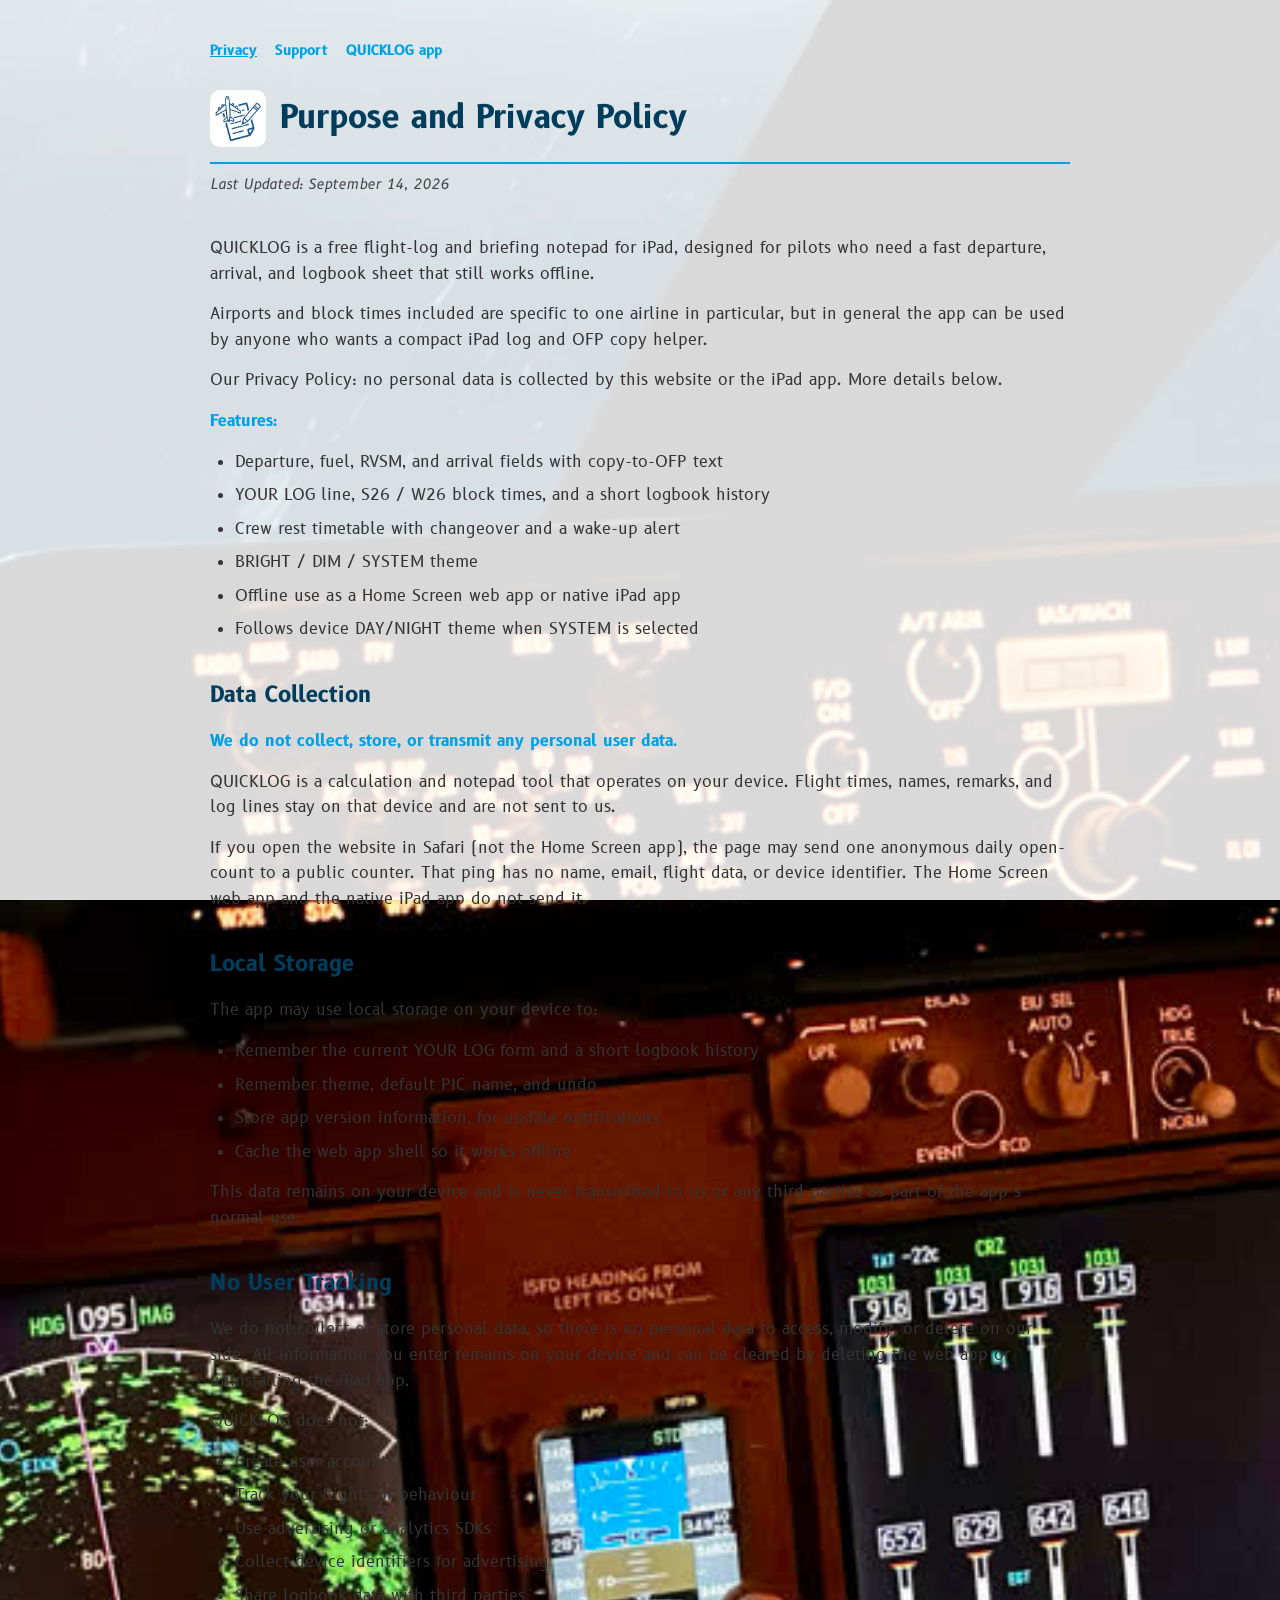
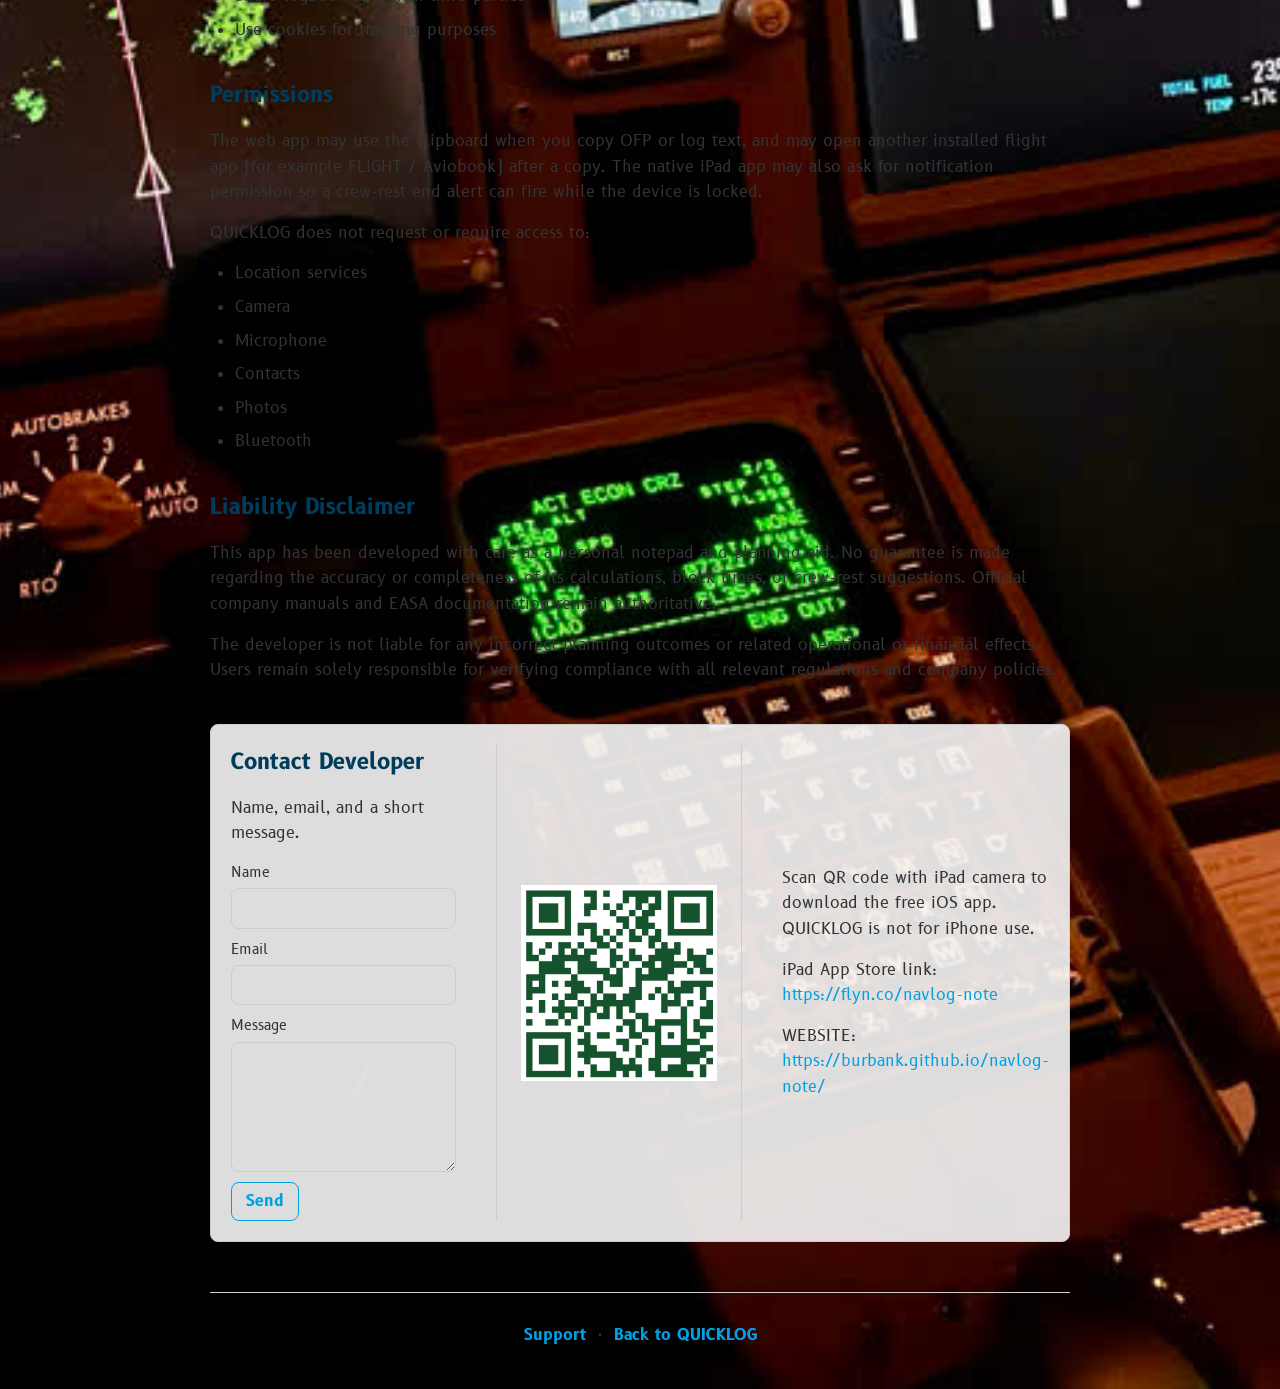
<file: privacy-policy.html>
<!DOCTYPE html>
<html lang="en">
<head>
  <meta charset="UTF-8" />
  <meta name="viewport" content="width=device-width, initial-scale=1.0" />
  <meta name="description" content="Purpose and Privacy Policy for QUICKLOG" />
  <title>Purpose and Privacy Policy - QUICKLOG</title>
  <link rel="icon" type="image/png" sizes="32x32" href="favicon-32.png" />
  <link href="https://fonts.googleapis.com/css2?family=B612:wght@400;700&display=swap" rel="stylesheet" />
  <link rel="stylesheet" href="site.css" />
</head>
<body>
  <nav class="site-nav" aria-label="Site">
    <a href="./privacy-policy.html" aria-current="page">Privacy</a>
    <a href="./support.html">Support</a>
    <a href="./">QUICKLOG app</a>
  </nav>

  <h1><img src="apple-touch-icon.png" alt="" class="title-icon" width="192" height="192">Purpose and Privacy Policy</h1>
  <p class="last-updated">Last Updated: September 14, 2026</p>

  <div class="section">
    <p>QUICKLOG is a free flight-log and briefing notepad for iPad, designed for pilots who need a fast departure, arrival, and logbook sheet that still works offline.</p>
    <p>Airports and block times included are specific to one airline in particular, but in general the app can be used by anyone who wants a compact iPad log and OFP copy helper.</p>
    <p>Our Privacy Policy: no personal data is collected by this website or the iPad app. More details below.</p>
    <p><strong>Features:</strong></p>
    <ul>
      <li>Departure, fuel, RVSM, and arrival fields with copy-to-OFP text</li>
      <li>YOUR LOG line, S26 / W26 block times, and a short logbook history</li>
      <li>Crew rest timetable with changeover and a wake-up alert</li>
      <li>BRIGHT / DIM / SYSTEM theme</li>
      <li>Offline use as a Home Screen web app or native iPad app</li>
      <li>Follows device DAY/NIGHT theme when SYSTEM is selected</li>
    </ul>
  </div>

  <div class="section">
    <h2>Data Collection</h2>
    <p><strong>We do not collect, store, or transmit any personal user data.</strong></p>
    <p>QUICKLOG is a calculation and notepad tool that operates on your device. Flight times, names, remarks, and log lines stay on that device and are not sent to us.</p>
    <p>If you open the website in Safari (not the Home Screen app), the page may send one anonymous daily open-count to a public counter. That ping has no name, email, flight data, or device identifier. The Home Screen web app and the native iPad app do not send it.</p>
  </div>

  <div class="section">
    <h2>Local Storage</h2>
    <p>The app may use local storage on your device to:</p>
    <ul>
      <li>Remember the current YOUR LOG form and a short logbook history</li>
      <li>Remember theme, default PIC name, and undo</li>
      <li>Store app version information, for update notifications</li>
      <li>Cache the web app shell so it works offline</li>
    </ul>
    <p>This data remains on your device and is never transmitted to us or any third parties as part of the app’s normal use.</p>
  </div>

  <div class="section">
    <h2>No User Tracking</h2>
    <p>We do not collect or store personal data, so there is no personal data to access, modify, or delete on our side. All information you enter remains on your device and can be cleared by deleting the web app or uninstalling the iPad app.</p>
    <p>QUICKLOG does not:</p>
    <ul>
      <li>Create user accounts</li>
      <li>Track your flights or behaviour</li>
      <li>Use advertising or analytics SDKs</li>
      <li>Collect device identifiers for advertising</li>
      <li>Share logbook data with third parties</li>
      <li>Use cookies for tracking purposes</li>
    </ul>
  </div>

  <div class="section">
    <h2>Permissions</h2>
    <p>The web app may use the clipboard when you copy OFP or log text, and may open another installed flight app (for example FLIGHT / Aviobook) after a copy. The native iPad app may also ask for notification permission so a crew-rest end alert can fire while the device is locked.</p>
    <p>QUICKLOG does not request or require access to:</p>
    <ul>
      <li>Location services</li>
      <li>Camera</li>
      <li>Microphone</li>
      <li>Contacts</li>
      <li>Photos</li>
      <li>Bluetooth</li>
    </ul>
  </div>

  <div class="section">
    <h2>Liability Disclaimer</h2>
    <p>This app has been developed with care as a personal notepad and planning aid. No guarantee is made regarding the accuracy or completeness of its calculations, block times, or crew-rest suggestions. Official company manuals and EASA documentation remain authoritative.</p>
    <p>The developer is not liable for any incorrect planning outcomes or related operational or financial effects. Users remain solely responsible for verifying compliance with all relevant regulations and company policies.</p>
  </div>

  <div class="contact">
    <div class="contact-left">
      <h2>Contact Developer</h2>
      <p>Name, email, and a short message.</p>
      <form class="support-form" autocomplete="on">
        <label class="hp" aria-hidden="true">
          <span>Website</span>
          <input type="text" name="website" tabindex="-1" autocomplete="off" />
        </label>
        <input class="hp" type="text" name="company" tabindex="-1" autocomplete="off" aria-hidden="true" />
        <input type="hidden" name="gate" value="" />
        <label>
          <span>Name</span>
          <input type="text" name="name" required maxlength="80" autocomplete="name" />
        </label>
        <label>
          <span>Email</span>
          <input type="email" name="email" required maxlength="120" autocomplete="email" />
        </label>
        <label>
          <span>Message</span>
          <textarea name="message" required maxlength="4000" rows="5"></textarea>
        </label>
        <button type="submit">Send</button>
        <p class="support-status" hidden></p>
      </form>
    </div>
    <div class="contact-qr">
      <a href="https://flyn.co/navlog-note" target="_blank" rel="noopener noreferrer">
        <img src="QuickLog_appstore.png" alt="Scan with iPad camera to open QUICKLOG on the App Store" width="324" height="324">
      </a>
    </div>
    <div class="contact-right">
      <p class="contact-scan-note">Scan QR code with iPad camera to download the free iOS app.<br>QUICKLOG is not for iPhone use.</p>
      <p><span class="link-label">iPad App Store link:</span> <a href="https://flyn.co/navlog-note" target="_blank" rel="noopener noreferrer">https://flyn.co/navlog-note</a></p>
      <p><span class="link-label">WEBSITE:</span> <a href="./">https://burbank.github.io/navlog-note/</a></p>
    </div>
  </div>

  <div class="back-link">
    <a href="./support.html">Support</a>
    &nbsp;·&nbsp;
    <a href="./">Back to QUICKLOG</a>
  </div>
  <script src="site.js"></script>
</body>
</html>
</file>
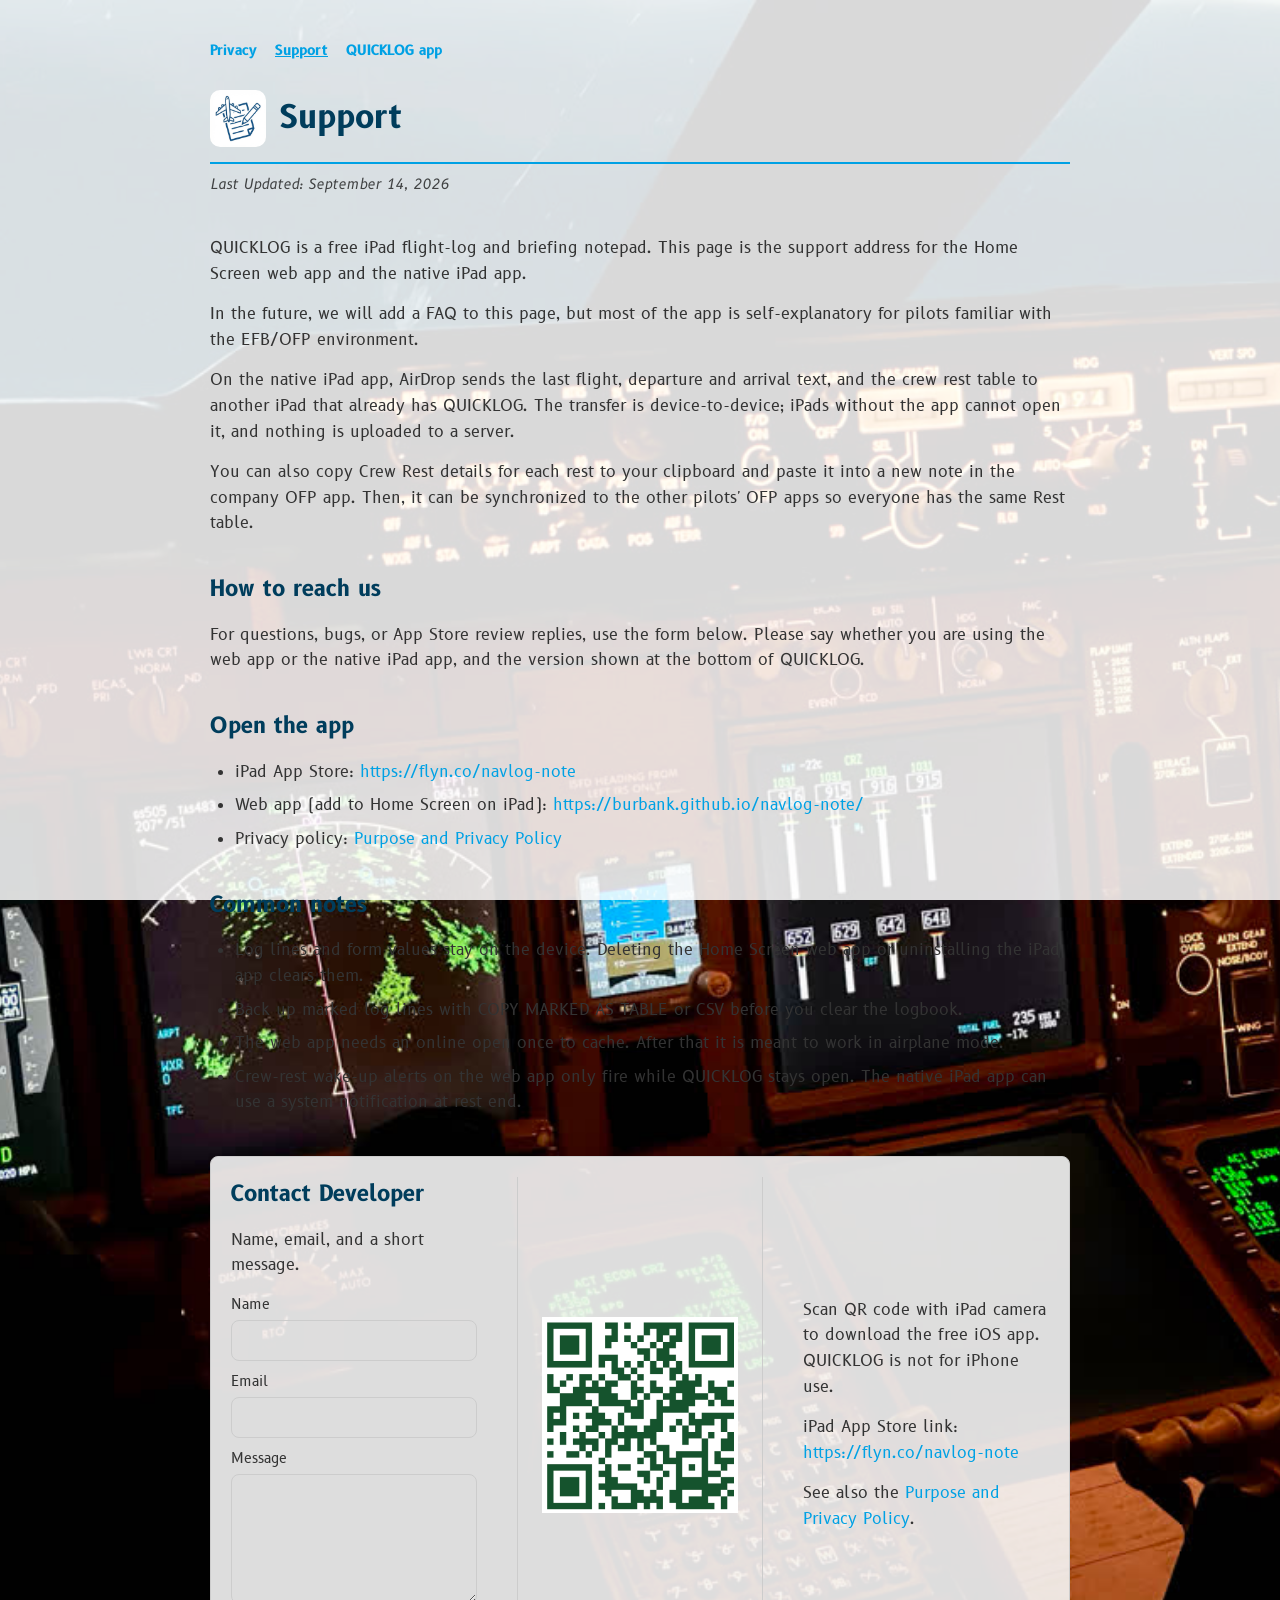
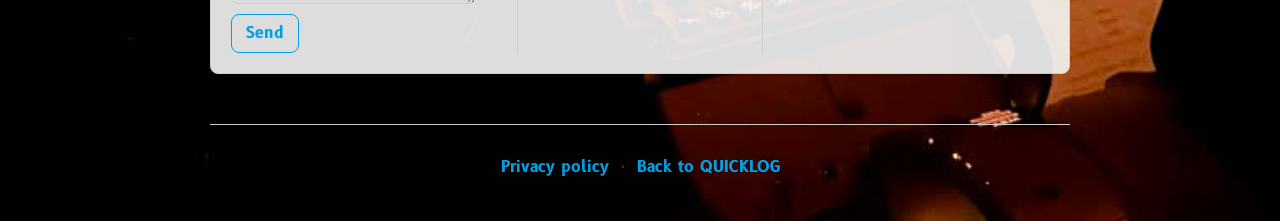
<file: support.html>
<!DOCTYPE html>
<html lang="en">
<head>
  <meta charset="UTF-8" />
  <meta name="viewport" content="width=device-width, initial-scale=1.0" />
  <meta name="description" content="Support for QUICKLOG" />
  <title>Support - QUICKLOG</title>
  <link rel="icon" type="image/png" sizes="32x32" href="favicon-32.png" />
  <link href="https://fonts.googleapis.com/css2?family=B612:wght@400;700&display=swap" rel="stylesheet" />
  <link rel="stylesheet" href="site.css" />
</head>
<body>
  <nav class="site-nav" aria-label="Site">
    <a href="./privacy-policy.html">Privacy</a>
    <a href="./support.html" aria-current="page">Support</a>
    <a href="./">QUICKLOG app</a>
  </nav>

  <h1><img src="apple-touch-icon.png" alt="" class="title-icon" width="192" height="192">Support</h1>
  <p class="last-updated">Last Updated: September 14, 2026</p>

  <div class="section">
    <p>QUICKLOG is a free iPad flight-log and briefing notepad. This page is the support address for the Home Screen web app and the native iPad app.</p>
    <p>In the future, we will add a FAQ to this page, but most of the app is self-explanatory for pilots familiar with the EFB/OFP environment.</p>
    <p>On the native iPad app, AirDrop sends the last flight, departure and arrival text, and the crew rest table to another iPad that already has QUICKLOG. The transfer is device-to-device; iPads without the app cannot open it, and nothing is uploaded to a server.</p>
    <p>You can also copy Crew Rest details for each rest to your clipboard and paste it into a new note in the company OFP app. Then, it can be synchronized to the other pilots' OFP apps so everyone has the same Rest table.</p>
  </div>

  <div class="section">
    <h2>How to reach us</h2>
    <p>For questions, bugs, or App Store review replies, use the form below. Please say whether you are using the web app or the native iPad app, and the version shown at the bottom of QUICKLOG.</p>
  </div>

  <div class="section">
    <h2>Open the app</h2>
    <ul>
      <li>iPad App Store: <a href="https://flyn.co/navlog-note" target="_blank" rel="noopener noreferrer">https://flyn.co/navlog-note</a></li>
      <li>Web app (add to Home Screen on iPad): <a href="./">https://burbank.github.io/navlog-note/</a></li>
      <li>Privacy policy: <a href="./privacy-policy.html">Purpose and Privacy Policy</a></li>
    </ul>
  </div>

  <div class="section">
    <h2>Common notes</h2>
    <ul>
      <li>Log lines and form values stay on the device. Deleting the Home Screen web app or uninstalling the iPad app clears them.</li>
      <li>Back up marked log lines with COPY MARKED AS TABLE or CSV before you clear the logbook.</li>
      <li>The web app needs an online open once to cache. After that it is meant to work in airplane mode.</li>
      <li>Crew-rest wake-up alerts on the web app only fire while QUICKLOG stays open. The native iPad app can use a system notification at rest end.</li>
    </ul>
  </div>

  <div class="contact">
    <div class="contact-left">
      <h2>Contact Developer</h2>
      <p>Name, email, and a short message.</p>
      <form class="support-form" autocomplete="on">
        <label class="hp" aria-hidden="true">
          <span>Website</span>
          <input type="text" name="website" tabindex="-1" autocomplete="off" />
        </label>
        <input class="hp" type="text" name="company" tabindex="-1" autocomplete="off" aria-hidden="true" />
        <input type="hidden" name="gate" value="" />
        <label>
          <span>Name</span>
          <input type="text" name="name" required maxlength="80" autocomplete="name" />
        </label>
        <label>
          <span>Email</span>
          <input type="email" name="email" required maxlength="120" autocomplete="email" />
        </label>
        <label>
          <span>Message</span>
          <textarea name="message" required maxlength="4000" rows="5"></textarea>
        </label>
        <button type="submit">Send</button>
        <p class="support-status" hidden></p>
      </form>
    </div>
    <div class="contact-qr">
      <a href="https://flyn.co/navlog-note" target="_blank" rel="noopener noreferrer">
        <img src="QuickLog_appstore.png" alt="Scan with iPad camera to open QUICKLOG on the App Store" width="324" height="324">
      </a>
    </div>
    <div class="contact-right">
      <p class="contact-scan-note">Scan QR code with iPad camera to download the free iOS app.<br>QUICKLOG is not for iPhone use.</p>
      <p><span class="link-label">iPad App Store link:</span> <a href="https://flyn.co/navlog-note" target="_blank" rel="noopener noreferrer">https://flyn.co/navlog-note</a></p>
      <p>See also the <a href="./privacy-policy.html">Purpose and Privacy Policy</a>.</p>
    </div>
  </div>

  <div class="back-link">
    <a href="./privacy-policy.html">Privacy policy</a>
    &nbsp;·&nbsp;
    <a href="./">Back to QUICKLOG</a>
  </div>
  <script src="site.js"></script>
</body>
</html>
</file>
<file: site.css>
/* QUICKLOG legal/support pages — modeled on FDP FMS privacy-policy.html */
:root {
  --bg-color: #000000;
  --container-bg: #000000;
  --label-color: #E0E0E0;
  --value-color: #E0E0E0;
  --border-color: #333333;
  --plus-color: #00A1E4;
  --title-color: #00A1E4;
  --text-color: #E0E0E0;
  --heading-color: #00A1E4;
  --section-bg: #1a1a1a;
}

@media (prefers-color-scheme: light) {
  :root {
    --bg-color: #ffffff;
    --container-bg: #f9f9f9;
    --label-color: #000000;
    --value-color: #000000;
    --border-color: #cccccc;
    --plus-color: #00A1E4;
    --title-color: #003d5c;
    --text-color: #333333;
    --heading-color: #003d5c;
    --section-bg: #f5f5f5;
  }
}

* {
  margin: 0;
  padding: 0;
  box-sizing: border-box;
}

html {
  background-color: var(--bg-color);
  min-height: 100vh;
  width: 100%;
  position: relative;
}

/* Phones never fetch the photo. iPad landscape and desktop keep it. */
@media (min-width: 1024px) {
  html {
    background-image: url("background.jpeg");
    background-size: cover;
    background-position: center center;
    background-attachment: scroll;
    background-repeat: no-repeat;
  }
}

body {
  font-family: "B612", "Courier New", Courier, monospace;
  line-height: 1.6;
  color: var(--text-color);
  background: transparent;
  max-width: 900px;
  margin: 0 auto;
  padding: 40px 20px;
  position: relative;
  z-index: 1;
}

html::before {
  content: "";
  position: fixed;
  inset: 0;
  width: 100%;
  height: 100%;
  min-height: 100vh;
  background: rgba(0, 0, 0, 0.85);
  z-index: 0;
  pointer-events: none;
}

@media (prefers-color-scheme: light) {
  html::before {
    background: rgba(255, 255, 255, 0.85);
  }
}

body > * {
  position: relative;
  z-index: 1;
}

.site-nav {
  display: flex;
  flex-wrap: wrap;
  gap: 8px 18px;
  margin-bottom: 28px;
  font-size: 14px;
  font-weight: 700;
}

.site-nav a[aria-current="page"] {
  text-decoration: underline;
}

h1 {
  color: var(--title-color);
  border-bottom: 2px solid var(--plus-color);
  padding-bottom: 15px;
  margin-bottom: 10px;
  font-size: 2em;
  font-weight: 700;
  display: flex;
  align-items: center;
  gap: 14px;
}

h1 .title-icon {
  width: 1.755em;
  height: 1.755em;
  flex-shrink: 0;
  border-radius: 18%;
  display: block;
}

h2 {
  color: var(--heading-color);
  margin-top: 35px;
  margin-bottom: 15px;
  font-size: 1.4em;
  font-weight: 700;
}

.last-updated {
  color: var(--label-color);
  opacity: 0.7;
  font-size: 14px;
  font-style: italic;
  margin-bottom: 40px;
}

.section {
  margin-bottom: 30px;
}

p {
  margin-bottom: 15px;
  color: var(--text-color);
}

ul {
  margin-left: 25px;
  margin-bottom: 15px;
  color: var(--text-color);
}

li {
  margin-bottom: 8px;
}

strong {
  color: var(--plus-color);
  font-weight: 700;
}

.contact {
  padding: 20px;
  border-radius: 8px;
  margin-top: 40px;
  border: 1px solid var(--border-color);
  background-color: rgba(26, 26, 26, 0.85);
  display: flex;
  gap: 0;
  align-items: stretch;
  overflow: hidden;
}

@media (prefers-color-scheme: light) {
  .contact {
    background-color: rgba(245, 245, 245, 0.9);
  }
}

.contact-stack {
  flex-direction: column;
  align-items: stretch;
}

.contact-stack p:last-child {
  margin-bottom: 0;
}

.contact h2 {
  margin-top: 0;
  margin-bottom: 15px;
}

.contact-left,
.contact-right {
  flex: 1;
}

.contact-left {
  border-right: 1px solid var(--border-color);
  padding-right: 40px;
  align-self: stretch;
}

.contact-qr {
  flex-shrink: 0;
  border-right: 1px solid var(--border-color);
  padding: 0 24px;
  display: flex;
  align-items: center;
  justify-content: center;
  align-self: stretch;
}

.contact-qr img {
  height: min(49vh, 196px);
  width: auto;
  display: block;
  object-fit: contain;
}

.contact-qr-pending {
  width: min(49vh, 196px);
  height: min(49vh, 196px);
  background: #fff;
  color: #111;
  border: 1px dashed #00A1E4;
  display: flex;
  align-items: center;
  justify-content: center;
  text-align: center;
  padding: 12px;
  font-size: 13px;
  font-weight: 700;
  line-height: 1.35;
}

.contact-right {
  padding-left: 40px;
  display: flex;
  flex-direction: column;
  justify-content: center;
  text-align: left;
}

.contact-scan-note {
  margin-bottom: 15px;
}

.contact-right p:last-child {
  margin-bottom: 0;
}

.link-label,
.contact-right .link-label {
  color: var(--text-color);
}

.support-form {
  display: flex;
  flex-direction: column;
  gap: 10px;
  margin-top: 12px;
}

.support-form label {
  display: flex;
  flex-direction: column;
  gap: 4px;
  font-size: 14px;
}

.support-form input,
.support-form textarea {
  font: inherit;
  color: var(--text-color);
  background: transparent;
  border: 1px solid var(--border-color);
  border-radius: 8px;
  padding: 8px 10px;
}

.support-form button {
  align-self: flex-start;
  font: inherit;
  font-weight: 700;
  color: var(--plus-color);
  background: transparent;
  border: 1px solid var(--plus-color);
  border-radius: 8px;
  padding: 6px 14px;
  cursor: pointer;
}

.support-form button:hover {
  opacity: 0.85;
}

.support-status {
  margin: 0;
}

.hp {
  position: absolute;
  left: -9999px;
  width: 1px;
  height: 1px;
  overflow: hidden;
}

a {
  color: var(--plus-color);
  text-decoration: none;
}

a:hover {
  opacity: 0.8;
  text-decoration: underline;
}

.back-link {
  margin-top: 50px;
  padding-top: 30px;
  border-top: 1px solid var(--border-color);
  text-align: center;
}

.back-link a {
  font-size: 16px;
  font-weight: 700;
}

@media (max-width: 600px) {
  body {
    padding: 20px 15px;
  }

  h1 {
    font-size: 1.6em;
  }

  h2 {
    font-size: 1.2em;
  }

  .contact {
    flex-direction: column;
    gap: 0;
  }

  .contact-left {
    border-right: none;
    border-bottom: 1px solid var(--border-color);
    padding-right: 0;
    padding-bottom: 20px;
    margin-bottom: 20px;
  }

  .contact-qr {
    border-right: none;
    border-bottom: 1px solid var(--border-color);
    padding: 20px 0;
    margin-bottom: 20px;
  }

  .contact-qr img,
  .contact-qr-pending {
    height: min(35vw, 168px);
    width: min(35vw, 168px);
    max-width: min(35vw, 168px);
  }

  .contact-right {
    padding-left: 0;
  }
}
</file>
